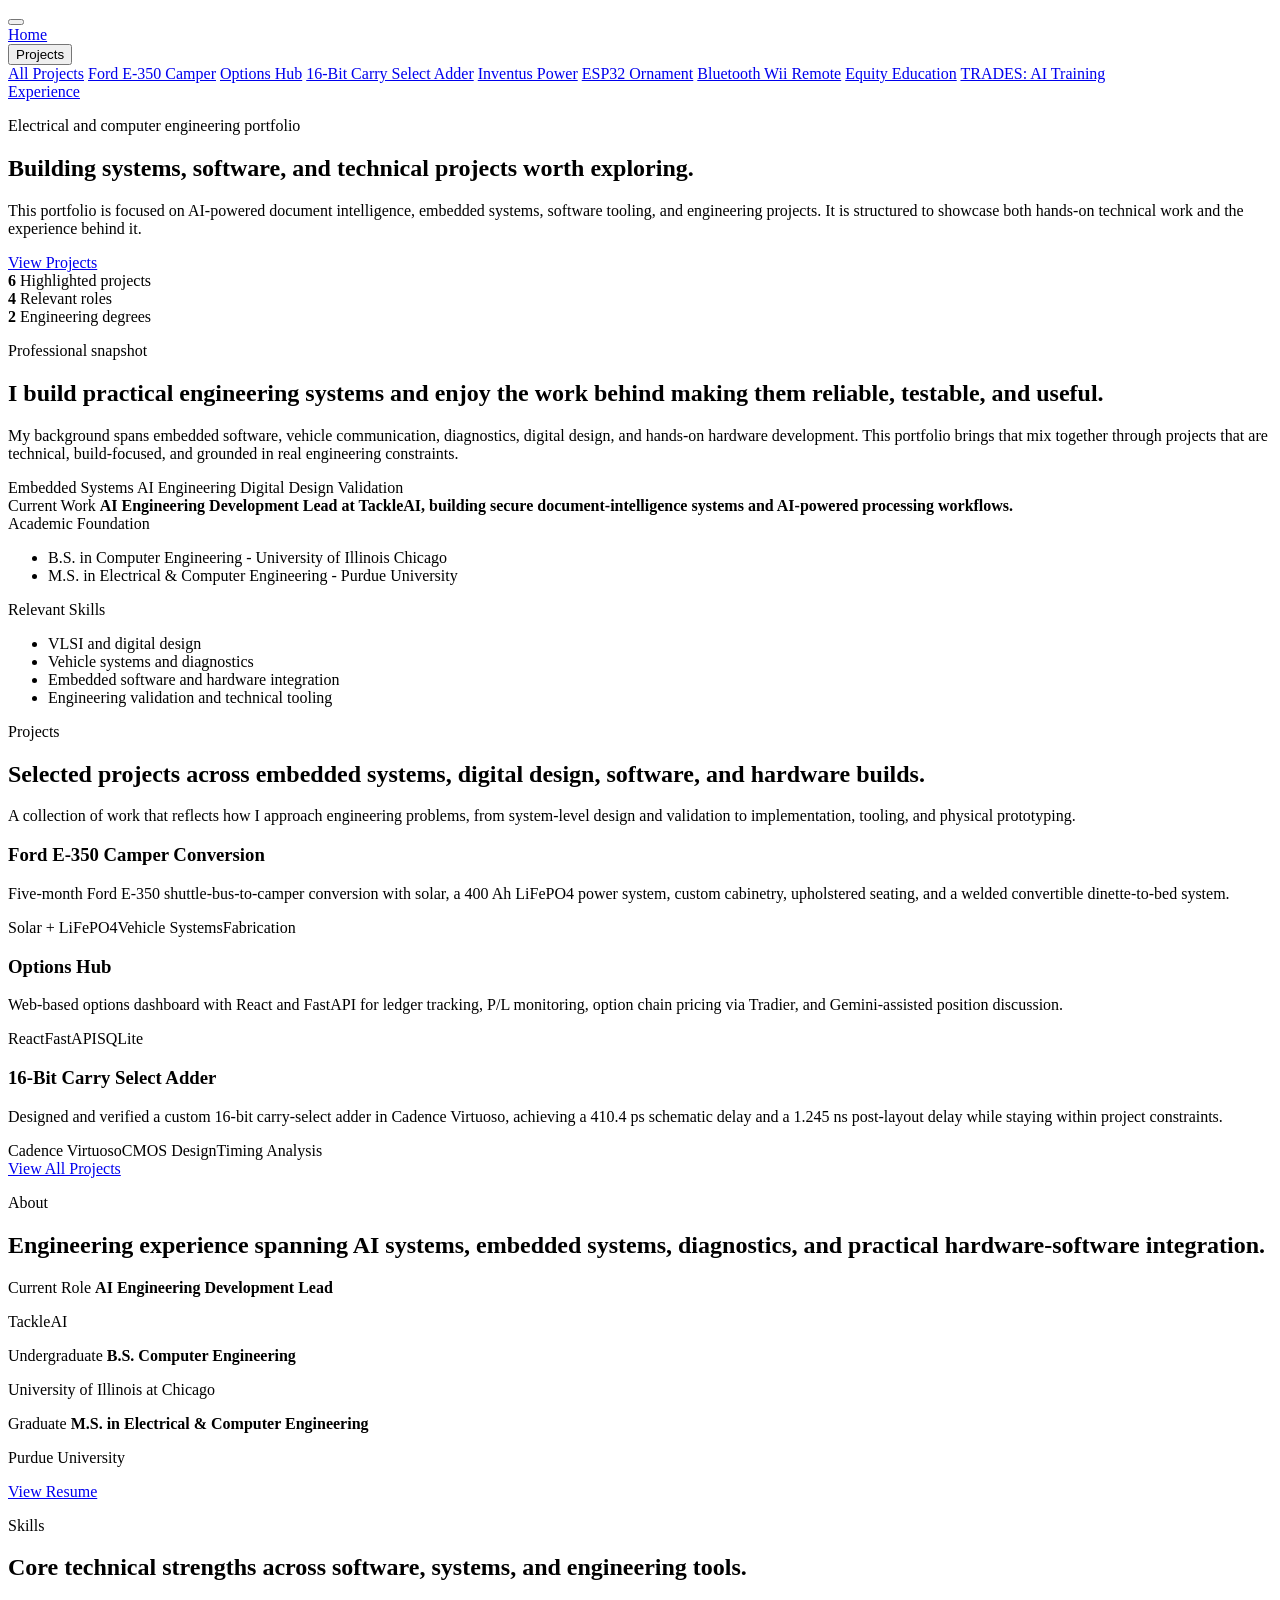
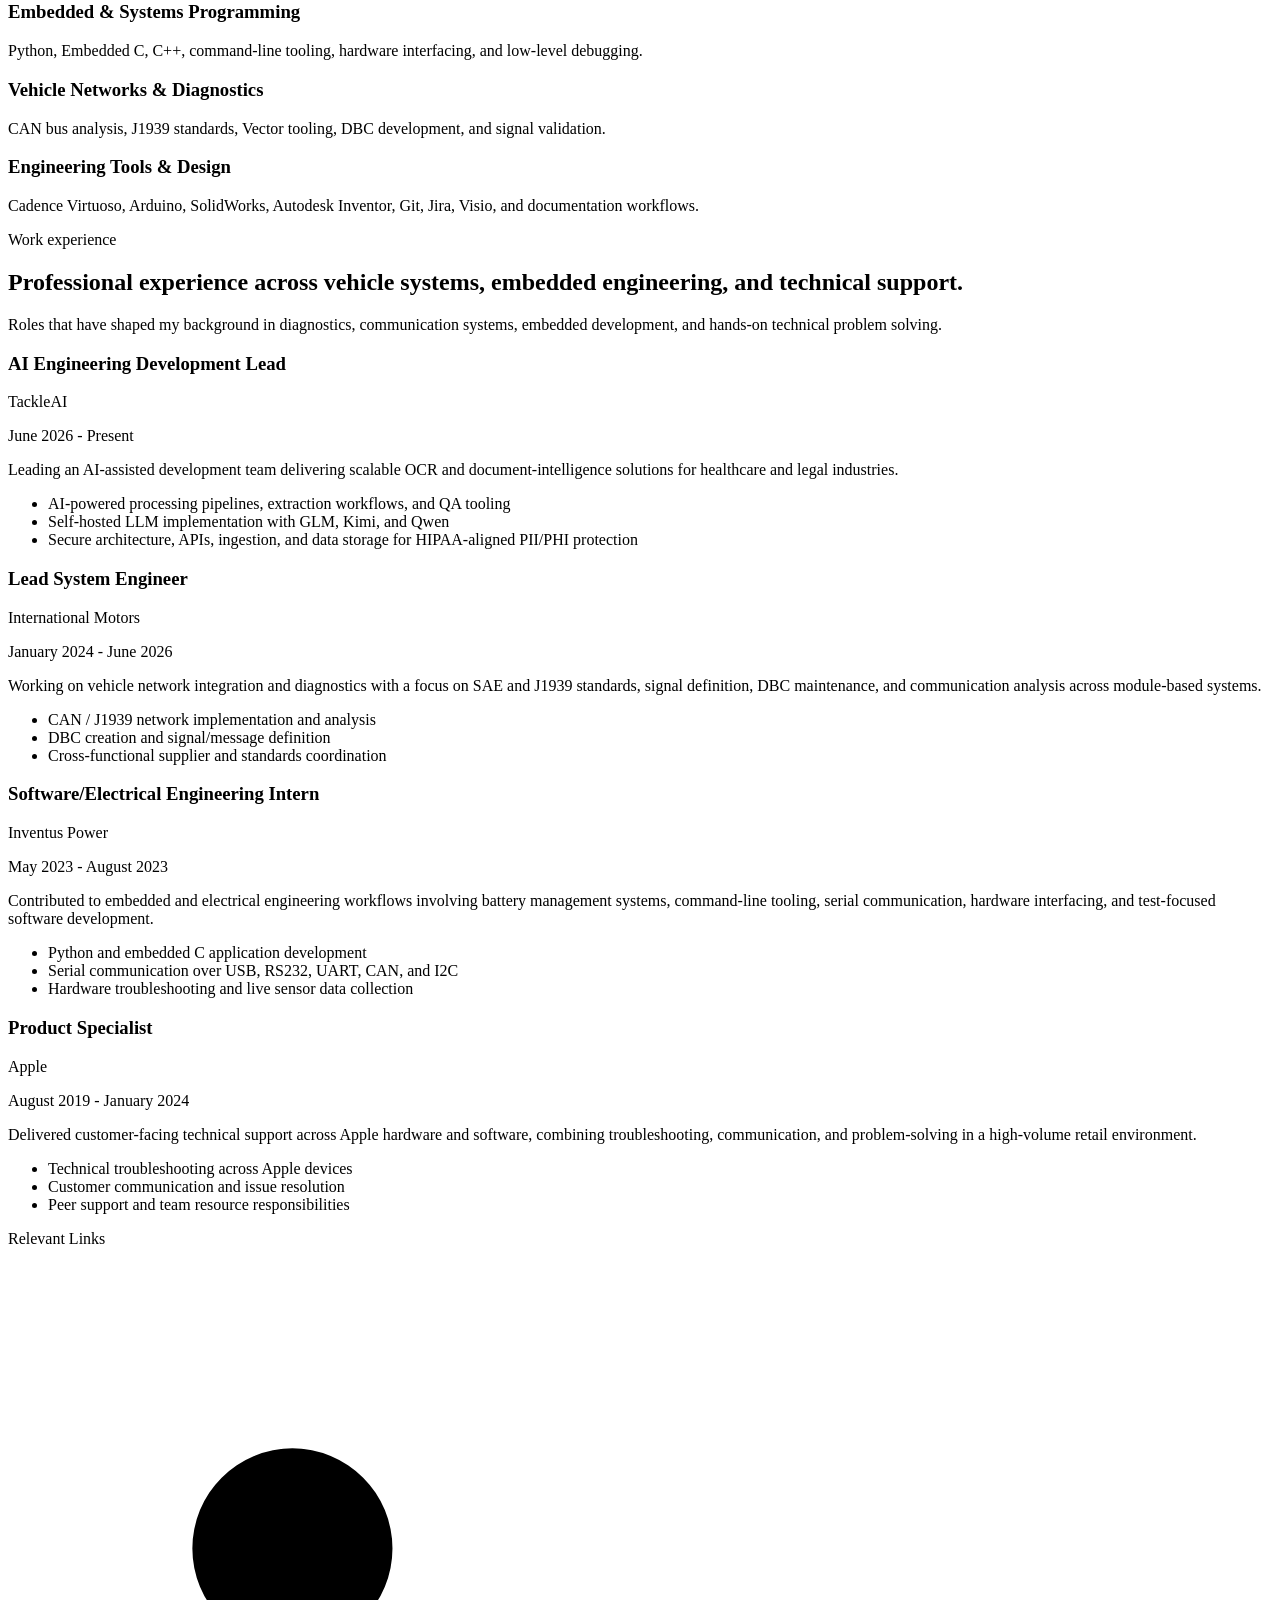
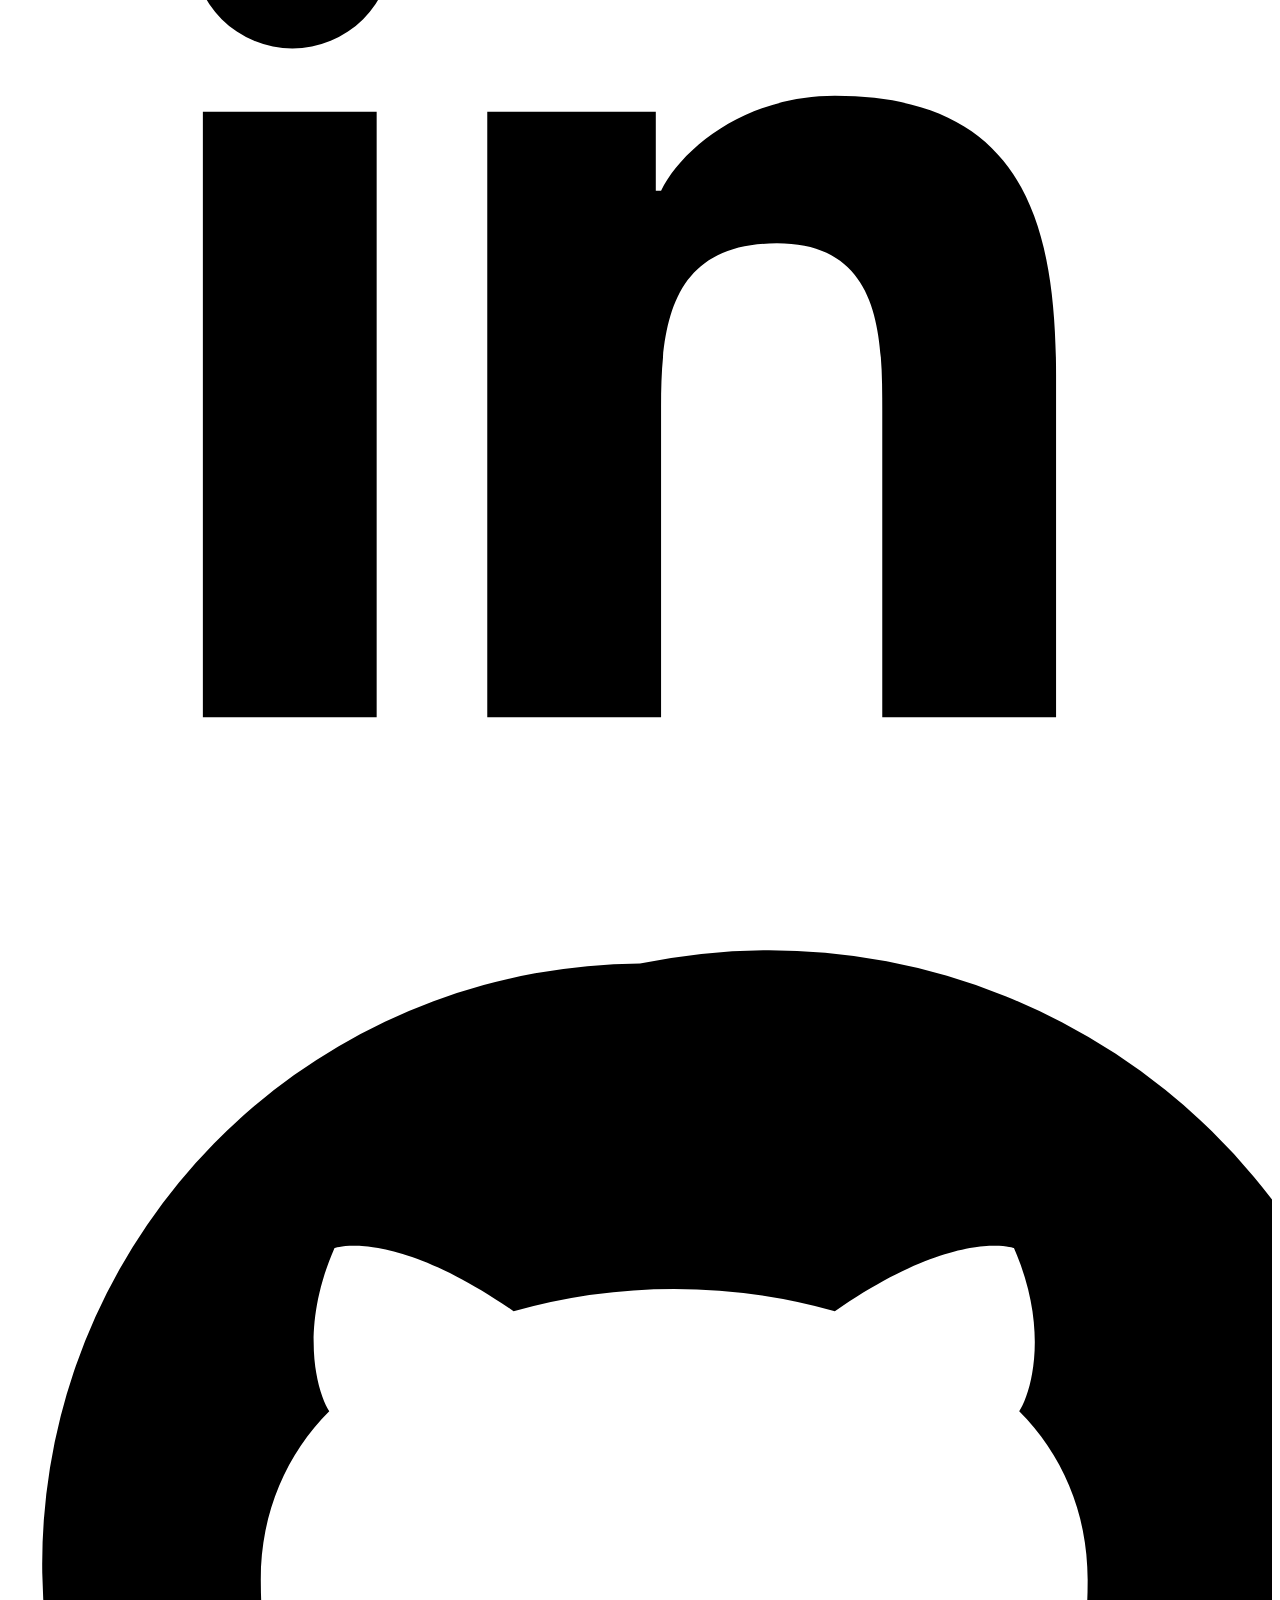
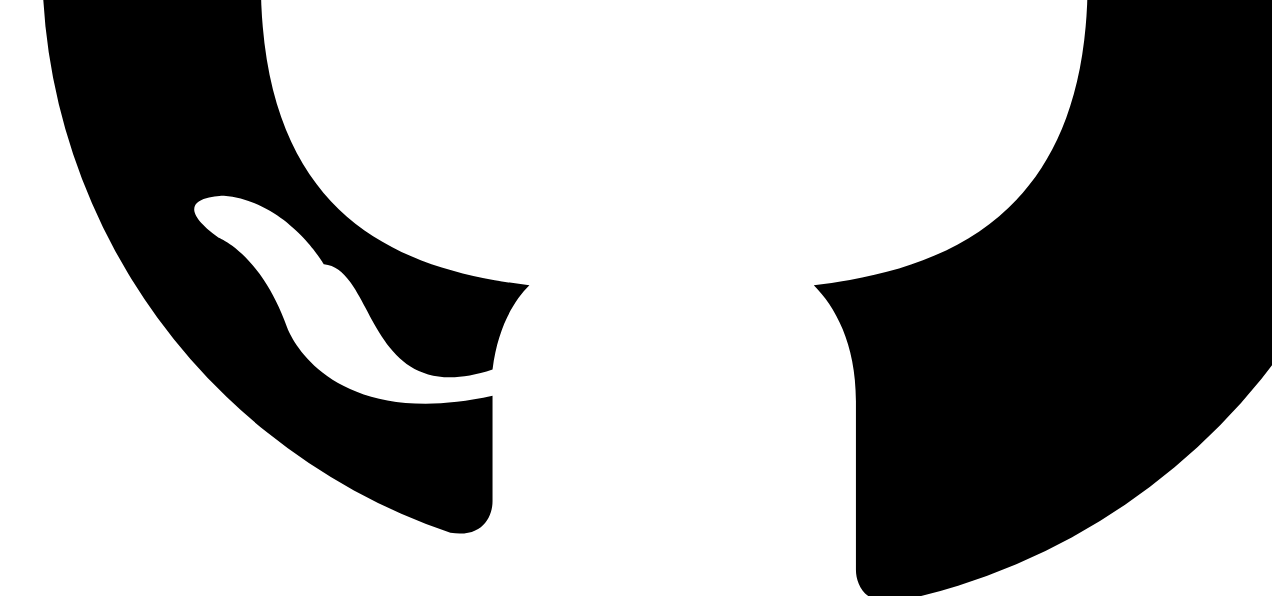
<file: index.html>
<!DOCTYPE html>
<html lang="en">
<head>
  <meta charset="UTF-8">
  <meta name="viewport" content="width=device-width, initial-scale=1.0">
  <title>Joey | Engineering Portfolio</title>
  <meta
    name="description"
    content="Engineering portfolio highlighting embedded systems, vehicle networks, software tooling, VLSI, and hands-on technical projects."
  >
  <link rel="preconnect" href="https://fonts.googleapis.com">
  <link rel="preconnect" href="https://fonts.gstatic.com" crossorigin>
  <link
    href="https://fonts.googleapis.com/css2?family=Inter:wght@400;500;600;700;800&display=swap"
    rel="stylesheet"
  >
  <link rel="stylesheet" href="https://www.heythereitsjoey.com/styles.css">
</head>
<body class="home-view">
  <div class="page-shell">
    <div class="hero-glow" aria-hidden="true"></div>
    <header class="site-header">
      <nav class="nav container">
        <button class="nav-toggle" type="button" aria-expanded="false" aria-label="Toggle navigation">
          <span></span>
          <span></span>
        </button>
        <div class="nav-links">
          <a href="#top">Home</a>
          <div class="nav-group">
            <button class="nav-group__toggle" type="button" aria-expanded="false">Projects</button>
            <div class="nav-group__menu">
              <a href="all-projects.html">All Projects</a>
              <a href="projects/ford-e350-camper/index.html">Ford E-350 Camper</a>
              <a href="projects/options-hub/index.html">Options Hub</a>
              <a href="projects/16-bit-carry-select-adder/index.html">16-Bit Carry Select Adder</a>
              <a href="projects/inventus-internship/index.html">Inventus Power</a>
              <a href="projects/ornament-project/index.html">ESP32 Ornament</a>
              <a href="projects/bluetooth-wii-remote/index.html">Bluetooth Wii Remote</a>
              <a href="projects/equity-education/index.html">Equity Education</a>
              <a data-feature="trades" href="projects/trades-ai-training/index.html">TRADES: AI Training</a>
            </div>
          </div>
          <a href="experience.html">Experience</a>
        </div>
      </nav>
    </header>

    <main id="top" class="home-page">
      <section class="hero section container">
        <div class="hero-copy reveal">
          <p class="eyebrow">Electrical and computer engineering portfolio</p>
          <h1>
            Building systems, software, and technical projects
            <span>worth exploring.</span>
          </h1>
          <p class="hero-text mobile-condense">
            This portfolio is focused on AI-powered document intelligence, embedded systems,
            software tooling, and engineering projects. It is structured to
            showcase both hands-on technical work and the experience behind it.
          </p>
          <div class="hero-actions">
            <a class="button button-primary magnetic" href="#projects">View Projects</a>
          </div>
          <div class="hero-stats reveal">
            <article class="stat-card">
              <strong class="counter" data-target="6">0</strong>
              <span>Highlighted projects</span>
            </article>
            <article class="stat-card">
              <strong class="counter" data-target="4">0</strong>
              <span>Relevant roles</span>
            </article>
            <article class="stat-card">
              <strong class="counter" data-target="2">0</strong>
              <span>Engineering degrees</span>
            </article>
          </div>
        </div>
      </section>

      <section class="section container quick-snapshot" id="snapshot">
        <article class="profile-card reveal">
          <div class="profile-card__body">
            <p class="profile-kicker">Professional snapshot</p>
            <div class="profile-card__layout">
              <div class="profile-card__lead">
                <h2 class="mobile-condense">I build practical engineering systems and enjoy the work behind making them reliable, testable, and useful.</h2>
                <p class="profile-card__intro mobile-condense">
                  My background spans embedded software, vehicle communication, diagnostics, digital design, and hands-on hardware development. This portfolio brings that mix together through projects that are technical, build-focused, and grounded in real engineering constraints.
                </p>
                <div class="skill-pills">
                  <span>Embedded Systems</span>
                  <span>AI Engineering</span>
                  <span>Digital Design</span>
                  <span>Validation</span>
                </div>
              </div>
              <div class="profile-focus-grid">
                <article class="profile-focus-item">
                  <span>Current Work</span>
                  <strong>AI Engineering Development Lead at TackleAI, building secure document-intelligence systems and AI-powered processing workflows.</strong>
                </article>
                <article class="profile-focus-item">
                  <span>Academic Foundation</span>
                  <ul class="profile-focus-list">
                    <li>B.S. in Computer Engineering - University of Illinois Chicago</li>
                    <li>M.S. in Electrical & Computer Engineering - Purdue University</li>
                  </ul>
                </article>
                <article class="profile-focus-item">
                  <span>Relevant Skills</span>
                  <ul class="profile-focus-list">
                    <li>VLSI and digital design</li>
                    <li>Vehicle systems and diagnostics</li>
                    <li>Embedded software and hardware integration</li>
                    <li>Engineering validation and technical tooling</li>
                  </ul>
                </article>
              </div>
            </div>
          </div>
        </article>
      </section>

      <section class="section container" id="projects">
        <div class="section-heading reveal">
          <p class="eyebrow">Projects</p>
          <h2>Selected projects across embedded systems, digital design, software, and hardware builds.</h2>
          <p class="mobile-condense">
            A collection of work that reflects how I approach engineering problems,
            from system-level design and validation to implementation, tooling, and
            physical prototyping.
          </p>
        </div>
        <div class="projects-grid" id="projects-grid"></div>
        <div class="project-links reveal">
          <a class="button button-secondary" href="all-projects.html">View All Projects</a>
        </div>
      </section>

      <section class="section container" id="about">
        <div class="section-heading reveal">
          <p class="eyebrow">About</p>
          <h2 class="mobile-condense">Engineering experience spanning AI systems, embedded systems, diagnostics, and practical hardware-software integration.</h2>
        </div>
        <div class="about-card about-card--large reveal">
          <div class="about-highlights">
            <article class="about-highlight">
              <span class="about-highlight__label">Current Role</span>
              <strong>AI Engineering Development Lead</strong>
              <p>TackleAI</p>
            </article>
            <article class="about-highlight">
              <span class="about-highlight__label">Undergraduate</span>
              <strong>B.S. Computer Engineering</strong>
              <p>University of Illinois at Chicago</p>
            </article>
            <article class="about-highlight">
              <span class="about-highlight__label">Graduate</span>
              <strong>M.S. in Electrical & Computer Engineering</strong>
              <p>Purdue University</p>
            </article>
          </div>
          <a class="about-card__resume button button-primary magnetic" href="assets/docs/Resume.pdf" target="_blank" rel="noreferrer">
            View Resume
          </a>
        </div>
        <div class="section-heading section-heading--sub reveal">
          <p class="eyebrow">Skills</p>
          <h2 class="mobile-condense">Core technical strengths across software, systems, and engineering tools.</h2>
        </div>
        <div class="skills-grid">
          <article class="skill-card reveal">
            <h3>Embedded & Systems Programming</h3>
            <p>Python, Embedded C, C++, command-line tooling, hardware interfacing, and low-level debugging.</p>
          </article>
          <article class="skill-card reveal">
            <h3>Vehicle Networks & Diagnostics</h3>
            <p>CAN bus analysis, J1939 standards, Vector tooling, DBC development, and signal validation.</p>
          </article>
          <article class="skill-card reveal">
            <h3>Engineering Tools & Design</h3>
            <p>Cadence Virtuoso, Arduino, SolidWorks, Autodesk Inventor, Git, Jira, Visio, and documentation workflows.</p>
          </article>
        </div>
      </section>

      <section class="section container" id="experience">
        <div class="section-heading reveal">
          <p class="eyebrow">Work experience</p>
          <h2 class="mobile-condense">Professional experience across vehicle systems, embedded engineering, and technical support.</h2>
          <p class="mobile-condense">
            Roles that have shaped my background in diagnostics, communication
            systems, embedded development, and hands-on technical problem solving.
          </p>
        </div>
        <div class="experience-grid" id="experience-grid"></div>
      </section>
    </main>
  </div>

  <script src="script.js?v=2026-11-12"></script>
</body>
</html>
</file>
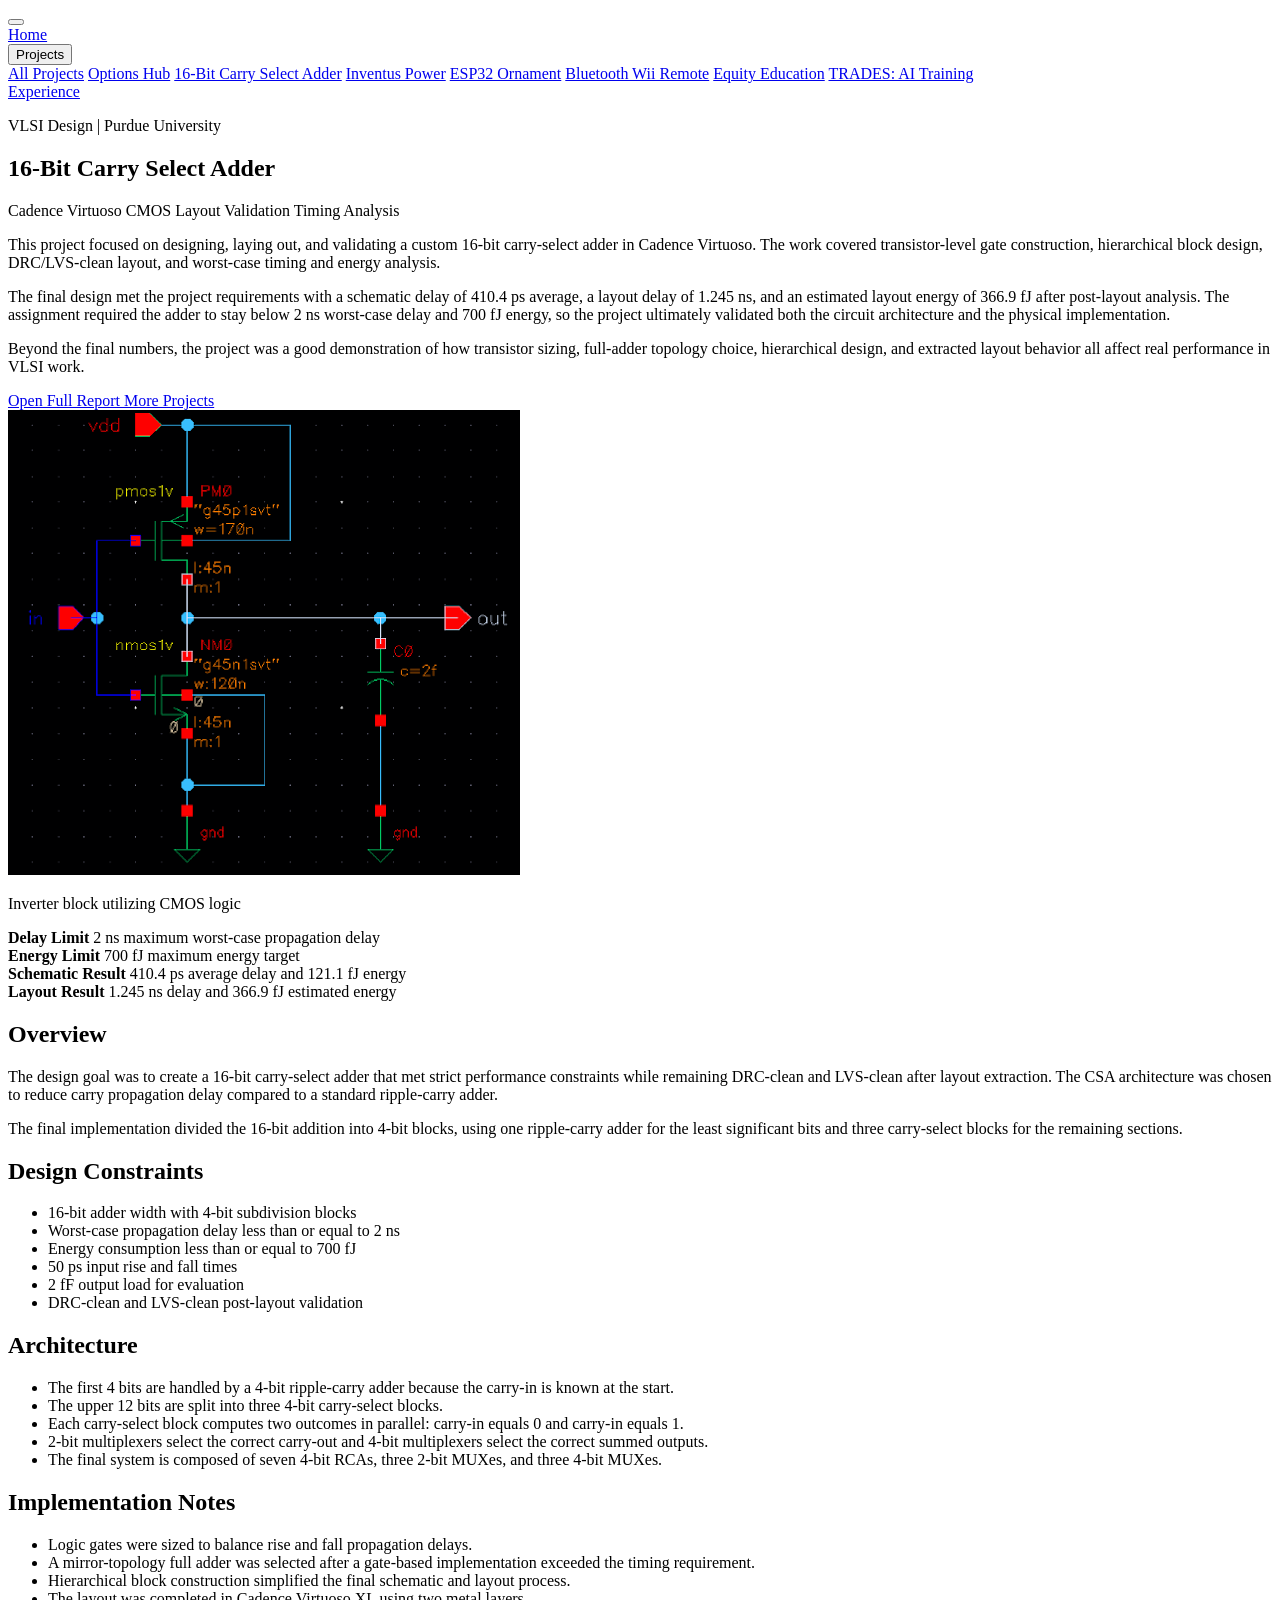
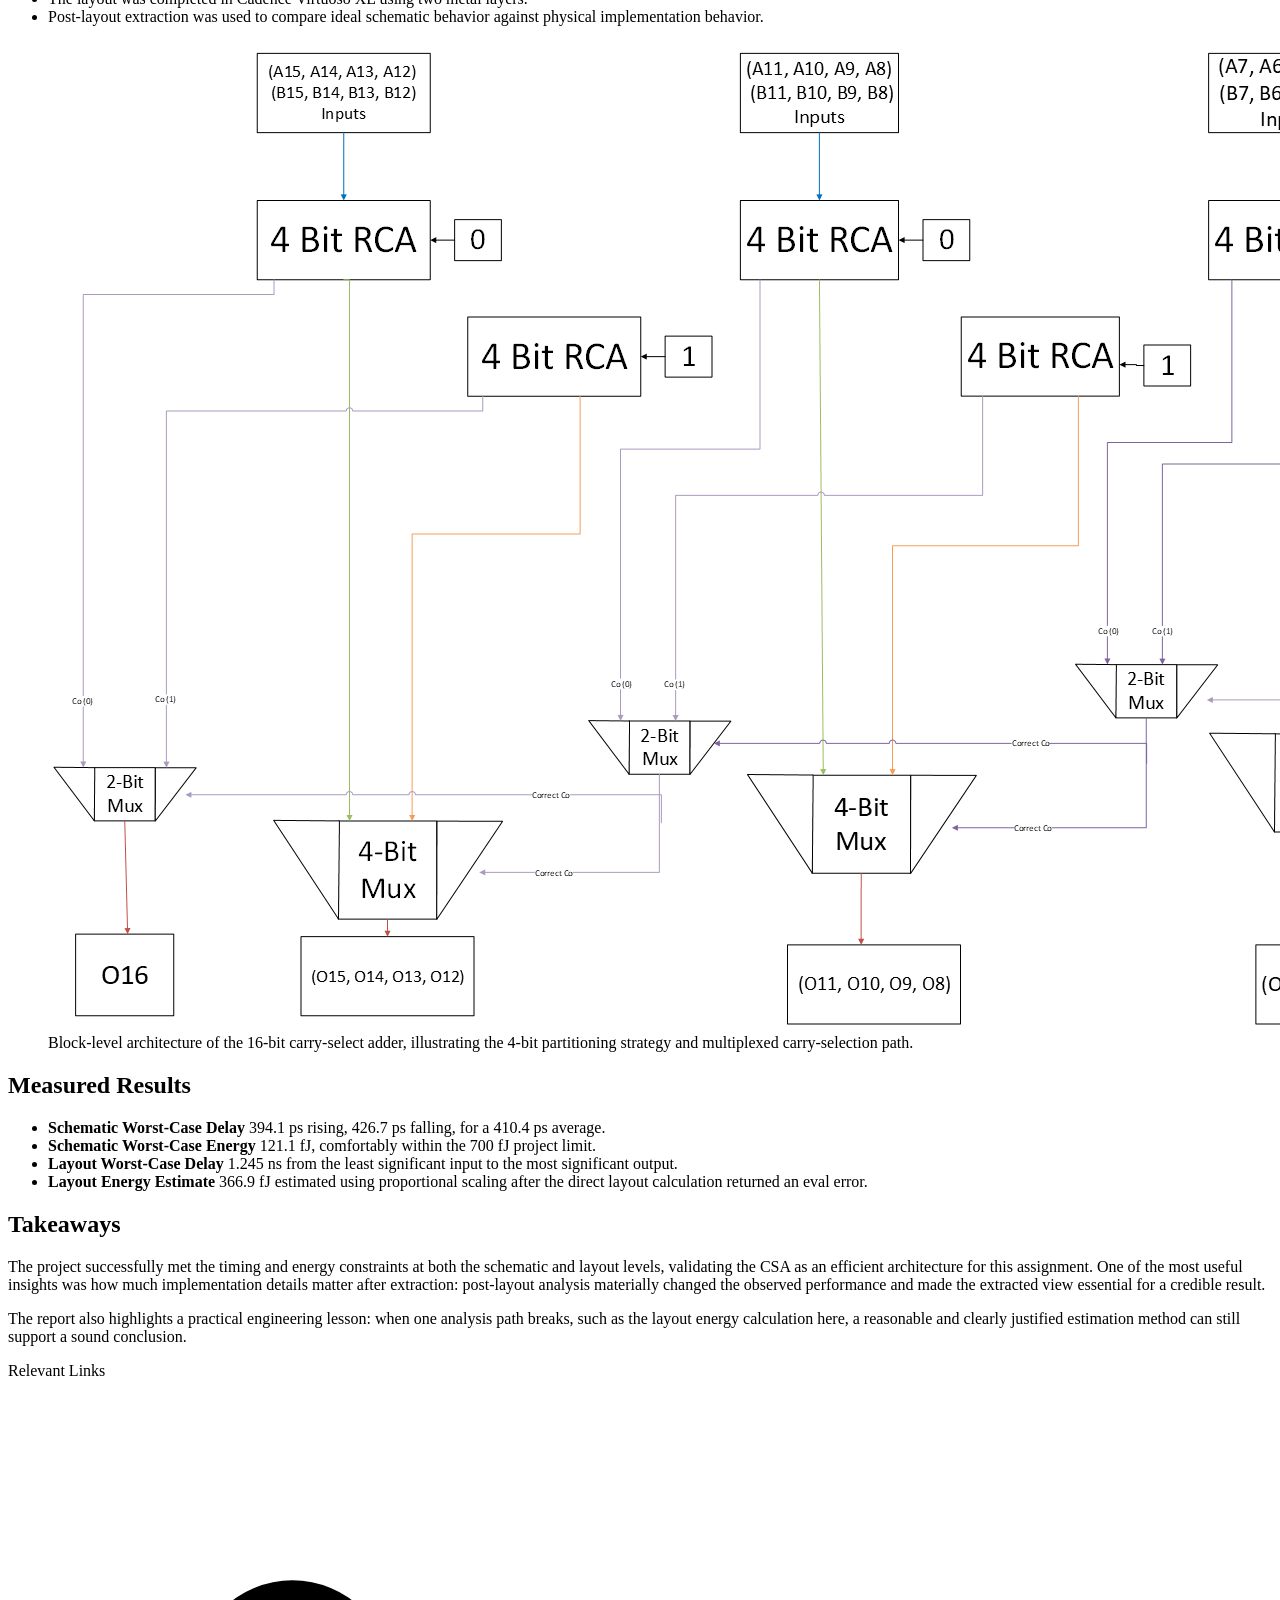
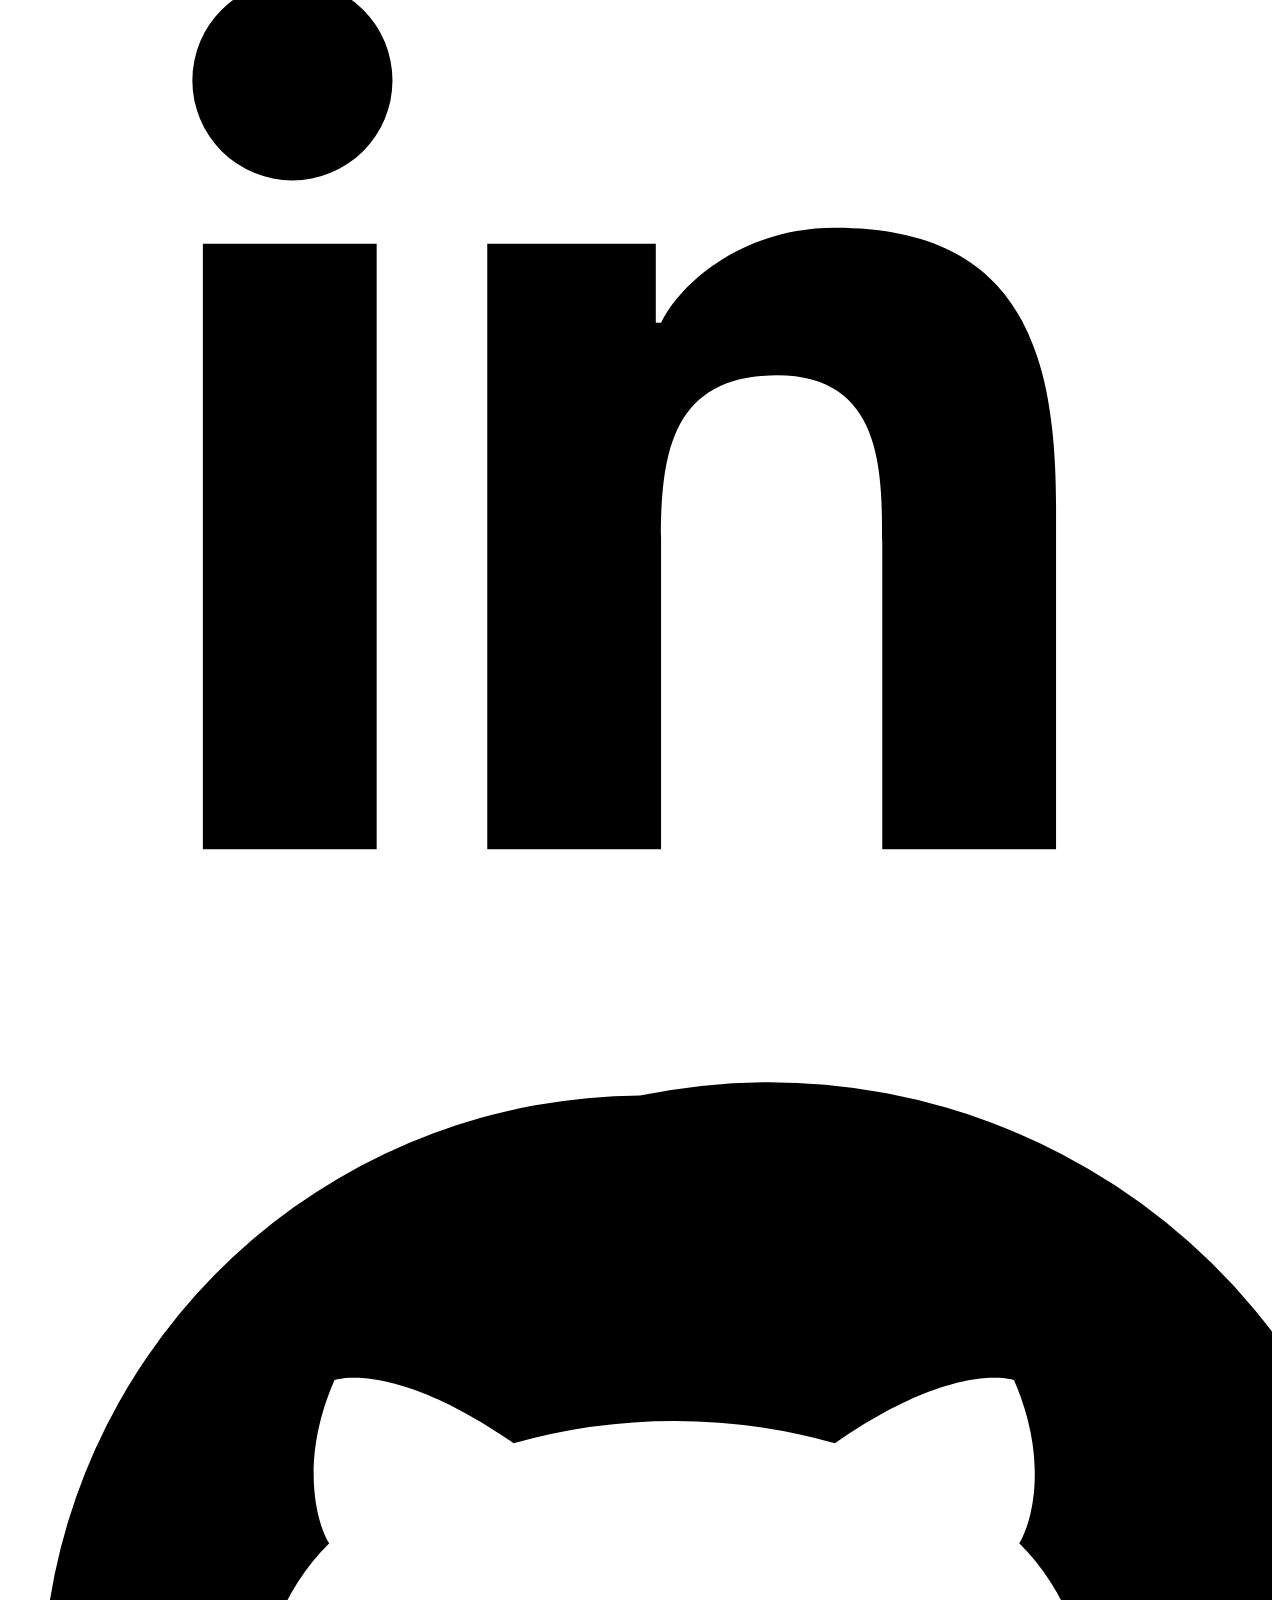
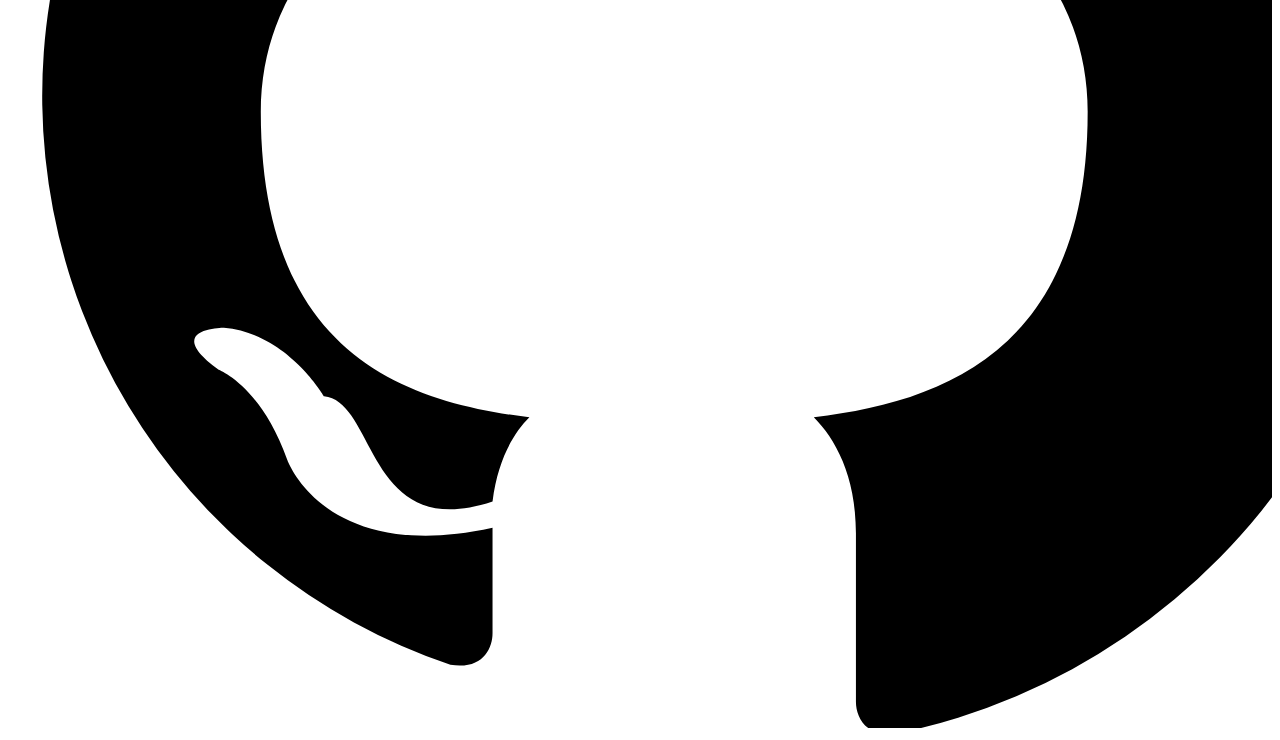
<file: projects/16-bit-carry-select-adder/index.html>
<!DOCTYPE html>
<html lang="en">
<head>
  <meta charset="UTF-8">
  <meta name="viewport" content="width=device-width, initial-scale=1.0">
  <title>16-Bit Carry Select Adder | Joey Squillaci</title>
  <meta
    name="description"
    content="Case-study page for a 16-bit carry-select adder designed and validated in Cadence Virtuoso."
  >
  <link rel="preconnect" href="https://fonts.googleapis.com">
  <link rel="preconnect" href="https://fonts.gstatic.com" crossorigin>
  <link
    href="https://fonts.googleapis.com/css2?family=Inter:wght@400;500;600;700;800&display=swap"
    rel="stylesheet"
  >
  <link rel="stylesheet" href="https://www.heythereitsjoey.com/styles.css">
</head>
<body>
  <div class="page-shell">
    <div class="hero-glow" aria-hidden="true"></div>
    <header class="site-header">
      <nav class="nav container">
        <button class="nav-toggle" type="button" aria-expanded="false" aria-label="Toggle navigation">
          <span></span>
          <span></span>
        </button>
        <div class="nav-links">
          <a href="../../index.html#top">Home</a>
          <div class="nav-group">
            <button class="nav-group__toggle" type="button" aria-expanded="false">Projects</button>
            <div class="nav-group__menu">
              <a href="../../all-projects.html">All Projects</a>
              <a href="../../projects/options-hub/index.html">Options Hub</a>
              <a href="../../projects/16-bit-carry-select-adder/index.html">16-Bit Carry Select Adder</a>
              <a href="../../projects/inventus-internship/index.html">Inventus Power</a>
              <a href="../../projects/ornament-project/index.html">ESP32 Ornament</a>
              <a href="../../projects/bluetooth-wii-remote/index.html">Bluetooth Wii Remote</a>
              <a href="../../projects/equity-education/index.html">Equity Education</a>
              <a data-feature="trades" href="../../projects/trades-ai-training/index.html">TRADES: AI Training</a>
            </div>
          </div>
          <a href="../../experience.html">Experience</a>
        </div>
      </nav>
    </header>

    <main class="project-page">
      <section class="section container">
        <div class="project-hero">
          <div class="project-hero__copy reveal">
            <p class="eyebrow">VLSI Design | Purdue University</p>
            <h1>16-Bit Carry Select Adder</h1>
            <div class="project-card__tags project-hero__tags">
              <span>Cadence Virtuoso</span>
              <span>CMOS</span>
              <span>Layout Validation</span>
              <span>Timing Analysis</span>
            </div>
            <p>
              This project focused on designing, laying out, and validating a
              custom 16-bit carry-select adder in Cadence Virtuoso. The work
              covered transistor-level gate construction, hierarchical block design,
              DRC/LVS-clean layout, and worst-case timing and energy analysis.
            </p>
            <p>
              The final design met the project requirements with a schematic delay
              of 410.4 ps average, a layout delay of 1.245 ns, and an estimated
              layout energy of 366.9 fJ after post-layout analysis. The assignment
              required the adder to stay below 2 ns worst-case delay and 700 fJ
              energy, so the project ultimately validated both the circuit
              architecture and the physical implementation.
            </p>
            <p>
              Beyond the final numbers, the project was a good demonstration of how
              transistor sizing, full-adder topology choice, hierarchical design,
              and extracted layout behavior all affect real performance in VLSI work.
            </p>

            <div class="project-links">
              <a class="button button-primary magnetic" href="assets/final-report.pdf" target="_blank" rel="noreferrer">
                Open Full Report
              </a>
              <a class="button button-secondary" href="../../index.html#projects">More Projects</a>
            </div>
          </div>

          <aside class="project-image-placeholder reveal" aria-label="CMOS inverter schematic">
            <img
              class="project-image-placeholder__image"
              src="assets/inverter.png"
              alt="CMOS inverter schematic used in the 16-bit carry select adder project"
            >
            <p class="project-image-caption">Inverter block utilizing CMOS logic</p>
          </aside>
        </div>
      </section>

      <section class="section container">
        <div class="metric-grid">
          <article class="metric-card reveal">
            <strong>Delay Limit</strong>
            <span>2 ns maximum worst-case propagation delay</span>
          </article>
          <article class="metric-card reveal">
            <strong>Energy Limit</strong>
            <span>700 fJ maximum energy target</span>
          </article>
          <article class="metric-card reveal">
            <strong>Schematic Result</strong>
            <span>410.4 ps average delay and 121.1 fJ energy</span>
          </article>
          <article class="metric-card reveal">
            <strong>Layout Result</strong>
            <span>1.245 ns delay and 366.9 fJ estimated energy</span>
          </article>
        </div>
      </section>

      <section class="section container">
        <div class="content-grid">
          <article class="content-panel reveal">
            <h2>Overview</h2>
            <p>
              The design goal was to create a 16-bit carry-select adder that met
              strict performance constraints while remaining DRC-clean and LVS-clean
              after layout extraction. The CSA architecture was chosen to reduce
              carry propagation delay compared to a standard ripple-carry adder.
            </p>
            <p>
              The final implementation divided the 16-bit addition into 4-bit
              blocks, using one ripple-carry adder for the least significant bits
              and three carry-select blocks for the remaining sections.
            </p>
          </article>

          <article class="content-panel reveal">
            <h2>Design Constraints</h2>
            <ul>
              <li>16-bit adder width with 4-bit subdivision blocks</li>
              <li>Worst-case propagation delay less than or equal to 2 ns</li>
              <li>Energy consumption less than or equal to 700 fJ</li>
              <li>50 ps input rise and fall times</li>
              <li>2 fF output load for evaluation</li>
              <li>DRC-clean and LVS-clean post-layout validation</li>
            </ul>
          </article>
        </div>
      </section>

      <section class="section container">
        <div class="content-grid">
          <article class="content-panel reveal">
            <h2>Architecture</h2>
            <ul>
              <li>The first 4 bits are handled by a 4-bit ripple-carry adder because the carry-in is known at the start.</li>
              <li>The upper 12 bits are split into three 4-bit carry-select blocks.</li>
              <li>Each carry-select block computes two outcomes in parallel: carry-in equals 0 and carry-in equals 1.</li>
              <li>2-bit multiplexers select the correct carry-out and 4-bit multiplexers select the correct summed outputs.</li>
              <li>The final system is composed of seven 4-bit RCAs, three 2-bit MUXes, and three 4-bit MUXes.</li>
            </ul>
          </article>

          <article class="content-panel reveal">
            <h2>Implementation Notes</h2>
            <ul>
              <li>Logic gates were sized to balance rise and fall propagation delays.</li>
              <li>A mirror-topology full adder was selected after a gate-based implementation exceeded the timing requirement.</li>
              <li>Hierarchical block construction simplified the final schematic and layout process.</li>
              <li>The layout was completed in Cadence Virtuoso XL using two metal layers.</li>
              <li>Post-layout extraction was used to compare ideal schematic behavior against physical implementation behavior.</li>
            </ul>
          </article>
        </div>
      </section>

      <section class="section container">
        <figure class="project-figure reveal">
          <img
            class="project-figure__image"
            src="assets/16BitBlockDiagram.png"
            alt="Block diagram showing the 16-bit carry select adder architecture and carry-select partitioning"
          >
          <figcaption class="project-figure__caption">
            Block-level architecture of the 16-bit carry-select adder, illustrating
            the 4-bit partitioning strategy and multiplexed carry-selection path.
          </figcaption>
        </figure>
      </section>

      <section class="section container">
        <div class="content-grid">
          <article class="content-panel reveal">
            <h2>Measured Results</h2>
            <ul class="results-list">
              <li>
                <strong>Schematic Worst-Case Delay</strong>
                <span>394.1 ps rising, 426.7 ps falling, for a 410.4 ps average.</span>
              </li>
              <li>
                <strong>Schematic Worst-Case Energy</strong>
                <span>121.1 fJ, comfortably within the 700 fJ project limit.</span>
              </li>
              <li>
                <strong>Layout Worst-Case Delay</strong>
                <span>1.245 ns from the least significant input to the most significant output.</span>
              </li>
              <li>
                <strong>Layout Energy Estimate</strong>
                <span>366.9 fJ estimated using proportional scaling after the direct layout calculation returned an eval error.</span>
              </li>
            </ul>
          </article>

          <article class="content-panel reveal">
            <h2>Takeaways</h2>
            <p>
              The project successfully met the timing and energy constraints at both
              the schematic and layout levels, validating the CSA as an efficient
              architecture for this assignment. One of the most useful insights was
              how much implementation details matter after extraction: post-layout
              analysis materially changed the observed performance and made the
              extracted view essential for a credible result.
            </p>
            <p>
              The report also highlights a practical engineering lesson: when one
              analysis path breaks, such as the layout energy calculation here, a
              reasonable and clearly justified estimation method can still support a
              sound conclusion.
            </p>
          </article>
        </div>
      </section>
    </main>
  </div>

  <script src="../../script.js?v=2026-11-12"></script>
</body>
</html>
</file>
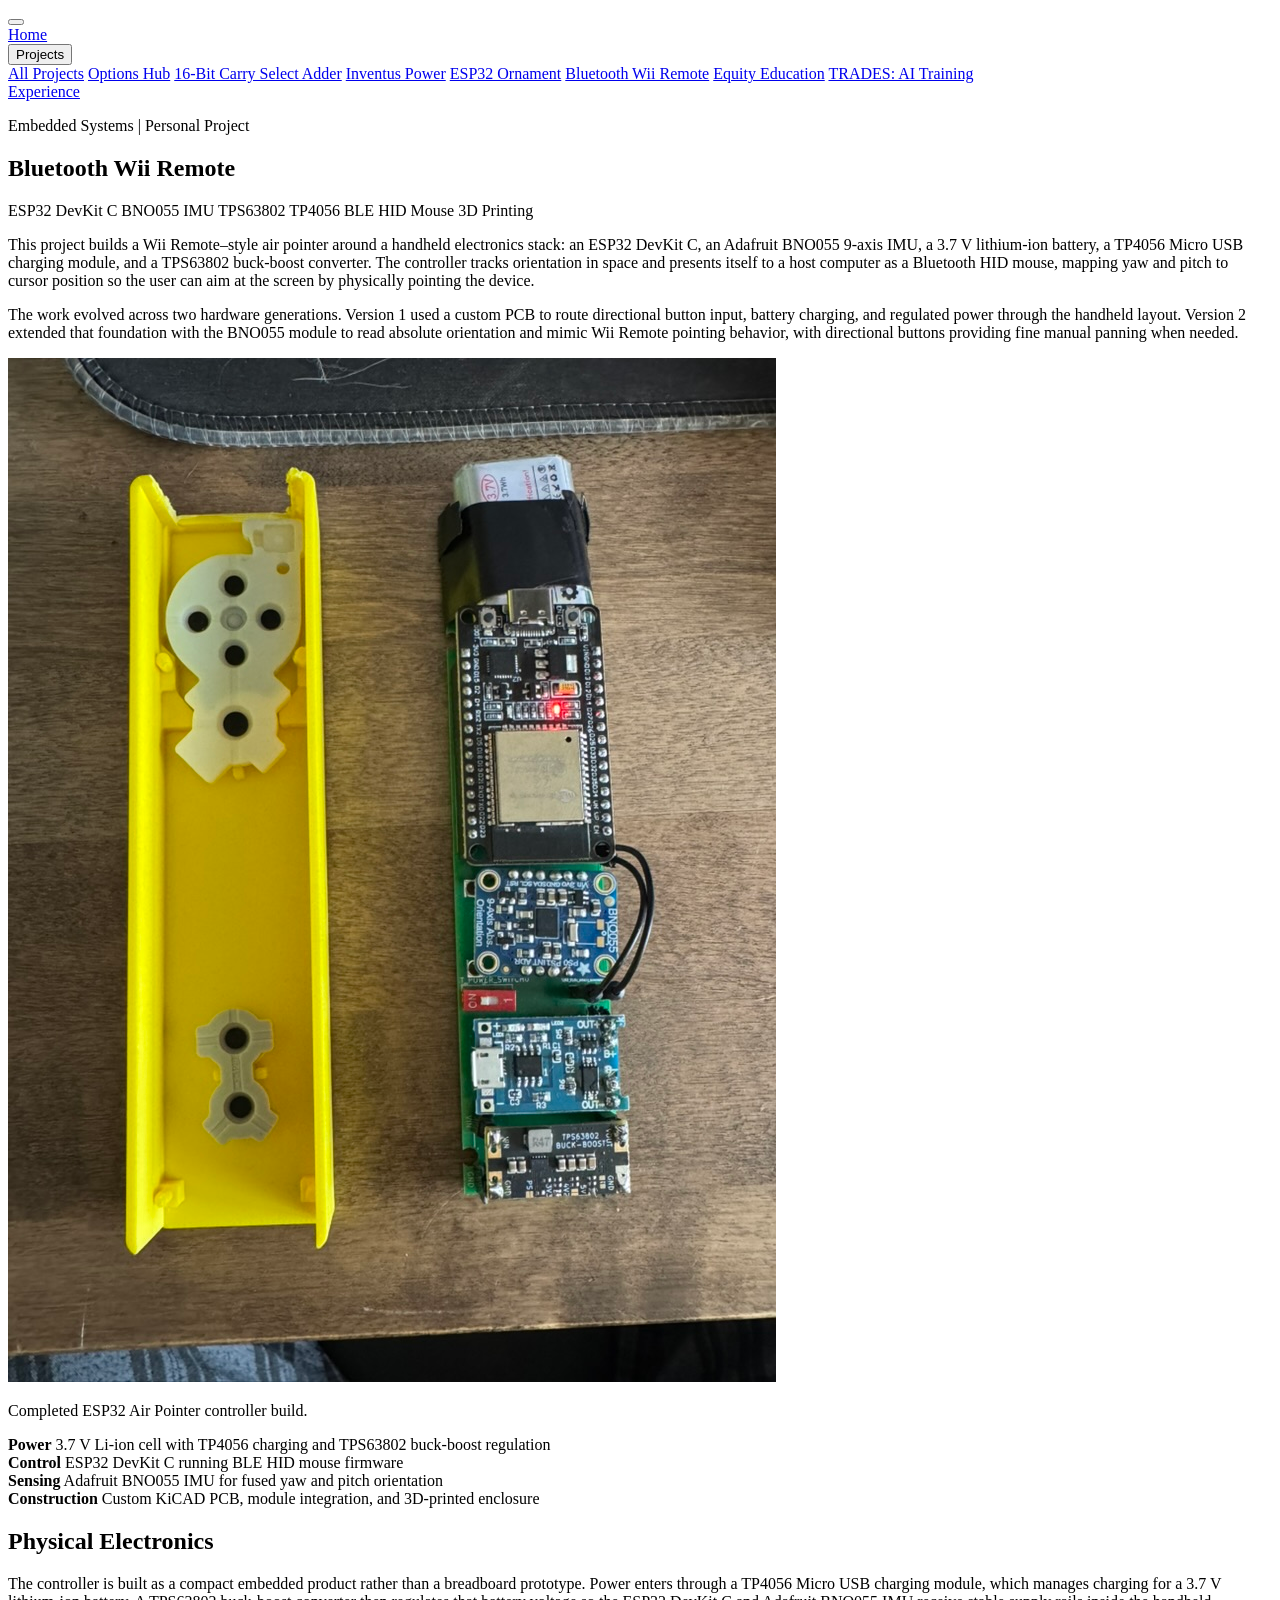
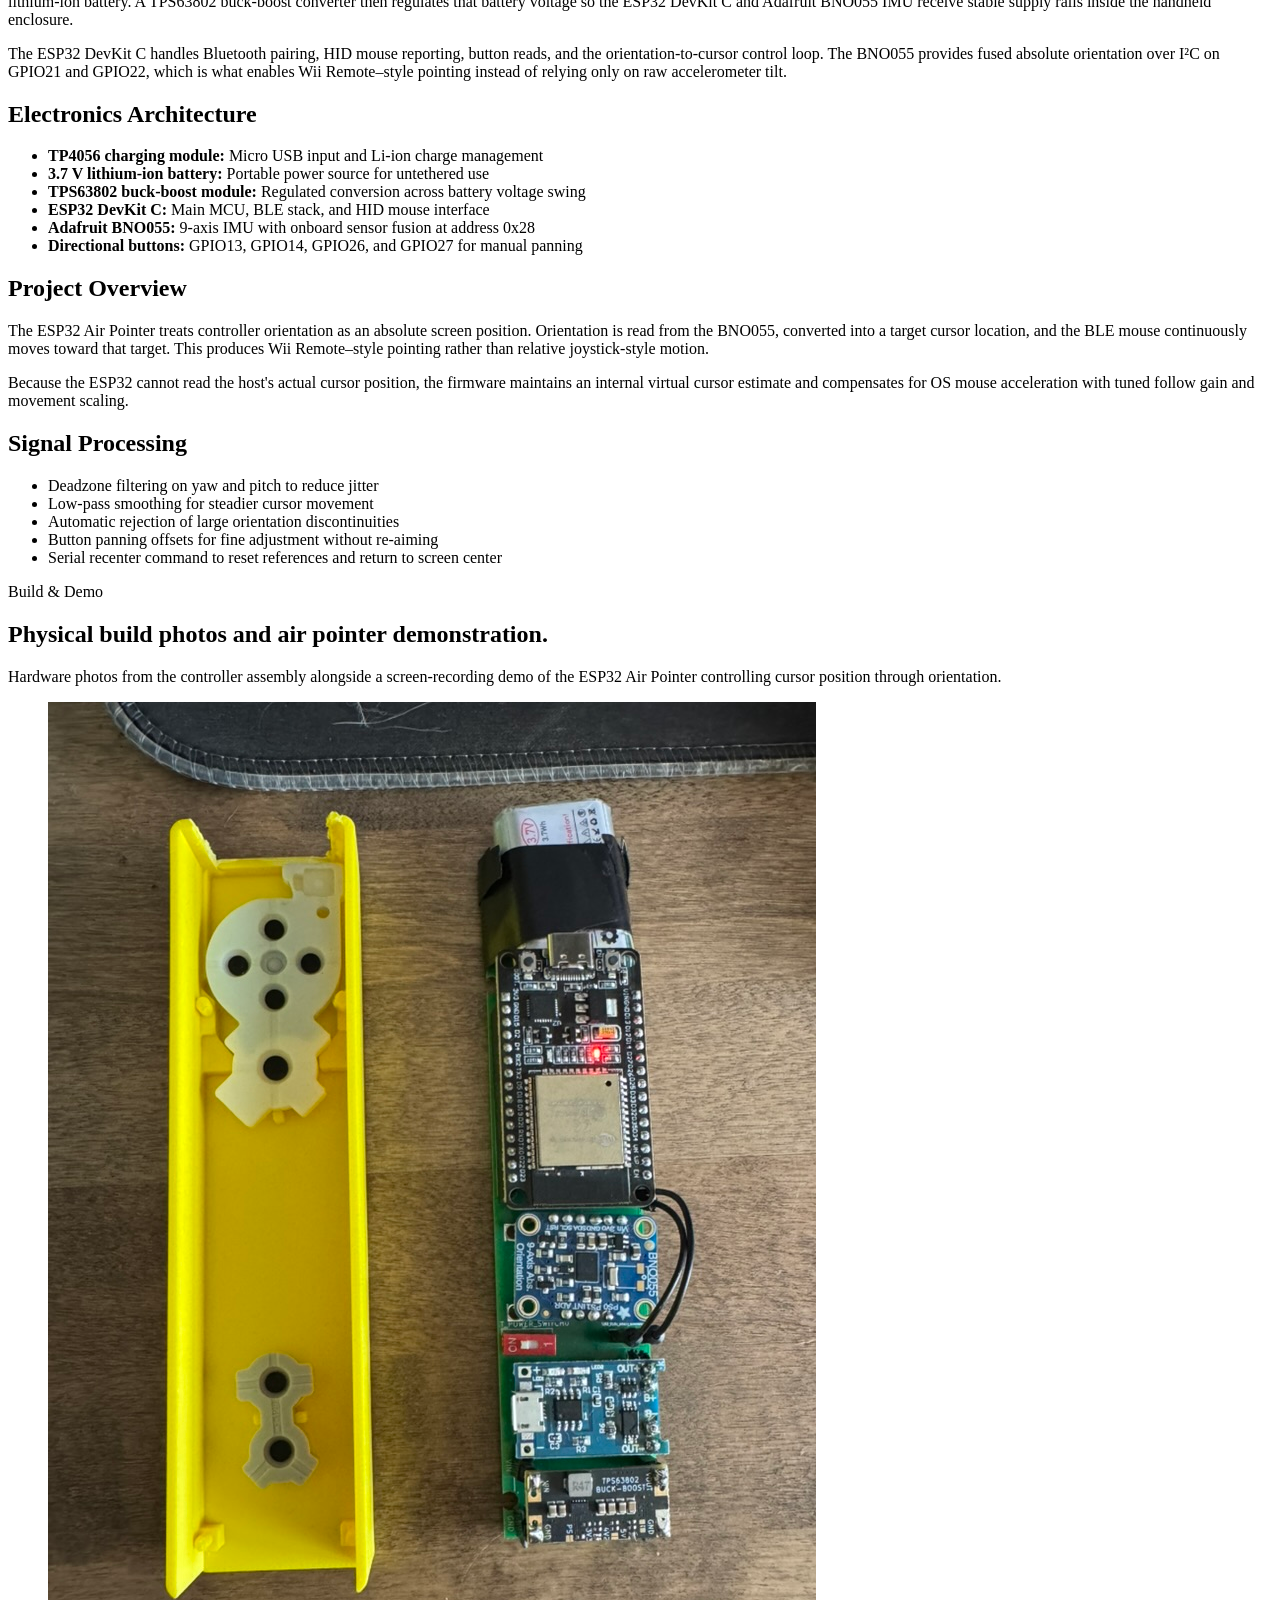
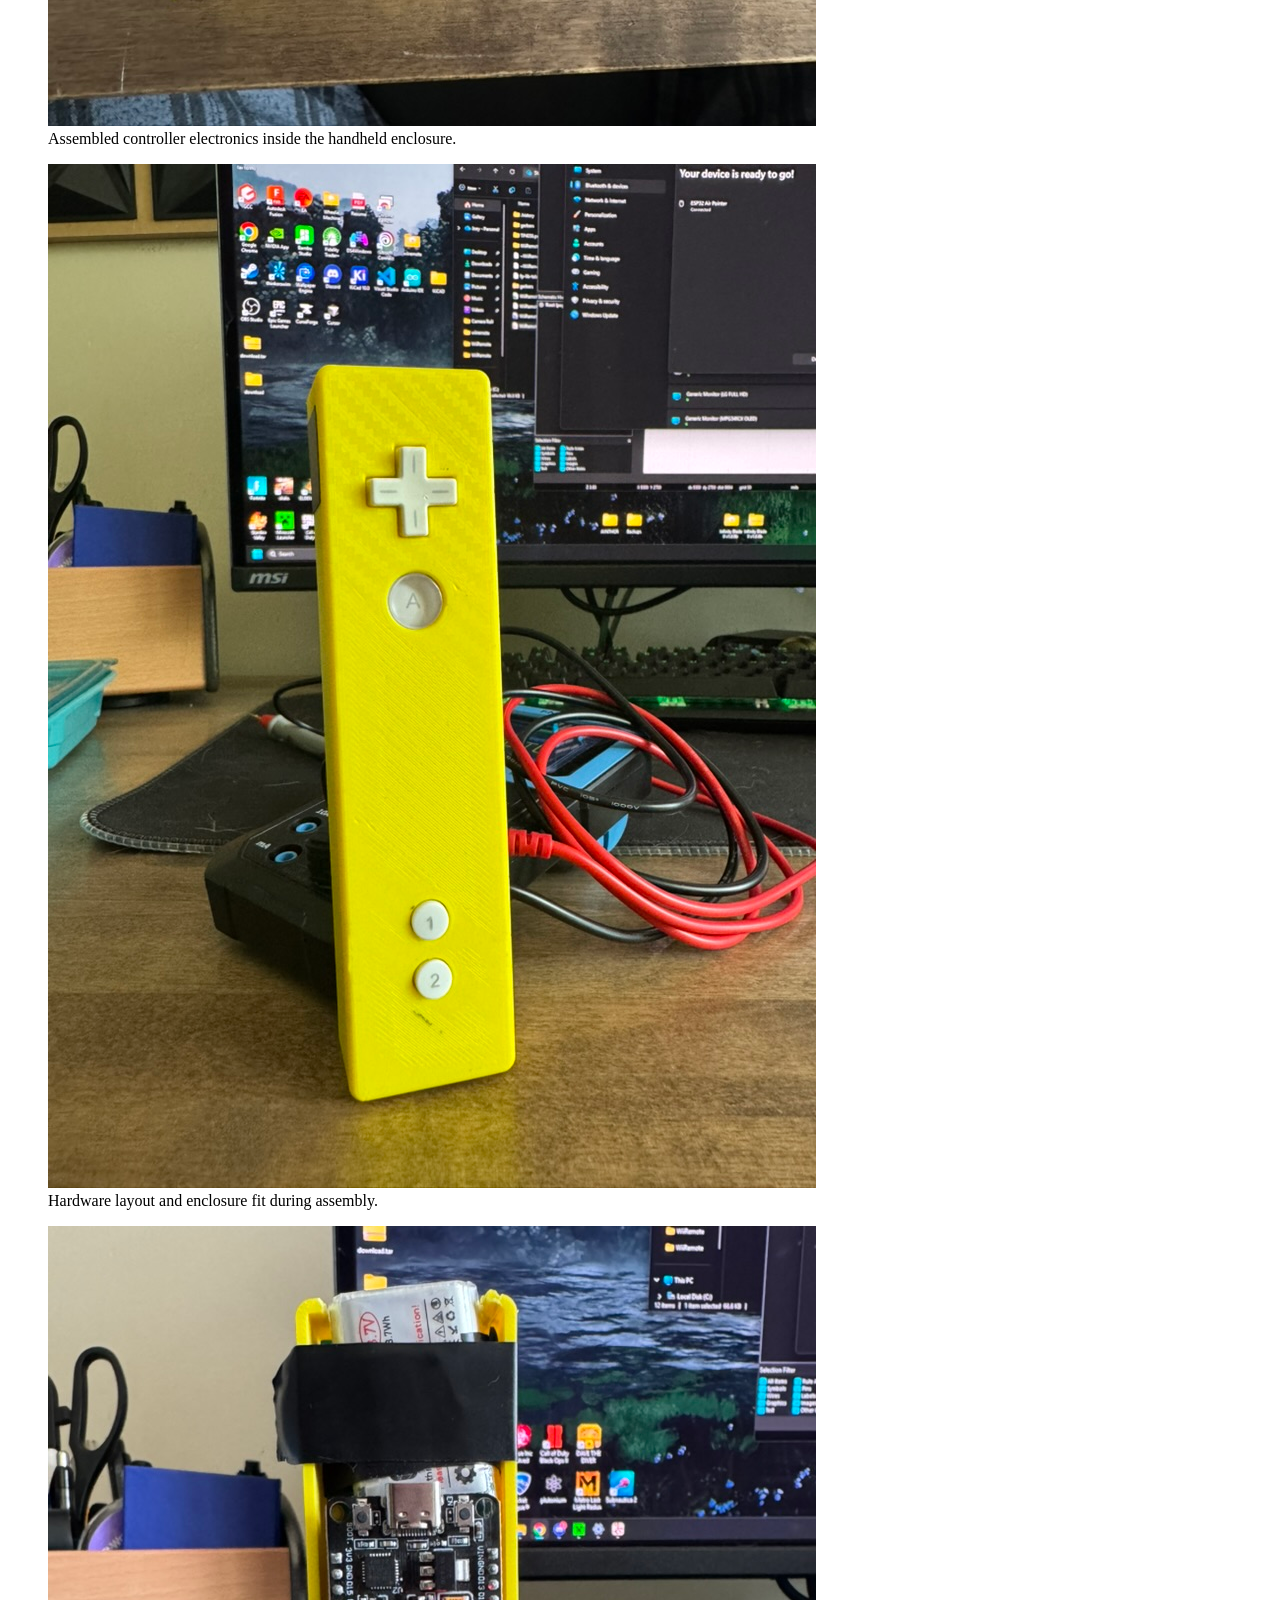
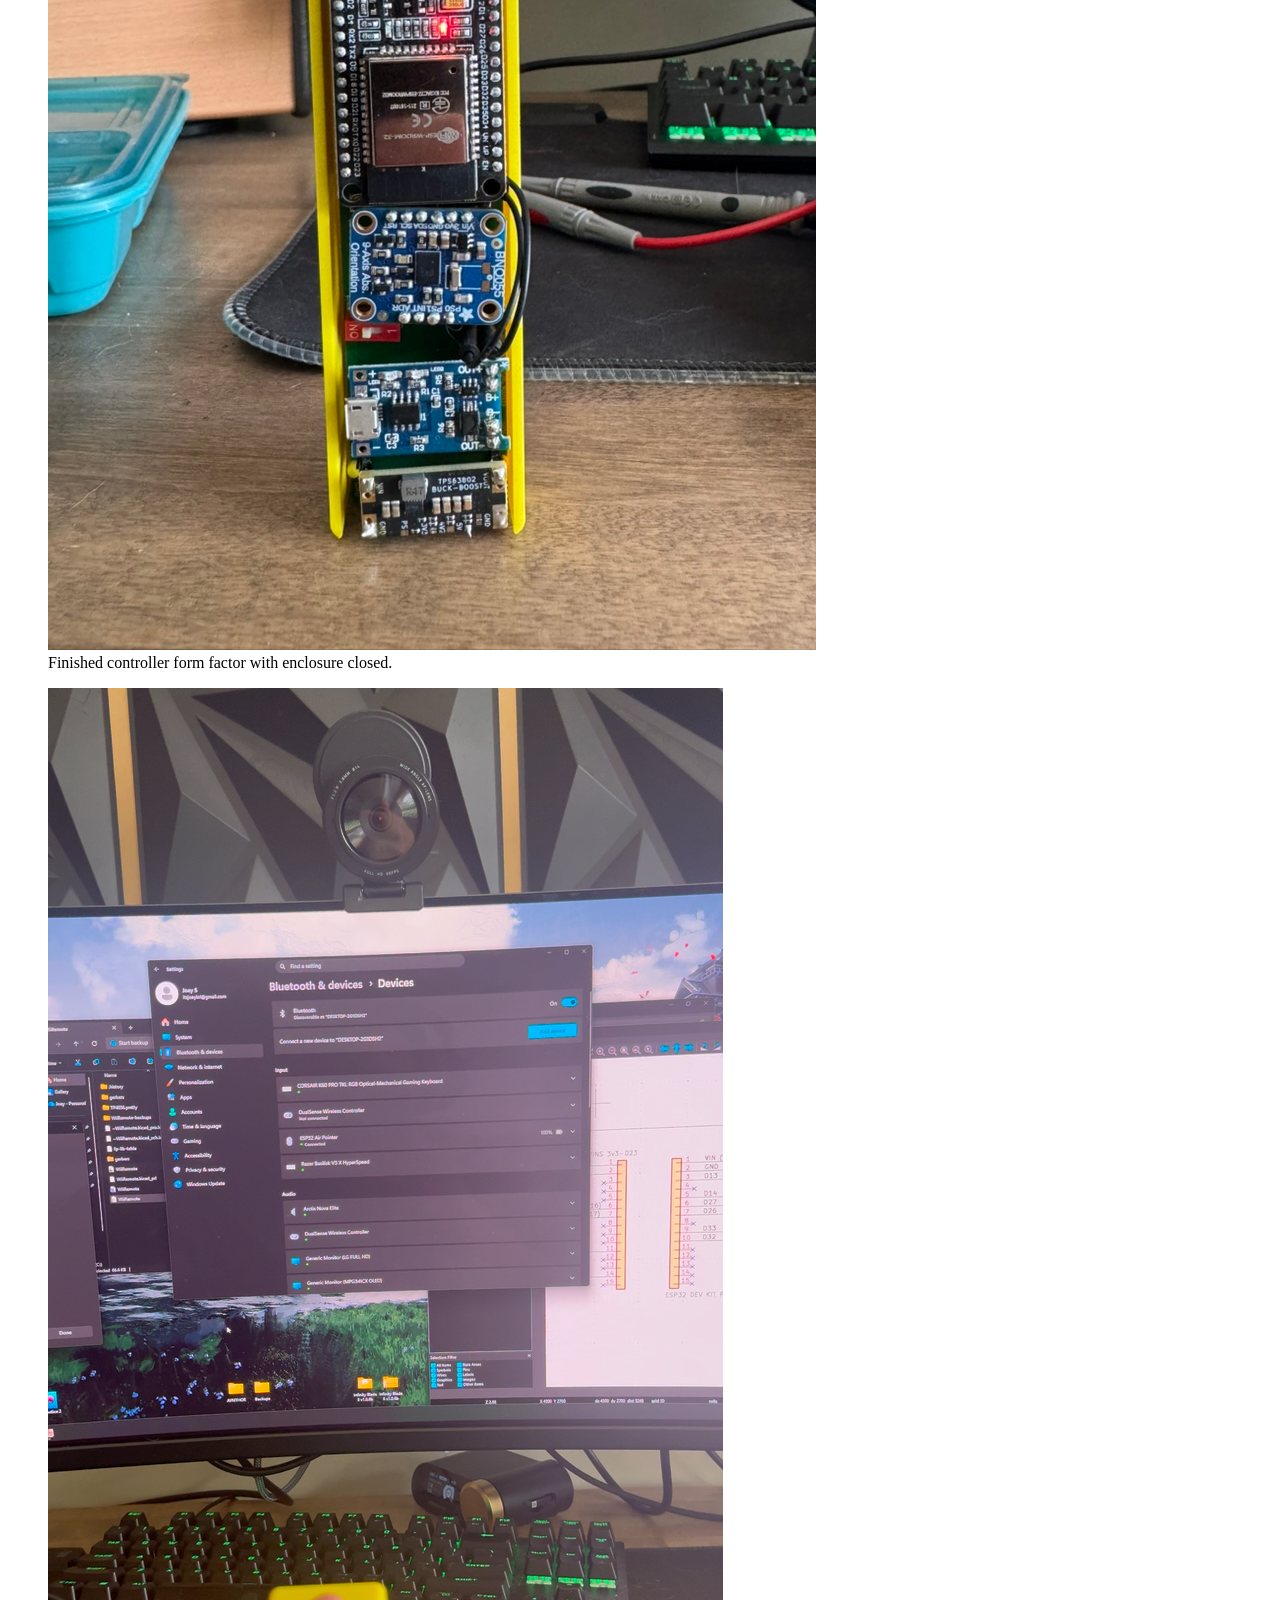
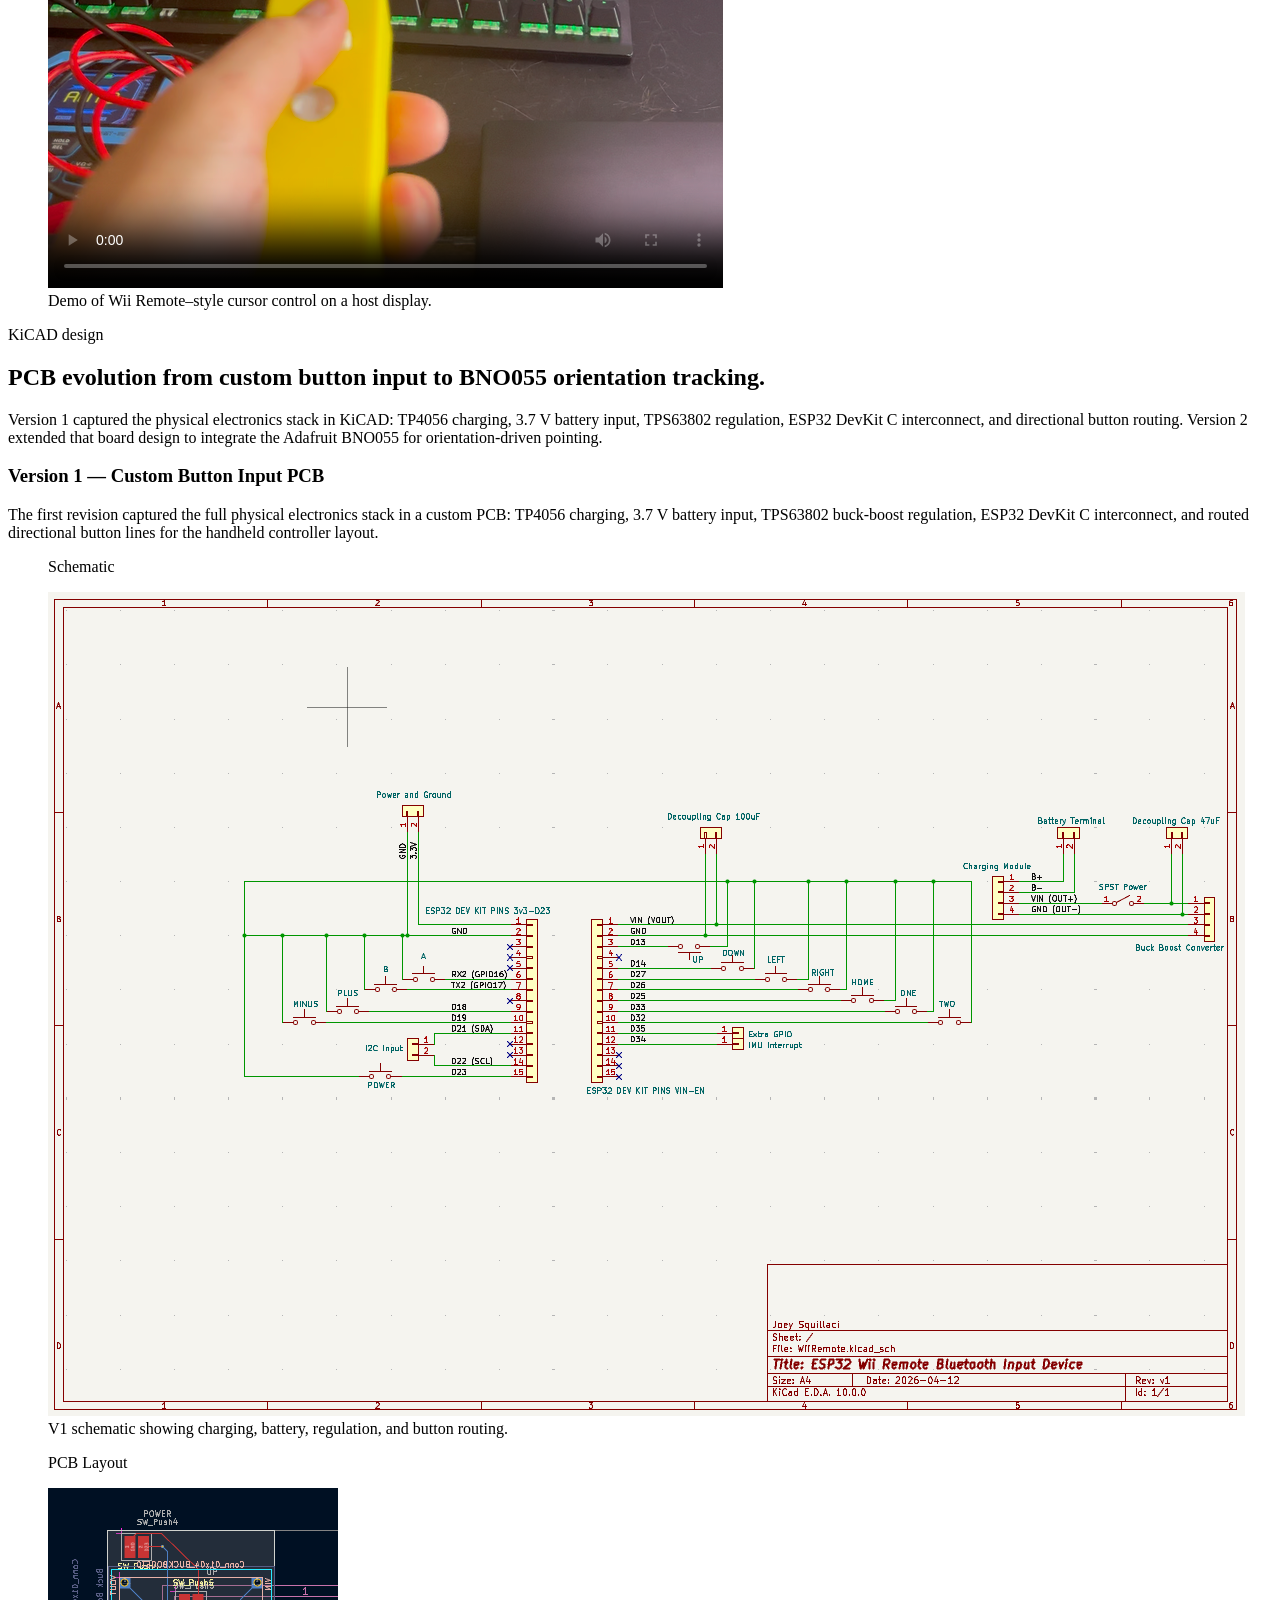
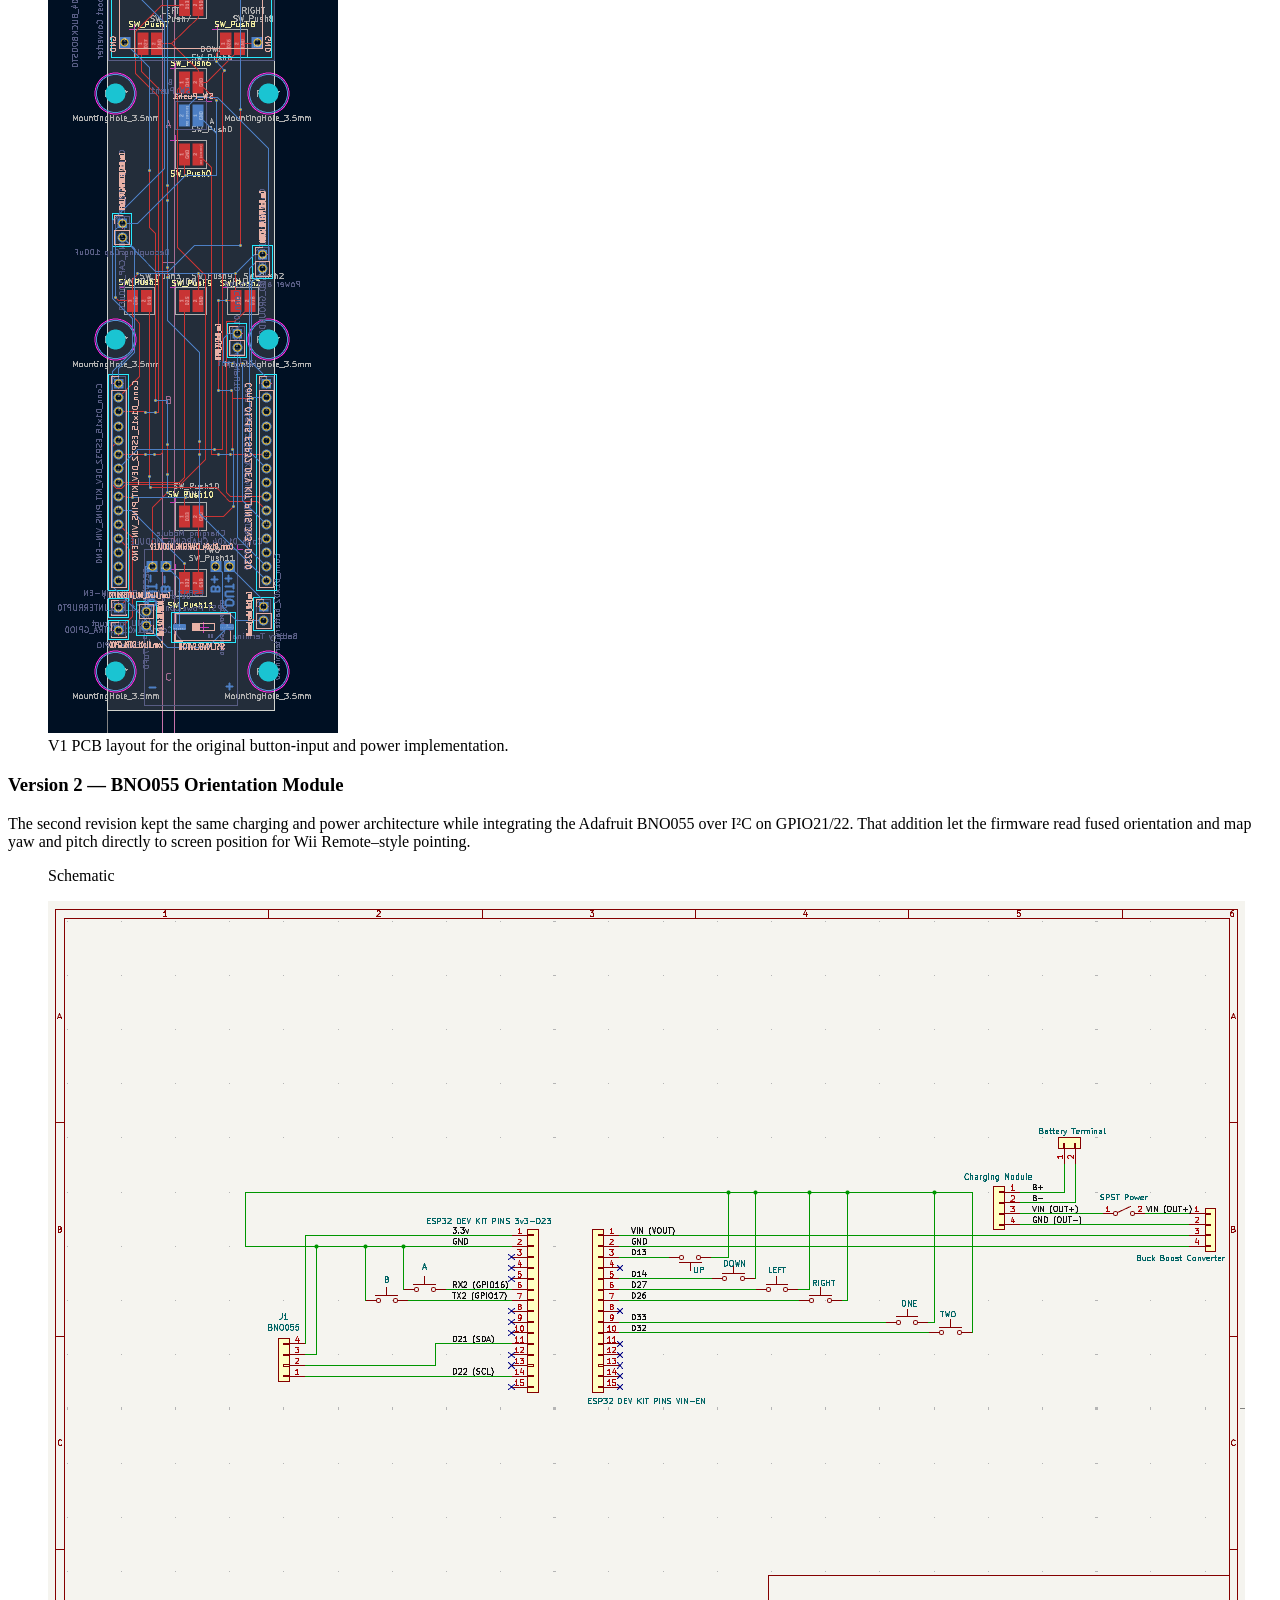
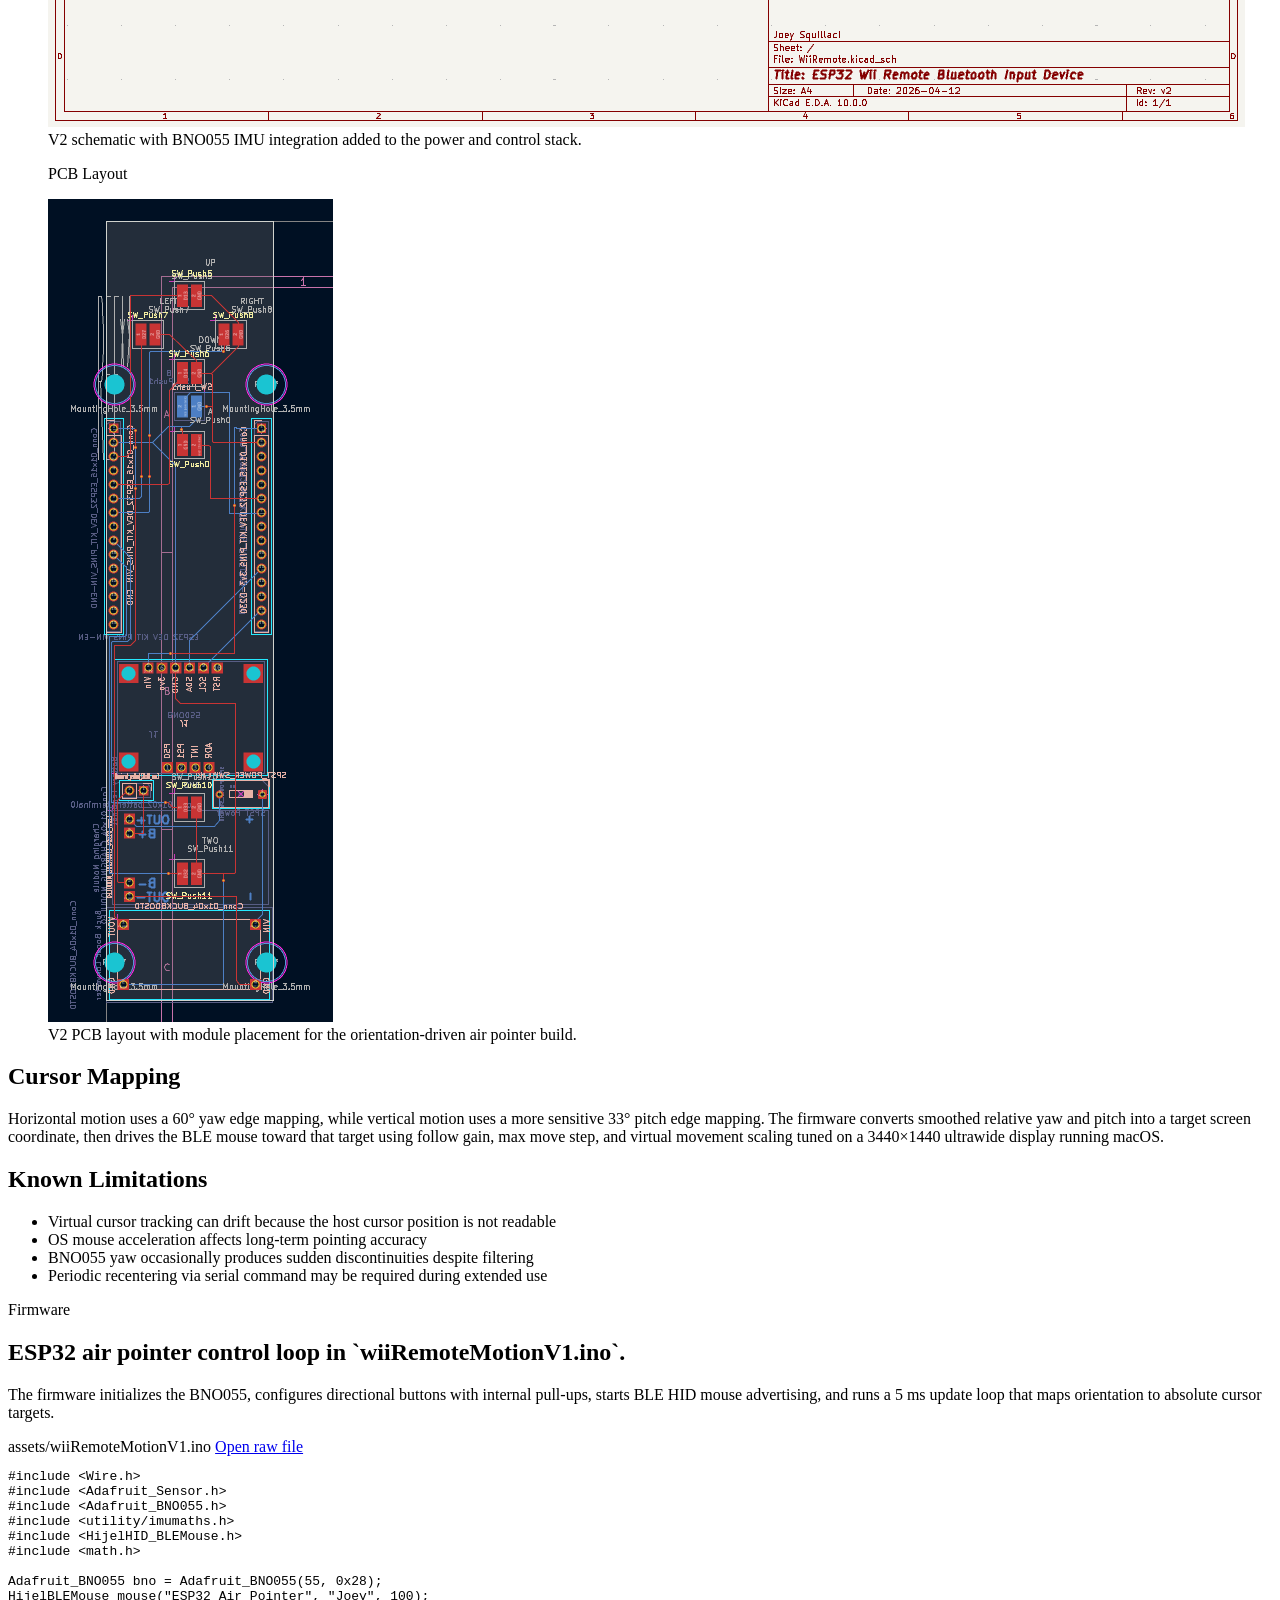
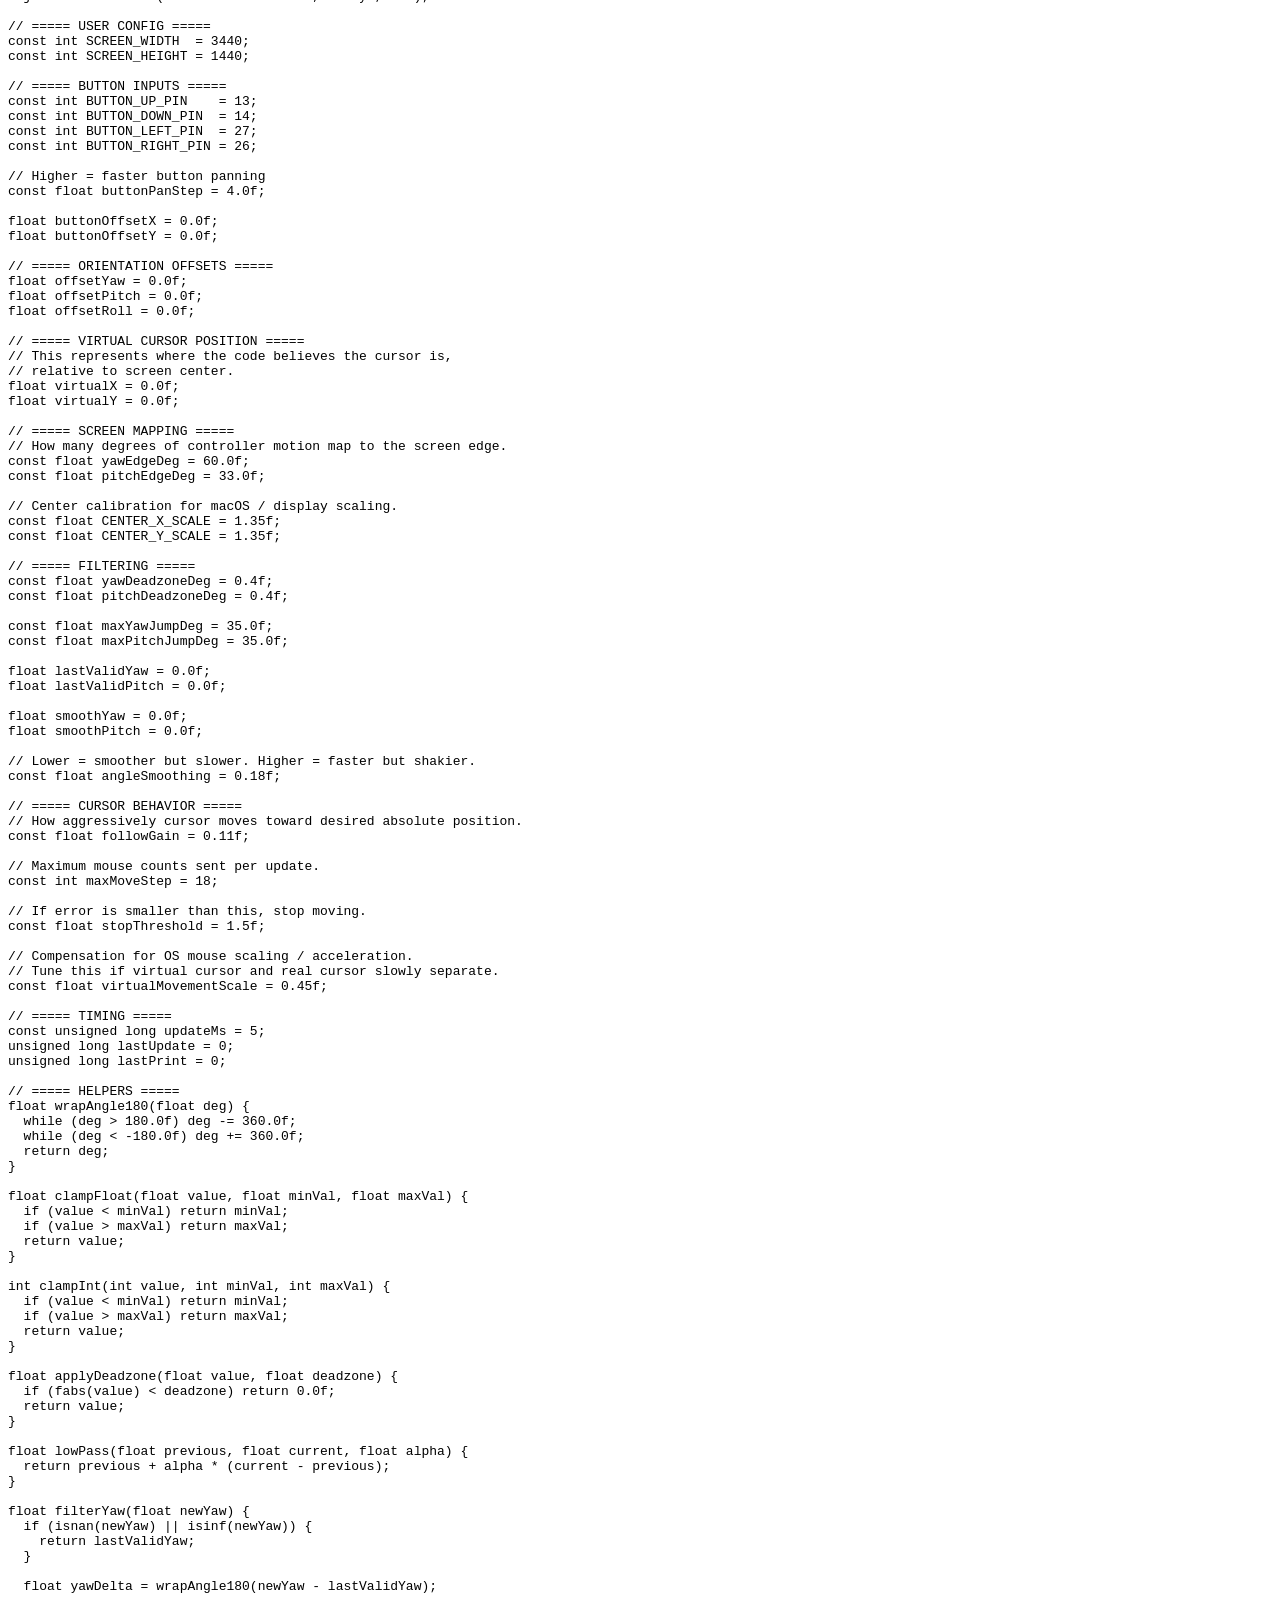
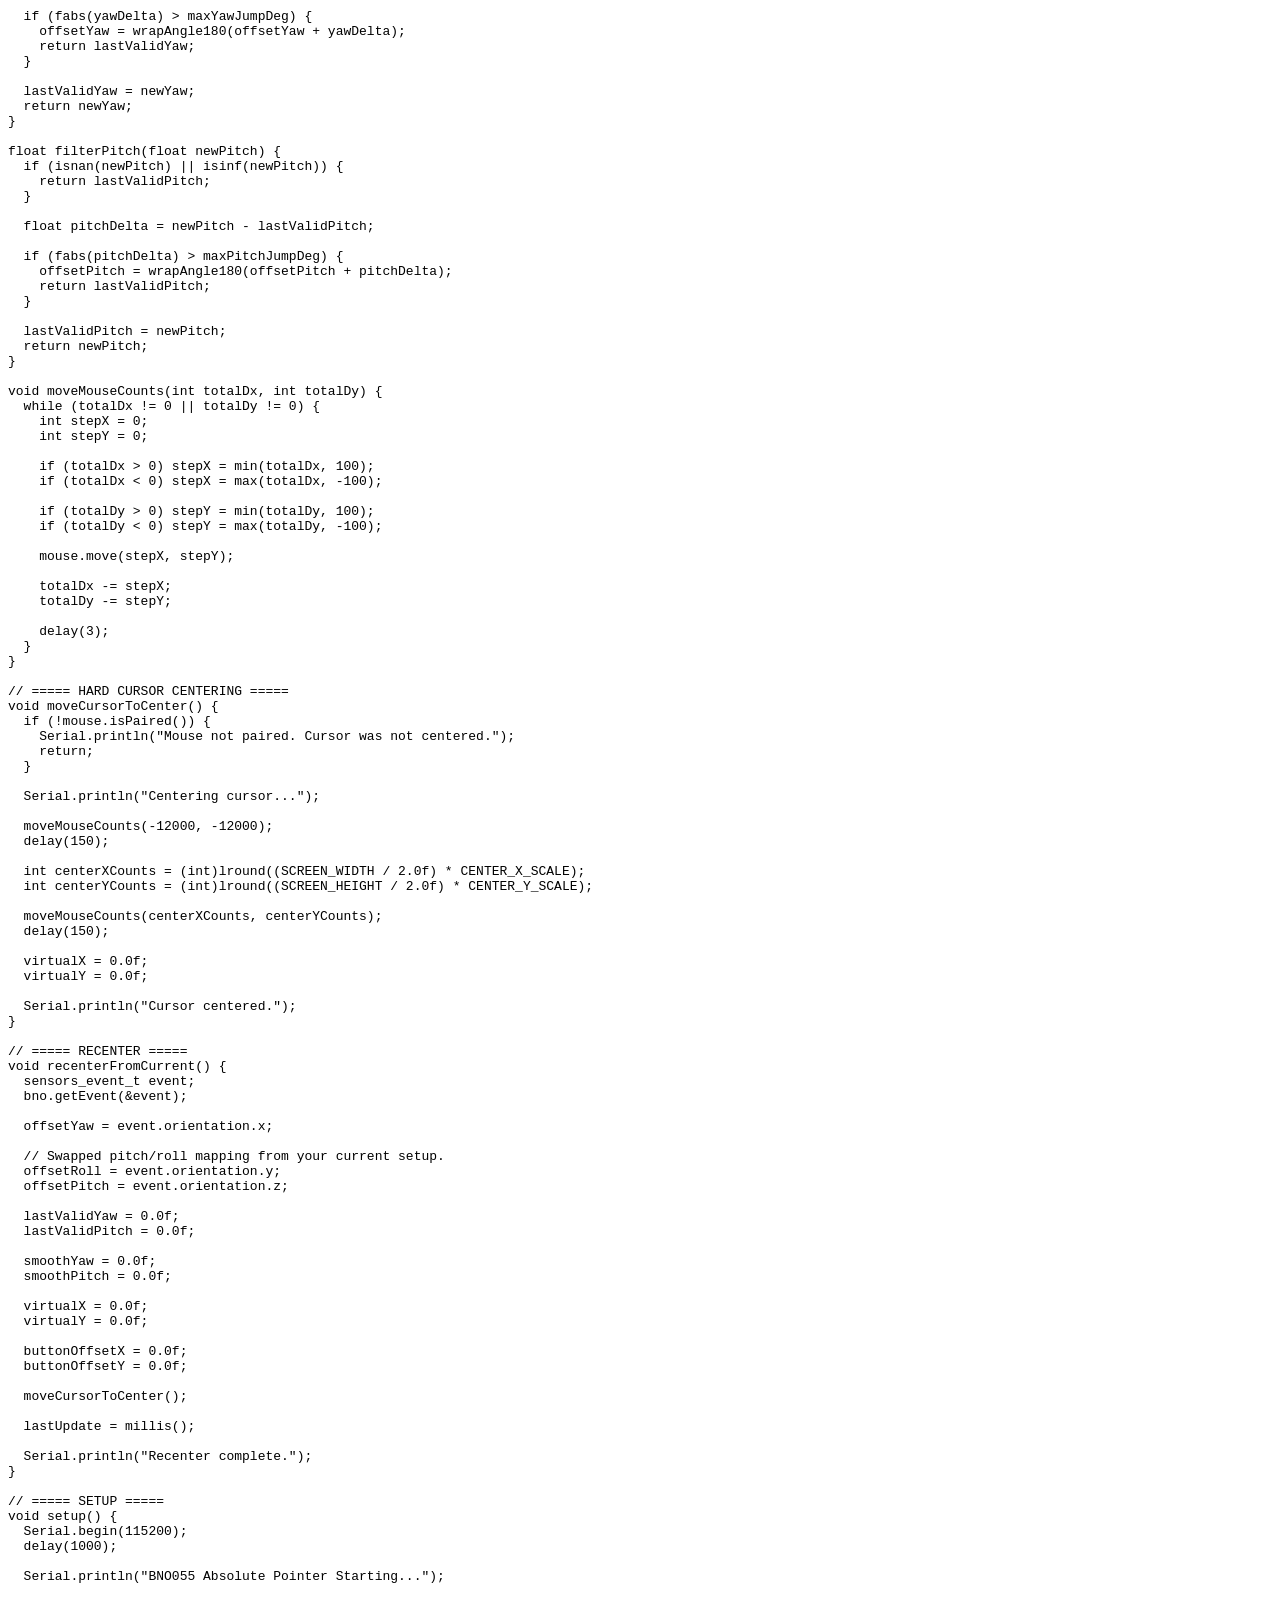
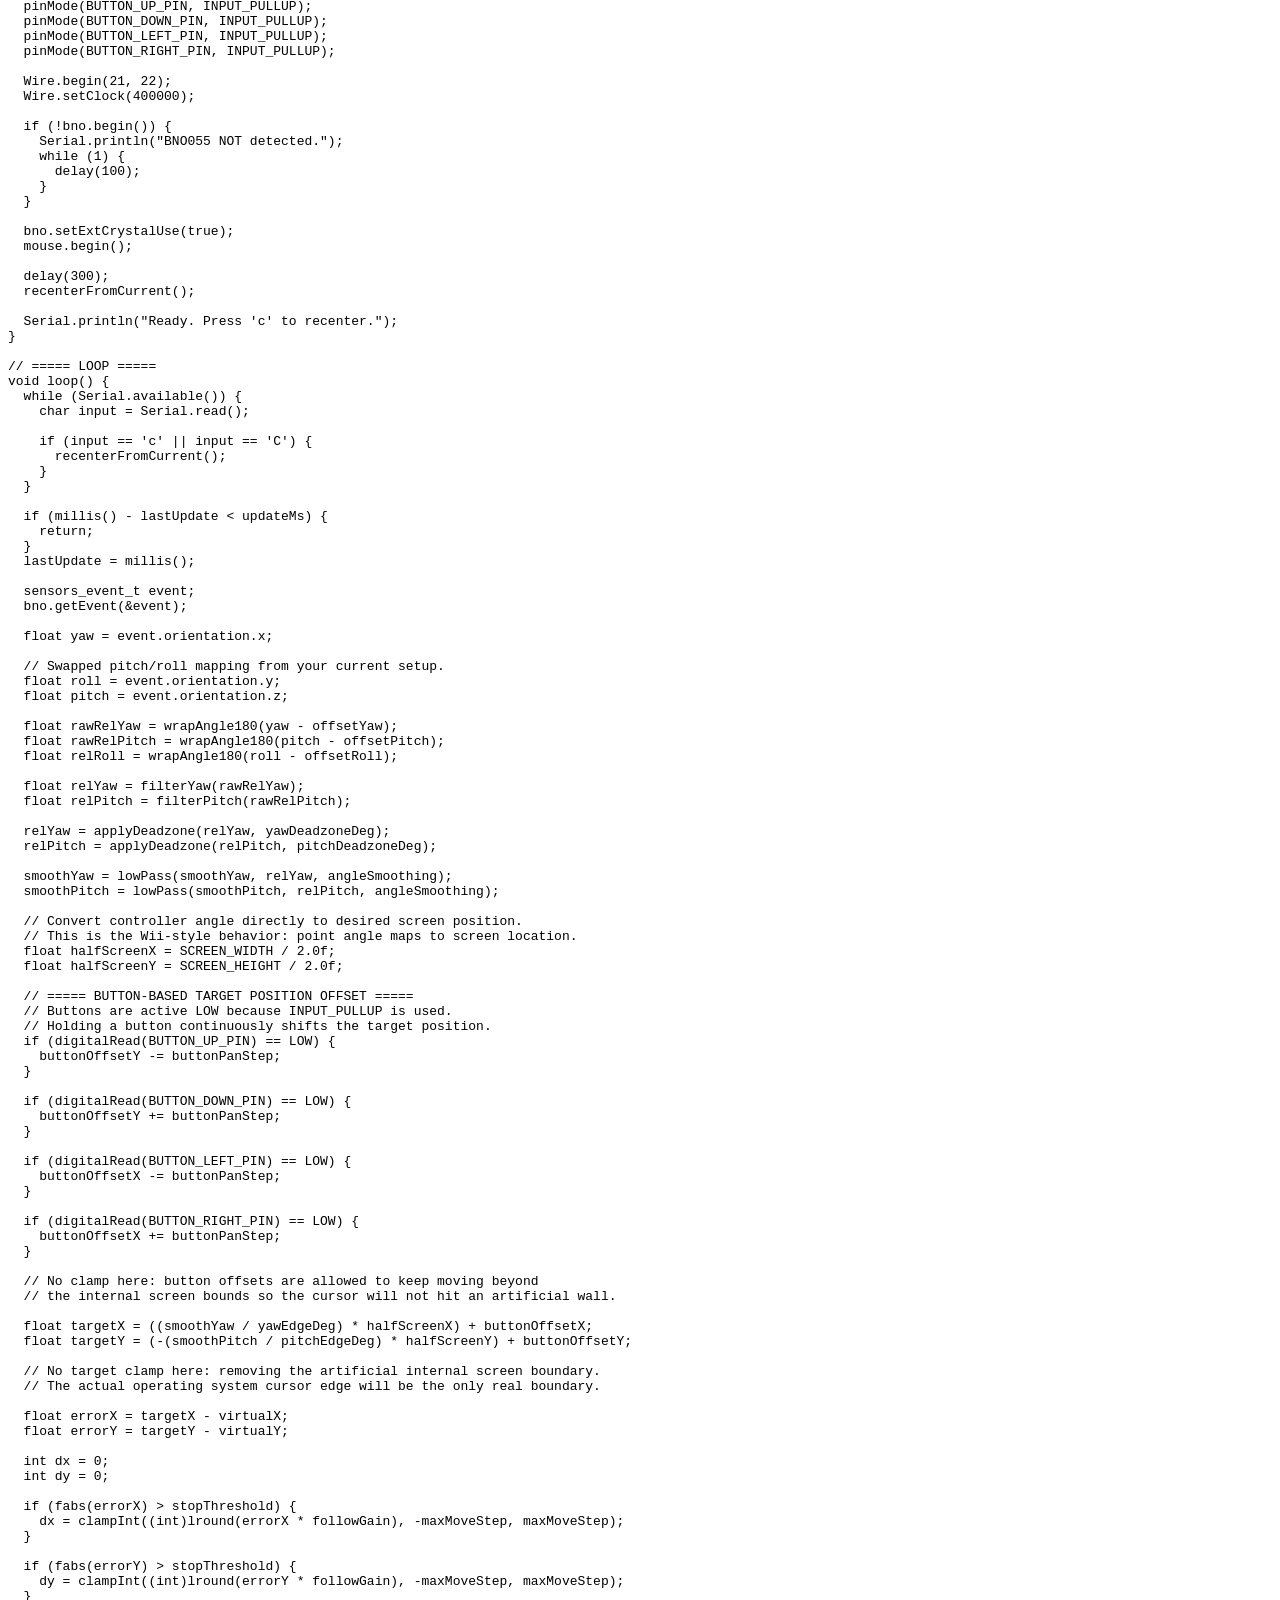
<file: projects/bluetooth-wii-remote/index.html>
<!DOCTYPE html>
<html lang="en">
<head>
  <meta charset="UTF-8">
  <meta name="viewport" content="width=device-width, initial-scale=1.0">
  <title>Bluetooth Wii Remote | Joey Squillaci</title>
  <meta
    name="description"
    content="ESP32 Air Pointer — a Wii Remote-style Bluetooth HID mouse using an Adafruit BNO055 IMU, custom PCB hardware, and a 3D-printed enclosure."
  >
  <link rel="preload" href="assets/STL/WiiRemoteEnclosureV1.stl" as="fetch">
  <link rel="preload" href="assets/STL/WiiRemoteEnclosurev8.stl" as="fetch">
  <link rel="preconnect" href="https://fonts.googleapis.com">
  <link rel="preconnect" href="https://fonts.gstatic.com" crossorigin>
  <link
    href="https://fonts.googleapis.com/css2?family=Inter:wght@400;500;600;700;800&display=swap"
    rel="stylesheet"
  >
  <link rel="stylesheet" href="https://www.heythereitsjoey.com/styles.css">
</head>
<body>
  <div class="page-shell">
    <div class="hero-glow" aria-hidden="true"></div>
    <header class="site-header">
      <nav class="nav container">
        <button class="nav-toggle" type="button" aria-expanded="false" aria-label="Toggle navigation">
          <span></span>
          <span></span>
        </button>
        <div class="nav-links">
          <a href="../../index.html#top">Home</a>
          <div class="nav-group">
            <button class="nav-group__toggle" type="button" aria-expanded="false">Projects</button>
            <div class="nav-group__menu">
              <a href="../../all-projects.html">All Projects</a>
              <a href="../../projects/options-hub/index.html">Options Hub</a>
              <a href="../../projects/16-bit-carry-select-adder/index.html">16-Bit Carry Select Adder</a>
              <a href="../../projects/inventus-internship/index.html">Inventus Power</a>
              <a href="../../projects/ornament-project/index.html">ESP32 Ornament</a>
              <a href="../../projects/bluetooth-wii-remote/index.html">Bluetooth Wii Remote</a>
              <a href="../../projects/equity-education/index.html">Equity Education</a>
              <a data-feature="trades" href="../../projects/trades-ai-training/index.html">TRADES: AI Training</a>
            </div>
          </div>
          <a href="../../experience.html">Experience</a>
        </div>
      </nav>
    </header>

    <main class="project-page">
      <section class="section container">
        <div class="project-hero">
          <div class="project-hero__copy reveal">
            <p class="eyebrow">Embedded Systems | Personal Project</p>
            <h1>Bluetooth Wii Remote</h1>
            <div class="project-card__tags project-hero__tags">
              <span>ESP32 DevKit C</span>
              <span>BNO055 IMU</span>
              <span>TPS63802</span>
              <span>TP4056</span>
              <span>BLE HID Mouse</span>
              <span>3D Printing</span>
            </div>
            <p>
              This project builds a Wii Remote–style air pointer around a handheld
              electronics stack: an ESP32 DevKit C, an Adafruit BNO055 9-axis IMU, a
              3.7 V lithium-ion battery, a TP4056 Micro USB charging module, and a
              TPS63802 buck-boost converter. The controller tracks orientation in space
              and presents itself to a host computer as a Bluetooth HID mouse, mapping
              yaw and pitch to cursor position so the user can aim at the screen by
              physically pointing the device.
            </p>
            <p>
              The work evolved across two hardware generations. Version 1 used a custom
              PCB to route directional button input, battery charging, and regulated
              power through the handheld layout. Version 2 extended that foundation with
              the BNO055 module to read absolute orientation and mimic Wii Remote
              pointing behavior, with directional buttons providing fine manual panning
              when needed.
            </p>
          </div>

          <aside class="project-image-placeholder project-image-placeholder--top reveal" aria-label="Bluetooth Wii Remote project photo">
            <img
              class="project-image-placeholder__image"
              src="assets/1.jpeg"
              alt="Bluetooth Wii Remote ESP32 air pointer hardware build"
            >
            <p class="project-image-caption">Completed ESP32 Air Pointer controller build.</p>
          </aside>
        </div>
      </section>

      <section class="section container">
        <div class="metric-grid">
          <article class="metric-card reveal">
            <strong>Power</strong>
            <span>3.7 V Li-ion cell with TP4056 charging and TPS63802 buck-boost regulation</span>
          </article>
          <article class="metric-card reveal">
            <strong>Control</strong>
            <span>ESP32 DevKit C running BLE HID mouse firmware</span>
          </article>
          <article class="metric-card reveal">
            <strong>Sensing</strong>
            <span>Adafruit BNO055 IMU for fused yaw and pitch orientation</span>
          </article>
          <article class="metric-card reveal">
            <strong>Construction</strong>
            <span>Custom KiCAD PCB, module integration, and 3D-printed enclosure</span>
          </article>
        </div>
      </section>

      <section class="section container">
        <div class="content-grid">
          <article class="content-panel reveal">
            <h2>Physical Electronics</h2>
            <p>
              The controller is built as a compact embedded product rather than a
              breadboard prototype. Power enters through a TP4056 Micro USB charging
              module, which manages charging for a 3.7 V lithium-ion battery. A
              TPS63802 buck-boost converter then regulates that battery voltage so the
              ESP32 DevKit C and Adafruit BNO055 IMU receive stable supply rails inside
              the handheld enclosure.
            </p>
            <p>
              The ESP32 DevKit C handles Bluetooth pairing, HID mouse reporting, button
              reads, and the orientation-to-cursor control loop. The BNO055 provides
              fused absolute orientation over I²C on GPIO21 and GPIO22, which is what
              enables Wii Remote–style pointing instead of relying only on raw
              accelerometer tilt.
            </p>
          </article>

          <article class="content-panel reveal">
            <h2>Electronics Architecture</h2>
            <ul>
              <li><strong>TP4056 charging module:</strong> Micro USB input and Li-ion charge management</li>
              <li><strong>3.7 V lithium-ion battery:</strong> Portable power source for untethered use</li>
              <li><strong>TPS63802 buck-boost module:</strong> Regulated conversion across battery voltage swing</li>
              <li><strong>ESP32 DevKit C:</strong> Main MCU, BLE stack, and HID mouse interface</li>
              <li><strong>Adafruit BNO055:</strong> 9-axis IMU with onboard sensor fusion at address 0x28</li>
              <li><strong>Directional buttons:</strong> GPIO13, GPIO14, GPIO26, and GPIO27 for manual panning</li>
            </ul>
          </article>
        </div>
      </section>

      <section class="section container">
        <div class="content-grid">
          <article class="content-panel reveal">
            <h2>Project Overview</h2>
            <p>
              The ESP32 Air Pointer treats controller orientation as an absolute
              screen position. Orientation is read from the BNO055, converted into a
              target cursor location, and the BLE mouse continuously moves toward that
              target. This produces Wii Remote–style pointing rather than relative
              joystick-style motion.
            </p>
            <p>
              Because the ESP32 cannot read the host&apos;s actual cursor position, the
              firmware maintains an internal virtual cursor estimate and compensates
              for OS mouse acceleration with tuned follow gain and movement scaling.
            </p>
          </article>

          <article class="content-panel reveal">
            <h2>Signal Processing</h2>
            <ul>
              <li>Deadzone filtering on yaw and pitch to reduce jitter</li>
              <li>Low-pass smoothing for steadier cursor movement</li>
              <li>Automatic rejection of large orientation discontinuities</li>
              <li>Button panning offsets for fine adjustment without re-aiming</li>
              <li>Serial recenter command to reset references and return to screen center</li>
            </ul>
          </article>
        </div>
      </section>

      <section class="section container">
        <div class="section-heading reveal">
          <p class="eyebrow">Build &amp; Demo</p>
          <h2>Physical build photos and air pointer demonstration.</h2>
          <p>
            Hardware photos from the controller assembly alongside a screen-recording demo
            of the ESP32 Air Pointer controlling cursor position through orientation.
          </p>
        </div>
        <div class="build-showcase">
          <div class="build-showcase__photos">
            <figure class="build-showcase__card build-showcase__photo reveal">
              <div class="build-showcase__media">
                <img src="assets/1.jpeg" alt="Bluetooth Wii Remote project photo showing assembled controller electronics">
              </div>
              <figcaption>Assembled controller electronics inside the handheld enclosure.</figcaption>
            </figure>
            <figure class="build-showcase__card build-showcase__photo reveal">
              <div class="build-showcase__media">
                <img src="assets/2.jpeg" alt="Bluetooth Wii Remote project photo showing hardware layout and enclosure fit">
              </div>
              <figcaption>Hardware layout and enclosure fit during assembly.</figcaption>
            </figure>
            <figure class="build-showcase__card build-showcase__photo reveal">
              <div class="build-showcase__media">
                <img src="assets/3.jpeg" alt="Bluetooth Wii Remote project photo showing finished controller form factor">
              </div>
              <figcaption>Finished controller form factor with enclosure closed.</figcaption>
            </figure>
          </div>
          <figure class="build-showcase__card build-showcase__video reveal">
            <div class="build-showcase__media">
              <video
                class="build-showcase__video-player"
                controls
                playsinline
                preload="none"
                poster="assets/demo-poster.png"
                aria-label="ESP32 Air Pointer demo video"
              >
                <source src="assets/demo.mov" type="video/quicktime">
                Your browser does not support embedded video playback.
              </video>
            </div>
            <figcaption>Demo of Wii Remote–style cursor control on a host display.</figcaption>
          </figure>
        </div>
      </section>

      <section class="section container">
        <div class="section-heading reveal">
          <p class="eyebrow">KiCAD design</p>
          <h2>PCB evolution from custom button input to BNO055 orientation tracking.</h2>
          <p>
            Version 1 captured the physical electronics stack in KiCAD: TP4056
            charging, 3.7 V battery input, TPS63802 regulation, ESP32 DevKit C
            interconnect, and directional button routing. Version 2 extended that
            board design to integrate the Adafruit BNO055 for orientation-driven
            pointing.
          </p>
        </div>

        <article class="kicad-version-block content-panel reveal">
          <h3>Version 1 — Custom Button Input PCB</h3>
          <p>
            The first revision captured the full physical electronics stack in a custom
            PCB: TP4056 charging, 3.7 V battery input, TPS63802 buck-boost regulation,
            ESP32 DevKit C interconnect, and routed directional button lines for the
            handheld controller layout.
          </p>
          <div class="kicad-media-pair">
            <figure class="kicad-media-card kicad-media-card--schematic reveal">
              <p class="kicad-media-card__label">Schematic</p>
              <div class="kicad-media-card__frame">
                <img src="assets/v1/v1schematic.png" alt="Version 1 KiCAD schematic for the custom Wii Remote PCB">
              </div>
              <figcaption>V1 schematic showing charging, battery, regulation, and button routing.</figcaption>
            </figure>
            <figure class="kicad-media-card kicad-media-card--pcb reveal">
              <p class="kicad-media-card__label">PCB Layout</p>
              <div class="kicad-media-card__frame">
                <img src="assets/v1/v1pcb.png" alt="Version 1 KiCAD PCB layout for the custom Wii Remote board">
              </div>
              <figcaption>V1 PCB layout for the original button-input and power implementation.</figcaption>
            </figure>
          </div>
        </article>

        <article class="kicad-version-block content-panel reveal">
          <h3>Version 2 — BNO055 Orientation Module</h3>
          <p>
            The second revision kept the same charging and power architecture while
            integrating the Adafruit BNO055 over I²C on GPIO21/22. That addition let the
            firmware read fused orientation and map yaw and pitch directly to screen
            position for Wii Remote–style pointing.
          </p>
          <div class="kicad-media-pair">
            <figure class="kicad-media-card kicad-media-card--schematic reveal">
              <p class="kicad-media-card__label">Schematic</p>
              <div class="kicad-media-card__frame">
                <img src="assets/v2/v2schematic.png" alt="Version 2 KiCAD schematic with BNO055 IMU integration">
              </div>
              <figcaption>V2 schematic with BNO055 IMU integration added to the power and control stack.</figcaption>
            </figure>
            <figure class="kicad-media-card kicad-media-card--pcb reveal">
              <p class="kicad-media-card__label">PCB Layout</p>
              <div class="kicad-media-card__frame">
                <img src="assets/v2/v2pcb.png" alt="Version 2 KiCAD PCB layout with BNO055 module placement">
              </div>
              <figcaption>V2 PCB layout with module placement for the orientation-driven air pointer build.</figcaption>
            </figure>
          </div>
        </article>
      </section>

      <section class="section container">
        <div class="content-grid">
          <article class="content-panel reveal">
            <h2>Cursor Mapping</h2>
            <p>
              Horizontal motion uses a 60° yaw edge mapping, while vertical motion uses
              a more sensitive 33° pitch edge mapping. The firmware converts smoothed
              relative yaw and pitch into a target screen coordinate, then drives the
              BLE mouse toward that target using follow gain, max move step, and virtual
              movement scaling tuned on a 3440×1440 ultrawide display running macOS.
            </p>
          </article>

          <article class="content-panel reveal">
            <h2>Known Limitations</h2>
            <ul>
              <li>Virtual cursor tracking can drift because the host cursor position is not readable</li>
              <li>OS mouse acceleration affects long-term pointing accuracy</li>
              <li>BNO055 yaw occasionally produces sudden discontinuities despite filtering</li>
              <li>Periodic recentering via serial command may be required during extended use</li>
            </ul>
          </article>
        </div>
      </section>

      <section class="section container">
        <div class="section-heading reveal">
          <p class="eyebrow">Firmware</p>
          <h2>ESP32 air pointer control loop in `wiiRemoteMotionV1.ino`.</h2>
          <p>
            The firmware initializes the BNO055, configures directional buttons with
            internal pull-ups, starts BLE HID mouse advertising, and runs a 5 ms update
            loop that maps orientation to absolute cursor targets.
          </p>
        </div>
        <div class="code-viewer">
          <div class="code-viewer__header">
            <span>assets/wiiRemoteMotionV1.ino</span>
            <a href="assets/wiiRemoteMotionV1.ino" target="_blank" rel="noreferrer">Open raw file</a>
          </div>
          <pre><code id="firmware-code">#include &lt;Wire.h&gt;
#include &lt;Adafruit_Sensor.h&gt;
#include &lt;Adafruit_BNO055.h&gt;
#include &lt;utility/imumaths.h&gt;
#include &lt;HijelHID_BLEMouse.h&gt;
#include &lt;math.h&gt;

Adafruit_BNO055 bno = Adafruit_BNO055(55, 0x28);
HijelBLEMouse mouse(&quot;ESP32 Air Pointer&quot;, &quot;Joey&quot;, 100);

// ===== USER CONFIG =====
const int SCREEN_WIDTH  = 3440;
const int SCREEN_HEIGHT = 1440;

// ===== BUTTON INPUTS =====
const int BUTTON_UP_PIN    = 13;
const int BUTTON_DOWN_PIN  = 14;
const int BUTTON_LEFT_PIN  = 27;
const int BUTTON_RIGHT_PIN = 26;

// Higher = faster button panning
const float buttonPanStep = 4.0f;

float buttonOffsetX = 0.0f;
float buttonOffsetY = 0.0f;

// ===== ORIENTATION OFFSETS =====
float offsetYaw = 0.0f;
float offsetPitch = 0.0f;
float offsetRoll = 0.0f;

// ===== VIRTUAL CURSOR POSITION =====
// This represents where the code believes the cursor is,
// relative to screen center.
float virtualX = 0.0f;
float virtualY = 0.0f;

// ===== SCREEN MAPPING =====
// How many degrees of controller motion map to the screen edge.
const float yawEdgeDeg = 60.0f;
const float pitchEdgeDeg = 33.0f;

// Center calibration for macOS / display scaling.
const float CENTER_X_SCALE = 1.35f;
const float CENTER_Y_SCALE = 1.35f;

// ===== FILTERING =====
const float yawDeadzoneDeg = 0.4f;
const float pitchDeadzoneDeg = 0.4f;

const float maxYawJumpDeg = 35.0f;
const float maxPitchJumpDeg = 35.0f;

float lastValidYaw = 0.0f;
float lastValidPitch = 0.0f;

float smoothYaw = 0.0f;
float smoothPitch = 0.0f;

// Lower = smoother but slower. Higher = faster but shakier.
const float angleSmoothing = 0.18f;

// ===== CURSOR BEHAVIOR =====
// How aggressively cursor moves toward desired absolute position.
const float followGain = 0.11f;

// Maximum mouse counts sent per update.
const int maxMoveStep = 18;

// If error is smaller than this, stop moving.
const float stopThreshold = 1.5f;

// Compensation for OS mouse scaling / acceleration.
// Tune this if virtual cursor and real cursor slowly separate.
const float virtualMovementScale = 0.45f;

// ===== TIMING =====
const unsigned long updateMs = 5;
unsigned long lastUpdate = 0;
unsigned long lastPrint = 0;

// ===== HELPERS =====
float wrapAngle180(float deg) {
  while (deg &gt; 180.0f) deg -= 360.0f;
  while (deg &lt; -180.0f) deg += 360.0f;
  return deg;
}

float clampFloat(float value, float minVal, float maxVal) {
  if (value &lt; minVal) return minVal;
  if (value &gt; maxVal) return maxVal;
  return value;
}

int clampInt(int value, int minVal, int maxVal) {
  if (value &lt; minVal) return minVal;
  if (value &gt; maxVal) return maxVal;
  return value;
}

float applyDeadzone(float value, float deadzone) {
  if (fabs(value) &lt; deadzone) return 0.0f;
  return value;
}

float lowPass(float previous, float current, float alpha) {
  return previous + alpha * (current - previous);
}

float filterYaw(float newYaw) {
  if (isnan(newYaw) || isinf(newYaw)) {
    return lastValidYaw;
  }

  float yawDelta = wrapAngle180(newYaw - lastValidYaw);

  if (fabs(yawDelta) &gt; maxYawJumpDeg) {
    offsetYaw = wrapAngle180(offsetYaw + yawDelta);
    return lastValidYaw;
  }

  lastValidYaw = newYaw;
  return newYaw;
}

float filterPitch(float newPitch) {
  if (isnan(newPitch) || isinf(newPitch)) {
    return lastValidPitch;
  }

  float pitchDelta = newPitch - lastValidPitch;

  if (fabs(pitchDelta) &gt; maxPitchJumpDeg) {
    offsetPitch = wrapAngle180(offsetPitch + pitchDelta);
    return lastValidPitch;
  }

  lastValidPitch = newPitch;
  return newPitch;
}

void moveMouseCounts(int totalDx, int totalDy) {
  while (totalDx != 0 || totalDy != 0) {
    int stepX = 0;
    int stepY = 0;

    if (totalDx &gt; 0) stepX = min(totalDx, 100);
    if (totalDx &lt; 0) stepX = max(totalDx, -100);

    if (totalDy &gt; 0) stepY = min(totalDy, 100);
    if (totalDy &lt; 0) stepY = max(totalDy, -100);

    mouse.move(stepX, stepY);

    totalDx -= stepX;
    totalDy -= stepY;

    delay(3);
  }
}

// ===== HARD CURSOR CENTERING =====
void moveCursorToCenter() {
  if (!mouse.isPaired()) {
    Serial.println(&quot;Mouse not paired. Cursor was not centered.&quot;);
    return;
  }

  Serial.println(&quot;Centering cursor...&quot;);

  moveMouseCounts(-12000, -12000);
  delay(150);

  int centerXCounts = (int)lround((SCREEN_WIDTH / 2.0f) * CENTER_X_SCALE);
  int centerYCounts = (int)lround((SCREEN_HEIGHT / 2.0f) * CENTER_Y_SCALE);

  moveMouseCounts(centerXCounts, centerYCounts);
  delay(150);

  virtualX = 0.0f;
  virtualY = 0.0f;

  Serial.println(&quot;Cursor centered.&quot;);
}

// ===== RECENTER =====
void recenterFromCurrent() {
  sensors_event_t event;
  bno.getEvent(&amp;event);

  offsetYaw = event.orientation.x;

  // Swapped pitch/roll mapping from your current setup.
  offsetRoll = event.orientation.y;
  offsetPitch = event.orientation.z;

  lastValidYaw = 0.0f;
  lastValidPitch = 0.0f;

  smoothYaw = 0.0f;
  smoothPitch = 0.0f;

  virtualX = 0.0f;
  virtualY = 0.0f;

  buttonOffsetX = 0.0f;
  buttonOffsetY = 0.0f;

  moveCursorToCenter();

  lastUpdate = millis();

  Serial.println(&quot;Recenter complete.&quot;);
}

// ===== SETUP =====
void setup() {
  Serial.begin(115200);
  delay(1000);

  Serial.println(&quot;BNO055 Absolute Pointer Starting...&quot;);

  pinMode(BUTTON_UP_PIN, INPUT_PULLUP);
  pinMode(BUTTON_DOWN_PIN, INPUT_PULLUP);
  pinMode(BUTTON_LEFT_PIN, INPUT_PULLUP);
  pinMode(BUTTON_RIGHT_PIN, INPUT_PULLUP);

  Wire.begin(21, 22);
  Wire.setClock(400000);

  if (!bno.begin()) {
    Serial.println(&quot;BNO055 NOT detected.&quot;);
    while (1) {
      delay(100);
    }
  }

  bno.setExtCrystalUse(true);
  mouse.begin();

  delay(300);
  recenterFromCurrent();

  Serial.println(&quot;Ready. Press &#x27;c&#x27; to recenter.&quot;);
}

// ===== LOOP =====
void loop() {
  while (Serial.available()) {
    char input = Serial.read();

    if (input == &#x27;c&#x27; || input == &#x27;C&#x27;) {
      recenterFromCurrent();
    }
  }

  if (millis() - lastUpdate &lt; updateMs) {
    return;
  }
  lastUpdate = millis();

  sensors_event_t event;
  bno.getEvent(&amp;event);

  float yaw = event.orientation.x;

  // Swapped pitch/roll mapping from your current setup.
  float roll = event.orientation.y;
  float pitch = event.orientation.z;

  float rawRelYaw = wrapAngle180(yaw - offsetYaw);
  float rawRelPitch = wrapAngle180(pitch - offsetPitch);
  float relRoll = wrapAngle180(roll - offsetRoll);

  float relYaw = filterYaw(rawRelYaw);
  float relPitch = filterPitch(rawRelPitch);

  relYaw = applyDeadzone(relYaw, yawDeadzoneDeg);
  relPitch = applyDeadzone(relPitch, pitchDeadzoneDeg);

  smoothYaw = lowPass(smoothYaw, relYaw, angleSmoothing);
  smoothPitch = lowPass(smoothPitch, relPitch, angleSmoothing);

  // Convert controller angle directly to desired screen position.
  // This is the Wii-style behavior: point angle maps to screen location.
  float halfScreenX = SCREEN_WIDTH / 2.0f;
  float halfScreenY = SCREEN_HEIGHT / 2.0f;

  // ===== BUTTON-BASED TARGET POSITION OFFSET =====
  // Buttons are active LOW because INPUT_PULLUP is used.
  // Holding a button continuously shifts the target position.
  if (digitalRead(BUTTON_UP_PIN) == LOW) {
    buttonOffsetY -= buttonPanStep;
  }

  if (digitalRead(BUTTON_DOWN_PIN) == LOW) {
    buttonOffsetY += buttonPanStep;
  }

  if (digitalRead(BUTTON_LEFT_PIN) == LOW) {
    buttonOffsetX -= buttonPanStep;
  }

  if (digitalRead(BUTTON_RIGHT_PIN) == LOW) {
    buttonOffsetX += buttonPanStep;
  }

  // No clamp here: button offsets are allowed to keep moving beyond
  // the internal screen bounds so the cursor will not hit an artificial wall.

  float targetX = ((smoothYaw / yawEdgeDeg) * halfScreenX) + buttonOffsetX;
  float targetY = (-(smoothPitch / pitchEdgeDeg) * halfScreenY) + buttonOffsetY;

  // No target clamp here: removing the artificial internal screen boundary.
  // The actual operating system cursor edge will be the only real boundary.

  float errorX = targetX - virtualX;
  float errorY = targetY - virtualY;

  int dx = 0;
  int dy = 0;

  if (fabs(errorX) &gt; stopThreshold) {
    dx = clampInt((int)lround(errorX * followGain), -maxMoveStep, maxMoveStep);
  }

  if (fabs(errorY) &gt; stopThreshold) {
    dy = clampInt((int)lround(errorY * followGain), -maxMoveStep, maxMoveStep);
  }

  if (mouse.isPaired() &amp;&amp; (dx != 0 || dy != 0)) {
    mouse.move(dx, dy);

    virtualX += dx * virtualMovementScale;
    virtualY += dy * virtualMovementScale;

    // No virtualX/virtualY clamp here: removing the artificial internal screen boundary.
  }

  if (millis() - lastPrint &gt; 150) {
    lastPrint = millis();

    Serial.print(&quot;RawYaw:&quot;);
    Serial.print(rawRelYaw, 1);
    Serial.print(&quot; Yaw:&quot;);
    Serial.print(relYaw, 1);
    Serial.print(&quot; SmoothYaw:&quot;);
    Serial.print(smoothYaw, 1);

    Serial.print(&quot; RawPitch:&quot;);
    Serial.print(rawRelPitch, 1);
    Serial.print(&quot; Pitch:&quot;);
    Serial.print(relPitch, 1);
    Serial.print(&quot; SmoothPitch:&quot;);
    Serial.print(smoothPitch, 1);

    Serial.print(&quot; Roll:&quot;);
    Serial.print(relRoll, 1);

    Serial.print(&quot; | ButtonOffsetX:&quot;);
    Serial.print(buttonOffsetX, 0);
    Serial.print(&quot; ButtonOffsetY:&quot;);
    Serial.print(buttonOffsetY, 0);

    Serial.print(&quot; | TargetX:&quot;);
    Serial.print(targetX, 0);
    Serial.print(&quot; VirtualX:&quot;);
    Serial.print(virtualX, 0);

    Serial.print(&quot; | TargetY:&quot;);
    Serial.print(targetY, 0);
    Serial.print(&quot; VirtualY:&quot;);
    Serial.print(virtualY, 0);

    Serial.print(&quot; | dx:&quot;);
    Serial.print(dx);
    Serial.print(&quot; dy:&quot;);
    Serial.println(dy);
  }
}</code></pre>
        </div>
      </section>

      <section class="section container">
        <div class="section-heading reveal">
          <p class="eyebrow">3D model views</p>
          <h2>Interactive STL previews of the V1 and V2 enclosure designs.</h2>
          <p>
            Version 1 used the first enclosure iteration. Version 2 matured through
            later revisions, with V8 representing the enclosure paired with the
            BNO055-based build.
          </p>
        </div>
        <div class="stl-viewer-grid">
          <article class="stl-viewer-card reveal">
            <h3>Version 1 Enclosure</h3>
            <div
              class="stl-viewer"
              data-stl-src="assets/STL/WiiRemoteEnclosureV1.stl"
              data-model-name="Wii Remote Enclosure V1"
            >
              <div class="stl-viewer__status">Loading `WiiRemoteEnclosureV1.stl`...</div>
            </div>
          </article>

          <article class="stl-viewer-card reveal">
            <h3>Version 2 Enclosure (V8)</h3>
            <div
              class="stl-viewer"
              data-stl-src="assets/STL/WiiRemoteEnclosurev8.stl"
              data-model-name="Wii Remote Enclosure V8"
            >
              <div class="stl-viewer__status">Loading `WiiRemoteEnclosurev8.stl`...</div>
            </div>
          </article>
        </div>
      </section>
    </main>
  </div>

  <script src="../../script.js?v=2026-11-12"></script>
  <script type="module" src="https://www.heythereitsjoey.com/stl-viewer.js"></script>

</body>
</html>
</file>
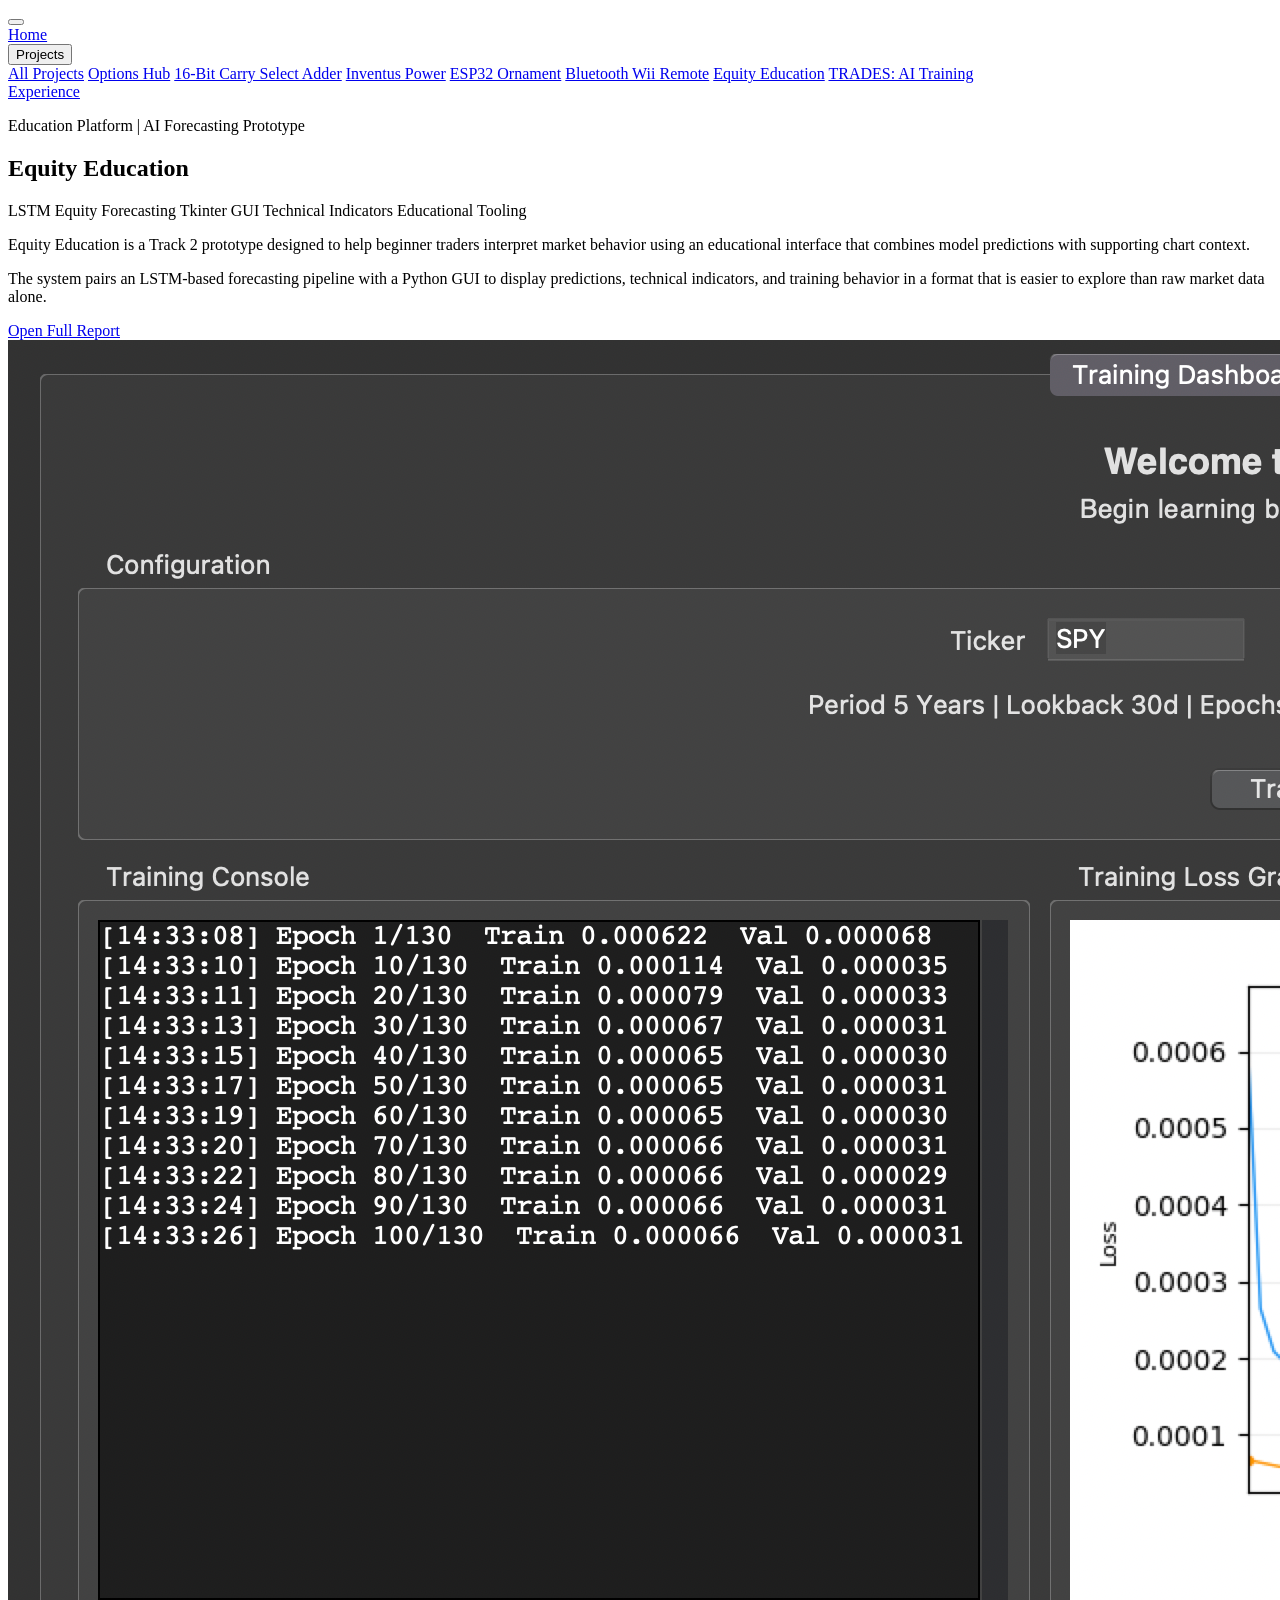
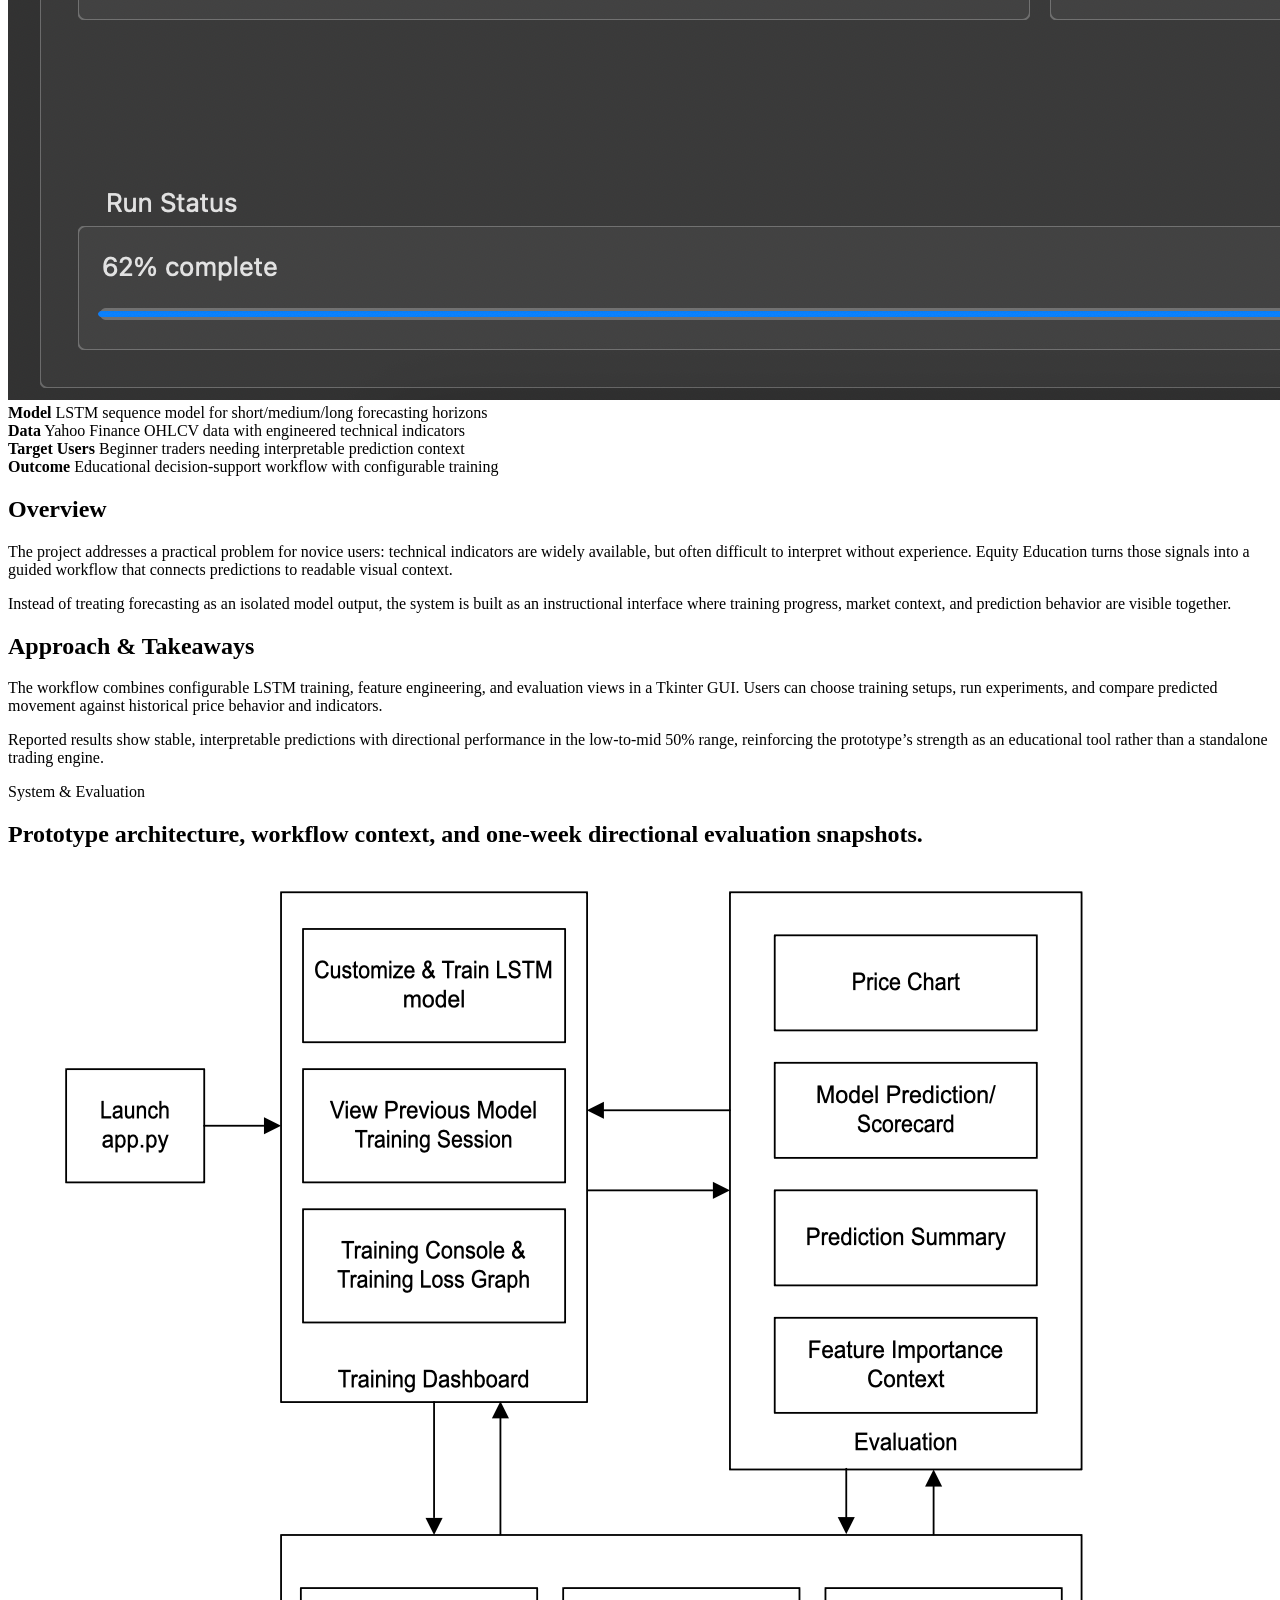
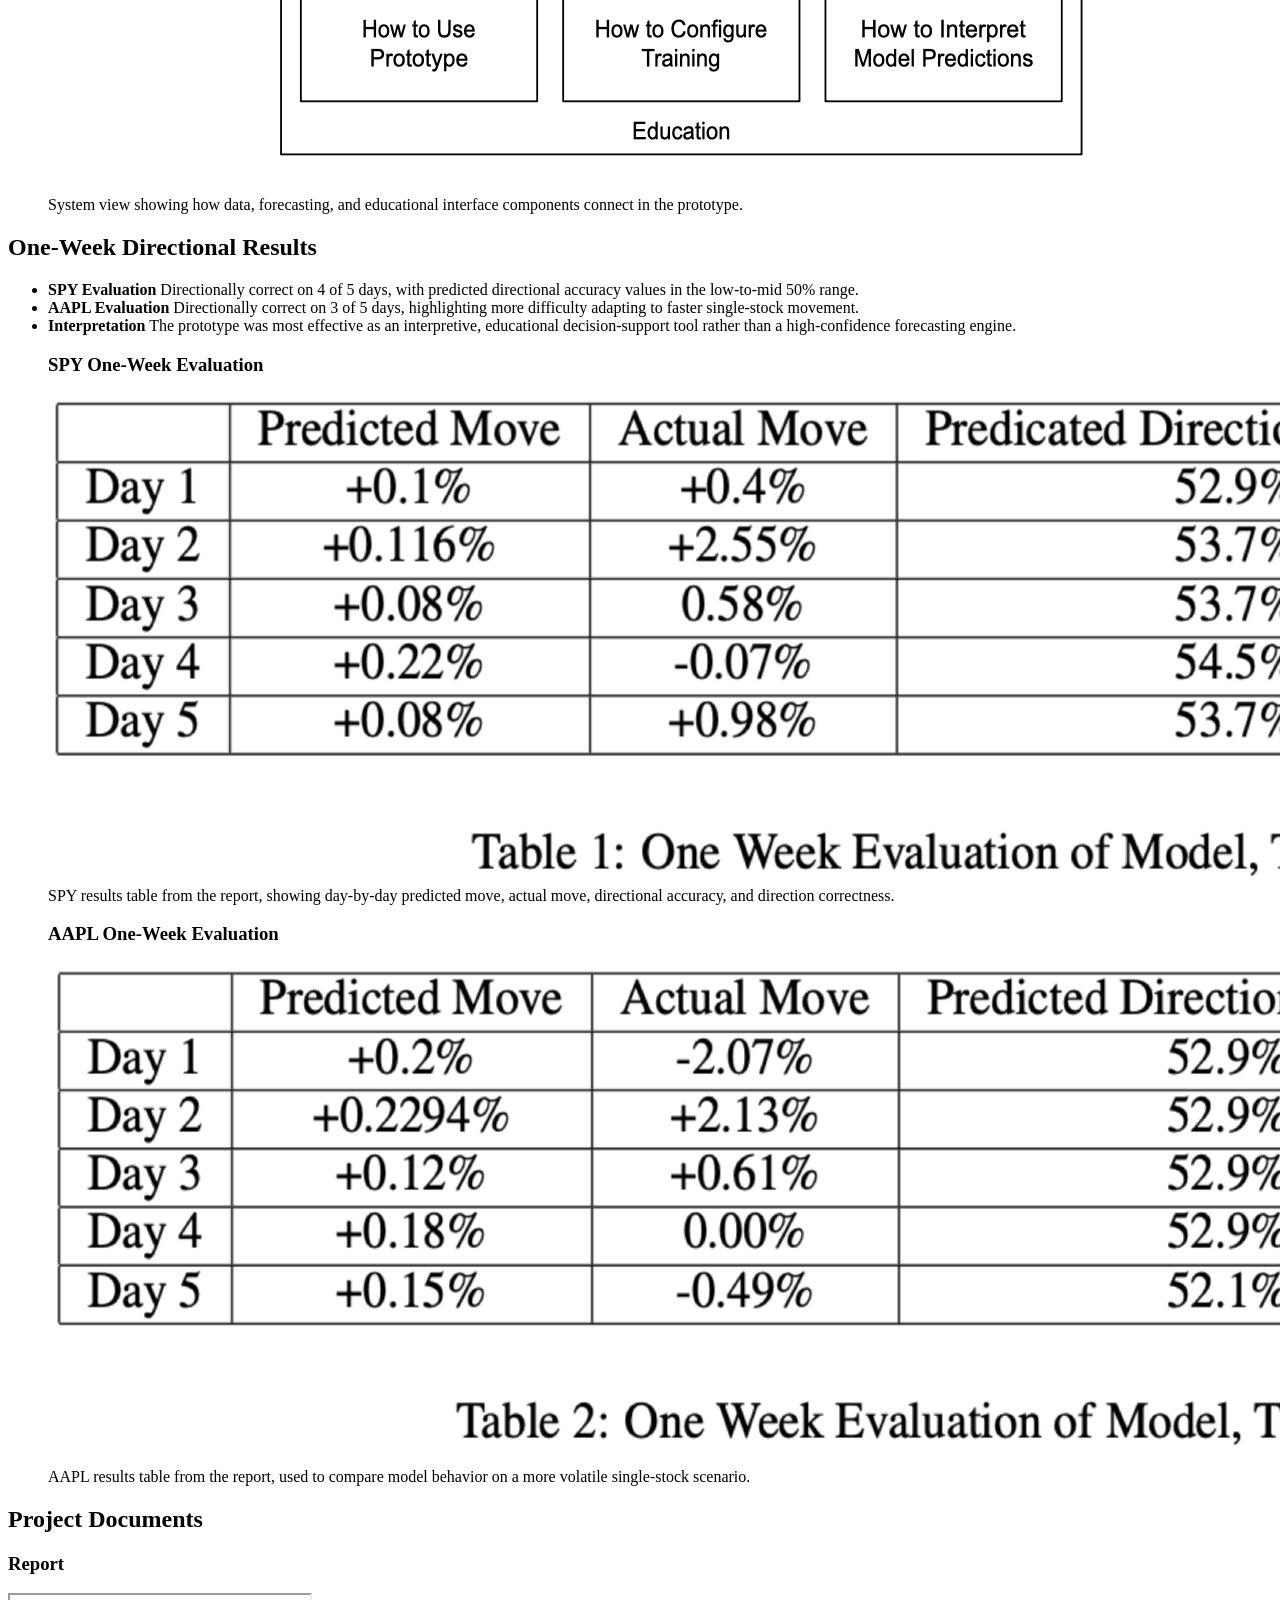
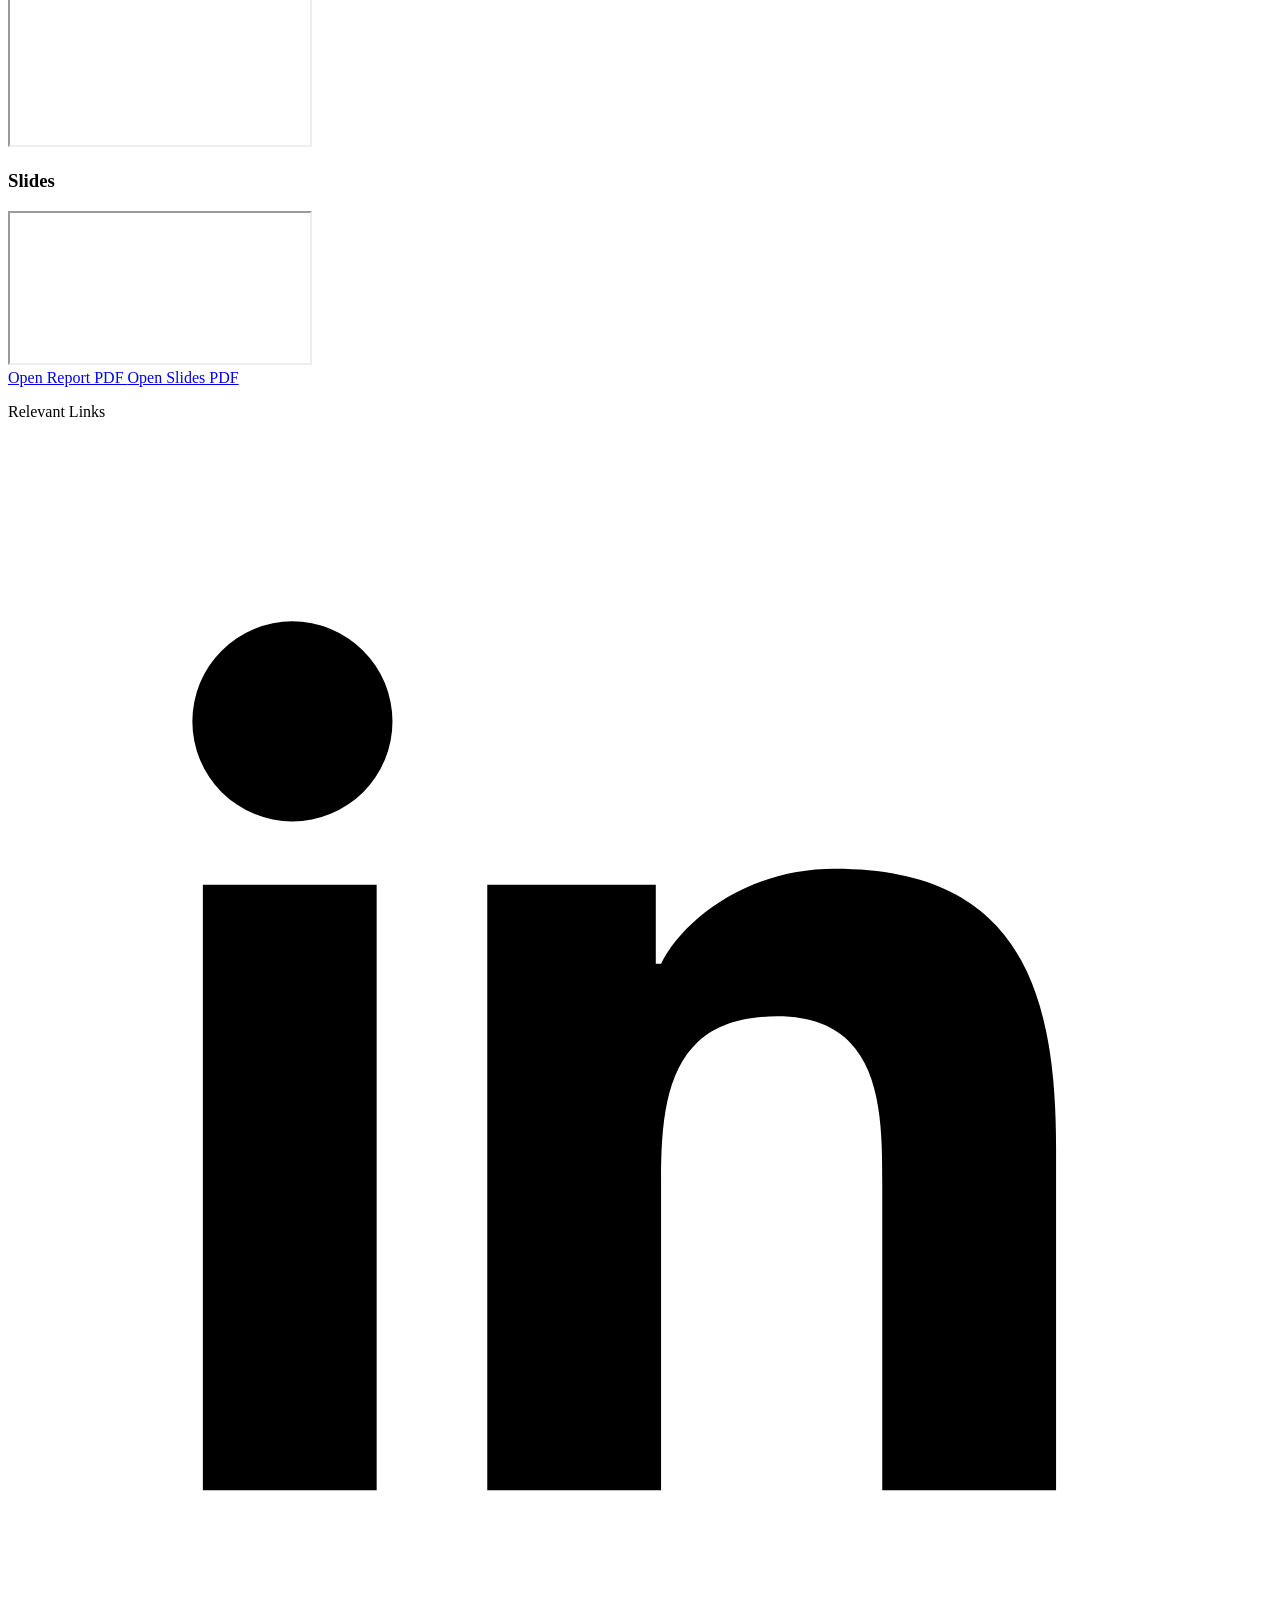
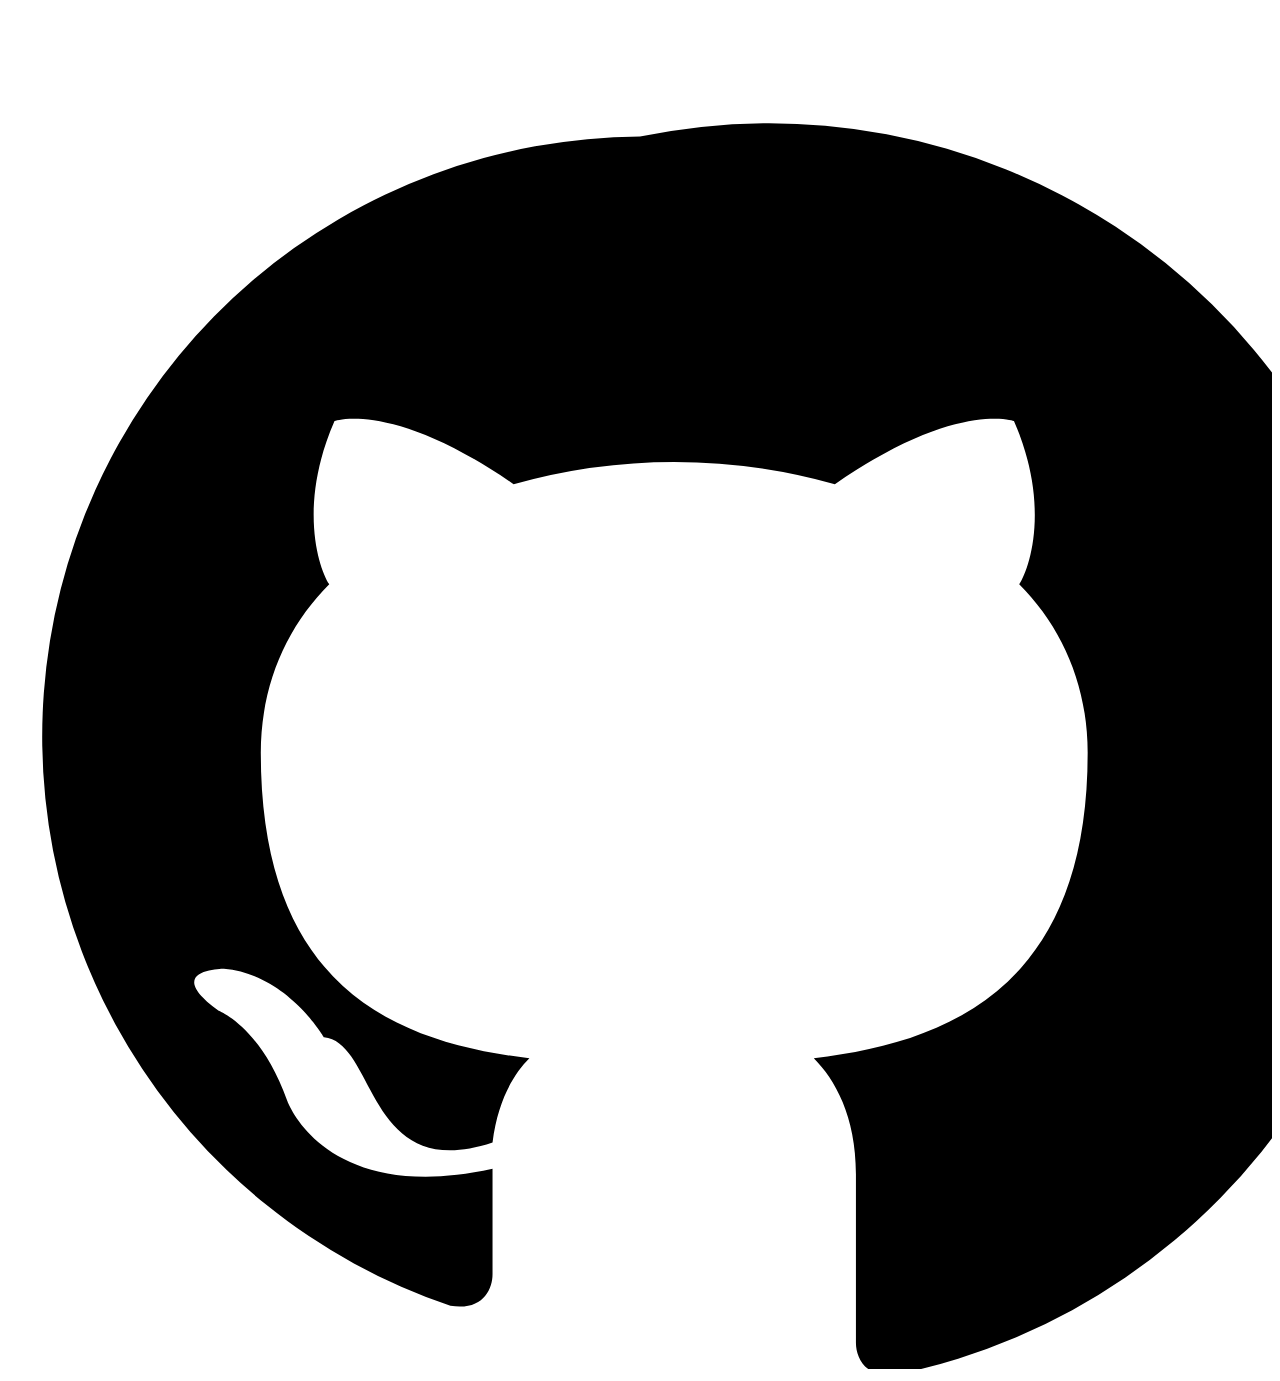
<file: projects/equity-education/index.html>
<!DOCTYPE html>
<html lang="en">
<head>
  <meta charset="UTF-8">
  <meta name="viewport" content="width=device-width, initial-scale=1.0">
  <title>Equity Education | Joey Squillaci</title>
  <meta
    name="description"
    content="Educational equity analysis prototype combining LSTM forecasting, technical indicators, and an interactive GUI to help novice traders interpret market behavior."
  >
  <link rel="preconnect" href="https://fonts.googleapis.com">
  <link rel="preconnect" href="https://fonts.gstatic.com" crossorigin>
  <link
    href="https://fonts.googleapis.com/css2?family=Inter:wght@400;500;600;700;800&display=swap"
    rel="stylesheet"
  >
  <link rel="stylesheet" href="https://www.heythereitsjoey.com/styles.css">
</head>
<body>
  <div class="page-shell">
    <div class="hero-glow" aria-hidden="true"></div>
    <header class="site-header">
      <nav class="nav container">
        <button class="nav-toggle" type="button" aria-expanded="false" aria-label="Toggle navigation">
          <span></span>
          <span></span>
        </button>
        <div class="nav-links">
          <a href="../../index.html#top">Home</a>
          <div class="nav-group">
            <button class="nav-group__toggle" type="button" aria-expanded="false">Projects</button>
            <div class="nav-group__menu">
              <a href="../../all-projects.html">All Projects</a>
              <a href="../../projects/options-hub/index.html">Options Hub</a>
              <a href="../../projects/16-bit-carry-select-adder/index.html">16-Bit Carry Select Adder</a>
              <a href="../../projects/inventus-internship/index.html">Inventus Power</a>
              <a href="../../projects/ornament-project/index.html">ESP32 Ornament</a>
              <a href="../../projects/bluetooth-wii-remote/index.html">Bluetooth Wii Remote</a>
              <a href="../../projects/equity-education/index.html">Equity Education</a>
              <a data-feature="trades" href="../../projects/trades-ai-training/index.html">TRADES: AI Training</a>
            </div>
          </div>
          <a href="../../experience.html">Experience</a>
        </div>
      </nav>
    </header>

    <main class="project-page">
      <section class="section container equity-tight-section equity-tight-section--top">
        <div class="project-hero">
          <div class="project-hero__copy reveal">
            <p class="eyebrow">Education Platform | AI Forecasting Prototype</p>
            <h1>Equity Education</h1>
            <div class="project-card__tags project-hero__tags">
              <span>LSTM</span>
              <span>Equity Forecasting</span>
              <span>Tkinter GUI</span>
              <span>Technical Indicators</span>
              <span>Educational Tooling</span>
            </div>
            <p>
              Equity Education is a Track 2 prototype designed to help beginner
              traders interpret market behavior using an educational interface that
              combines model predictions with supporting chart context.
            </p>
            <p>
              The system pairs an LSTM-based forecasting pipeline with a Python GUI
              to display predictions, technical indicators, and training behavior in
              a format that is easier to explore than raw market data alone.
            </p>
            <div class="project-links">
              <a class="button button-primary magnetic" href="assets/docs/equityeducation_report.pdf" target="_blank" rel="noreferrer">
                Open Full Report
              </a>
            </div>
          </div>

          <aside class="project-image-placeholder project-image-placeholder--top project-image-placeholder--offset reveal" aria-label="Equity Education training dashboard view">
            <img
              class="project-image-placeholder__image"
              src="assets/images/Training.png"
              alt="Equity Education training interface showing model training controls and progress feedback"
            >
          </aside>
        </div>
      </section>

      <section class="section container equity-tight-section equity-tight-section--bottom">
        <div class="metric-grid">
          <article class="metric-card reveal">
            <strong>Model</strong>
            <span>LSTM sequence model for short/medium/long forecasting horizons</span>
          </article>
          <article class="metric-card reveal">
            <strong>Data</strong>
            <span>Yahoo Finance OHLCV data with engineered technical indicators</span>
          </article>
          <article class="metric-card reveal">
            <strong>Target Users</strong>
            <span>Beginner traders needing interpretable prediction context</span>
          </article>
          <article class="metric-card reveal">
            <strong>Outcome</strong>
            <span>Educational decision-support workflow with configurable training</span>
          </article>
        </div>
      </section>

      <section class="section container">
        <div class="content-grid">
          <article class="content-panel reveal">
            <h2>Overview</h2>
            <p>
              The project addresses a practical problem for novice users: technical
              indicators are widely available, but often difficult to interpret without
              experience. Equity Education turns those signals into a guided workflow
              that connects predictions to readable visual context.
            </p>
            <p>
              Instead of treating forecasting as an isolated model output, the system
              is built as an instructional interface where training progress, market
              context, and prediction behavior are visible together.
            </p>
          </article>

          <article class="content-panel reveal">
            <h2>Approach & Takeaways</h2>
            <p>
              The workflow combines configurable LSTM training, feature engineering,
              and evaluation views in a Tkinter GUI. Users can choose training setups,
              run experiments, and compare predicted movement against historical price
              behavior and indicators.
            </p>
            <p>
              Reported results show stable, interpretable predictions with directional
              performance in the low-to-mid 50% range, reinforcing the prototype’s
              strength as an educational tool rather than a standalone trading engine.
            </p>
          </article>
        </div>
      </section>

      <section class="section container">
        <div class="section-heading reveal">
          <p class="eyebrow">System & Evaluation</p>
          <h2>Prototype architecture, workflow context, and one-week directional evaluation snapshots.</h2>
        </div>
        <div class="project-gallery project-gallery--two equity-system-grid">
          <figure class="project-gallery-card project-gallery-card--table reveal">
            <img src="assets/images/System.png" alt="System layout and workflow diagram for Equity Education UI and model pipeline">
            <figcaption>System view showing how data, forecasting, and educational interface components connect in the prototype.</figcaption>
          </figure>
          <article class="content-panel reveal">
            <h2>One-Week Directional Results</h2>
            <ul class="results-list">
              <li>
                <strong>SPY Evaluation</strong>
                <span>Directionally correct on 4 of 5 days, with predicted directional accuracy values in the low-to-mid 50% range.</span>
              </li>
              <li>
                <strong>AAPL Evaluation</strong>
                <span>Directionally correct on 3 of 5 days, highlighting more difficulty adapting to faster single-stock movement.</span>
              </li>
              <li>
                <strong>Interpretation</strong>
                <span>The prototype was most effective as an interpretive, educational decision-support tool rather than a high-confidence forecasting engine.</span>
              </li>
            </ul>
          </article>
        </div>
        <div class="project-gallery project-gallery--two equity-results-grid">
          <figure class="project-gallery-card project-gallery-card--table reveal">
            <h3 class="project-table-card__title">SPY One-Week Evaluation</h3>
            <img src="assets/images/spy_results.png" alt="One-week SPY evaluation table showing predicted and actual movement with directional correctness">
            <figcaption>SPY results table from the report, showing day-by-day predicted move, actual move, directional accuracy, and direction correctness.</figcaption>
          </figure>
          <figure class="project-gallery-card project-gallery-card--table reveal">
            <h3 class="project-table-card__title">AAPL One-Week Evaluation</h3>
            <img src="assets/images/aapl_results.png" alt="One-week AAPL evaluation table showing predicted and actual movement with directional correctness">
            <figcaption>AAPL results table from the report, used to compare model behavior on a more volatile single-stock scenario.</figcaption>
          </figure>
        </div>
      </section>

      <section class="section container">
        <article class="content-panel reveal">
          <h2>Project Documents</h2>
          <h3>Report</h3>
          <div class="document-embed">
            <iframe
              title="Equity Education report"
              src="assets/docs/equityeducation_report.pdf"
              loading="lazy"
            ></iframe>
          </div>
          <h3>Slides</h3>
          <div class="document-embed">
            <iframe
              title="Equity Education slides"
              src="assets/docs/equityeducation_slides.pdf"
              loading="lazy"
            ></iframe>
          </div>
          <div class="project-links">
            <a class="button button-secondary" href="assets/docs/equityeducation_report.pdf" target="_blank" rel="noreferrer">
              Open Report PDF
            </a>
            <a class="button button-secondary" href="assets/docs/equityeducation_slides.pdf" target="_blank" rel="noreferrer">
              Open Slides PDF
            </a>
          </div>
        </article>
      </section>
    </main>
  </div>

  <script src="../../script.js?v=2026-11-12"></script>
</body>
</html>
</file>
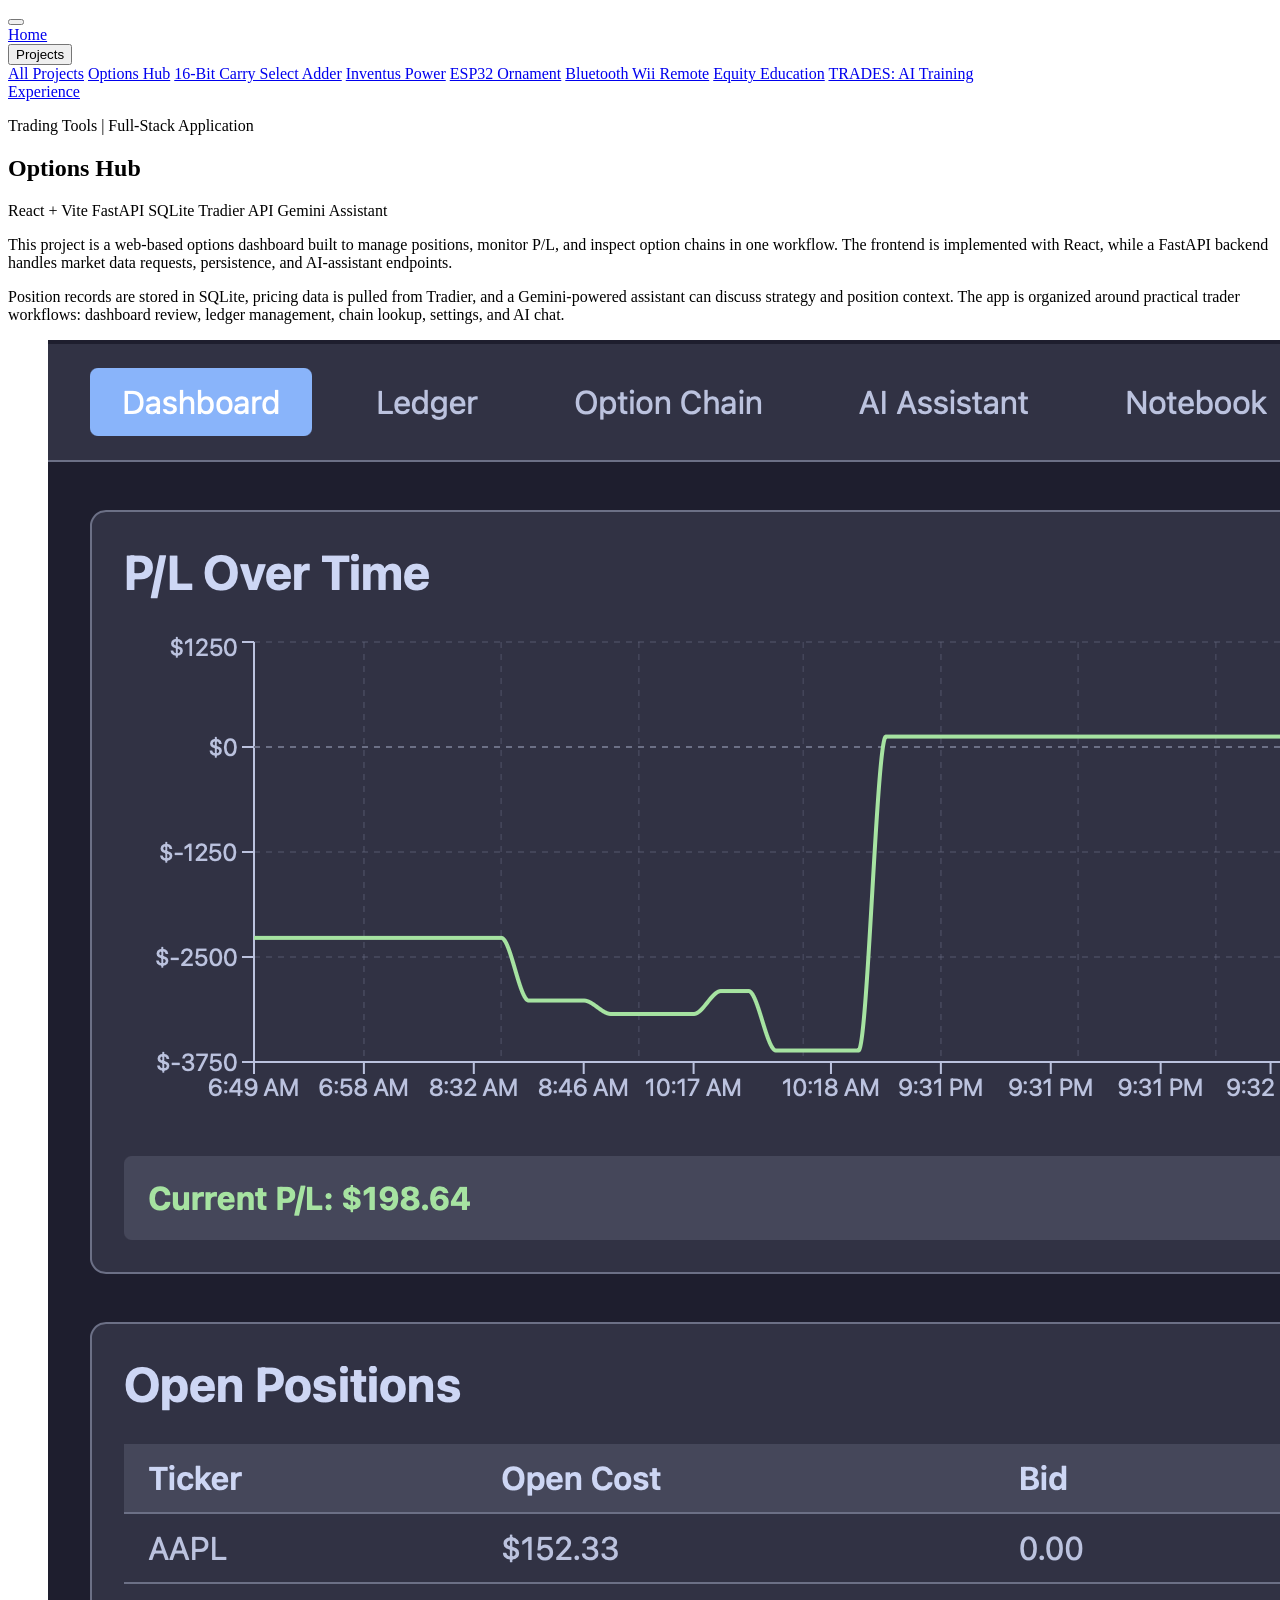
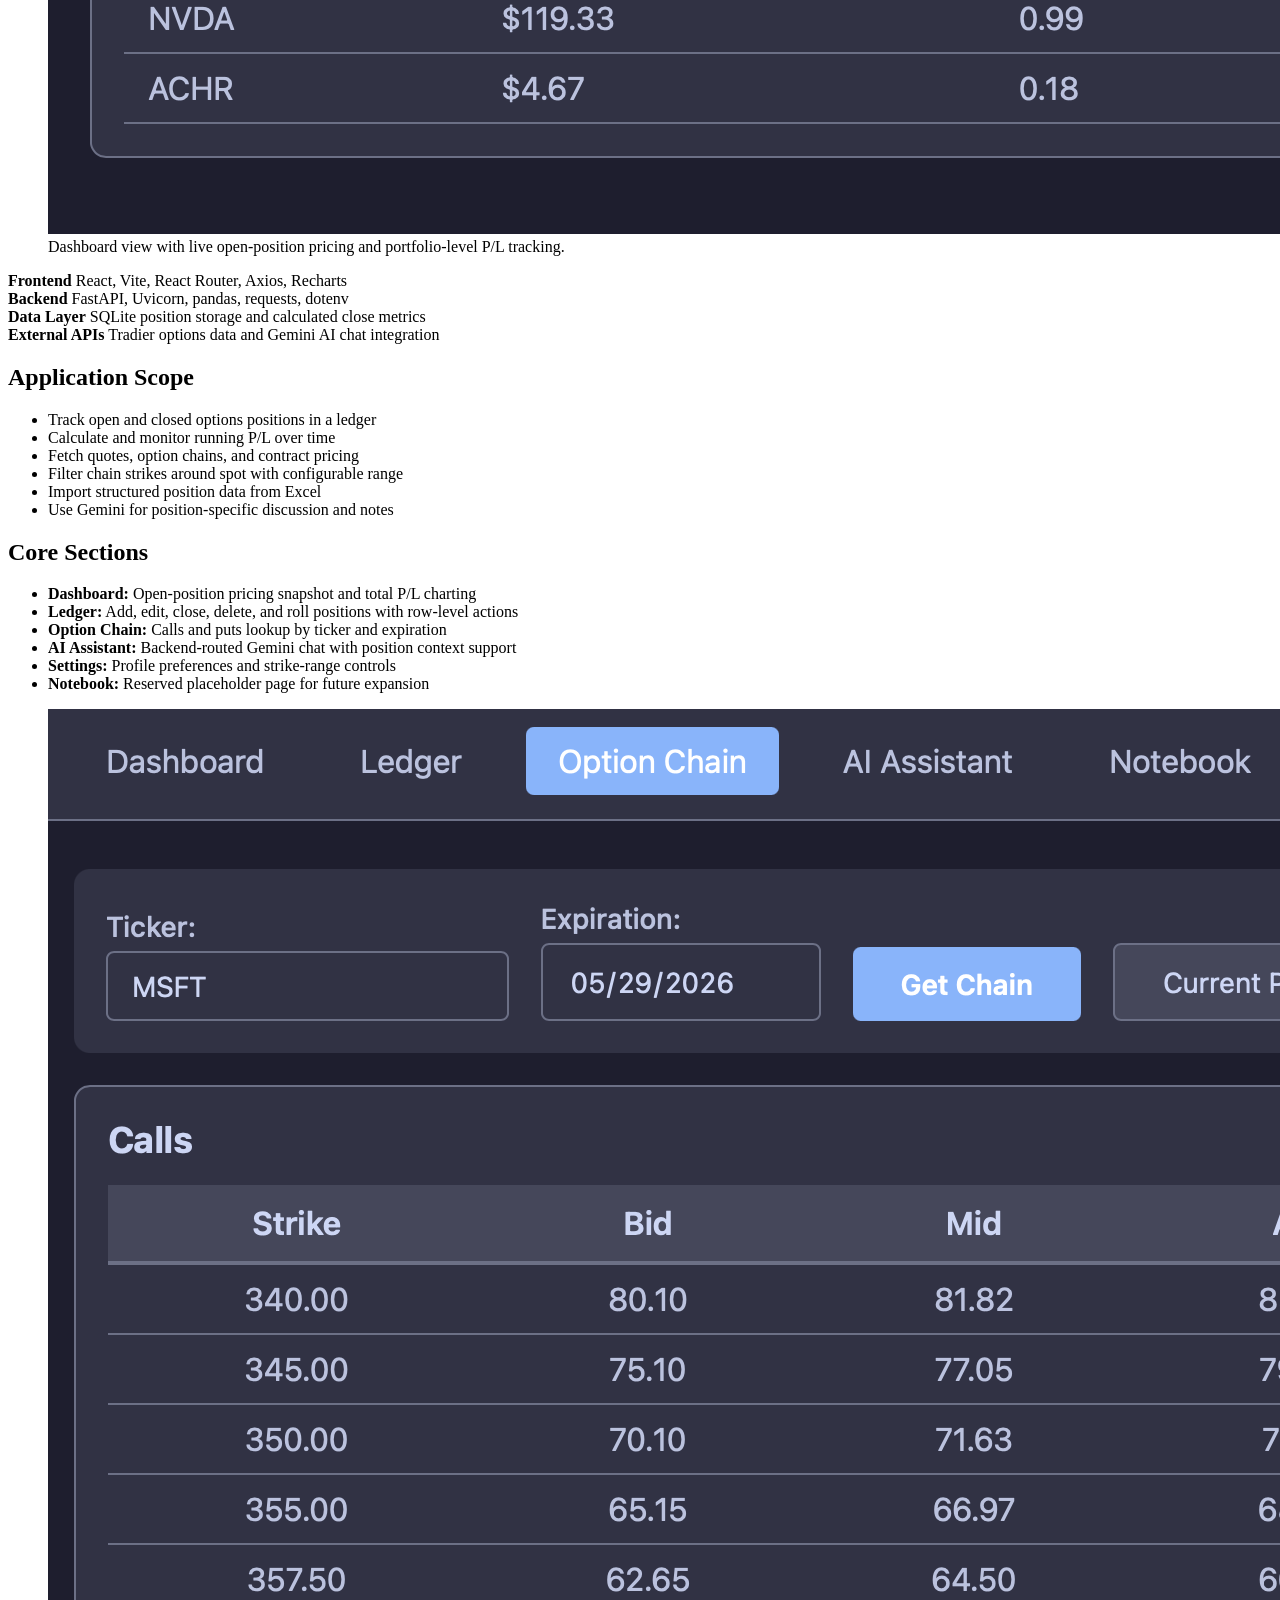
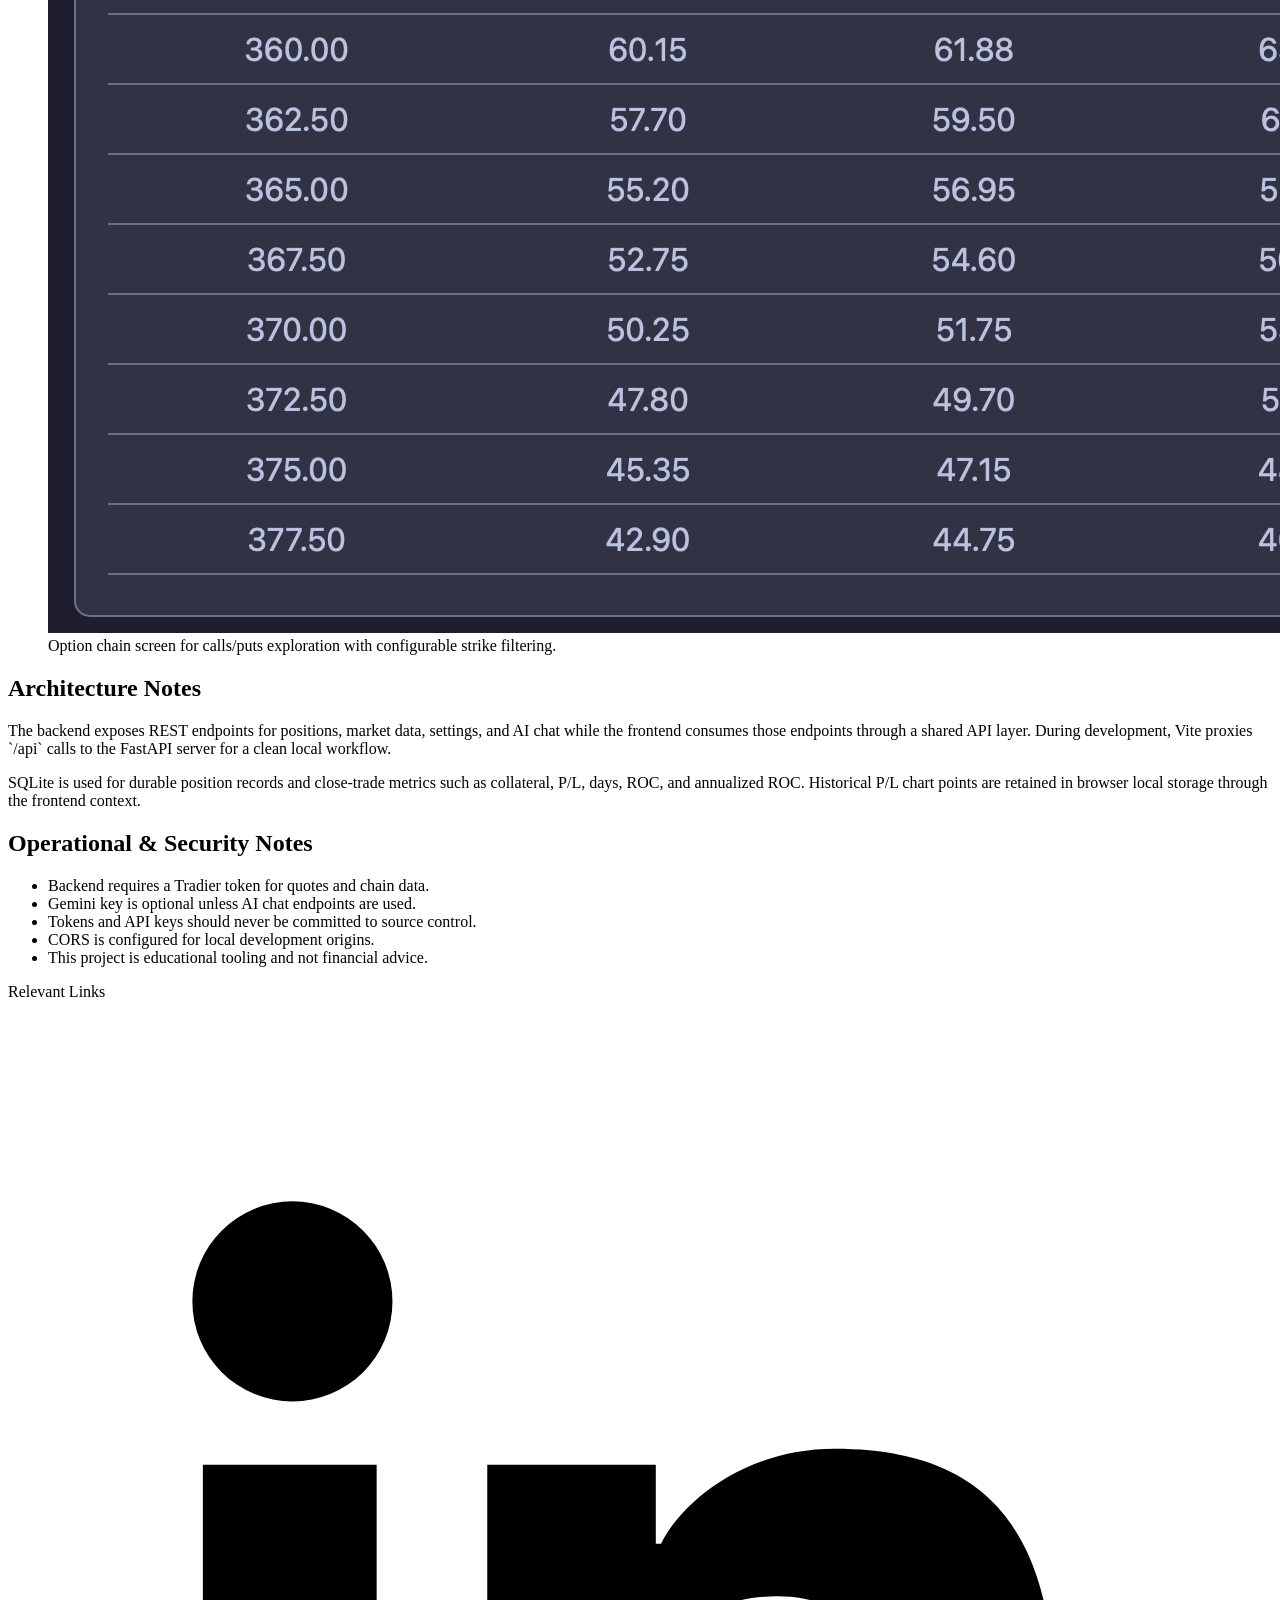
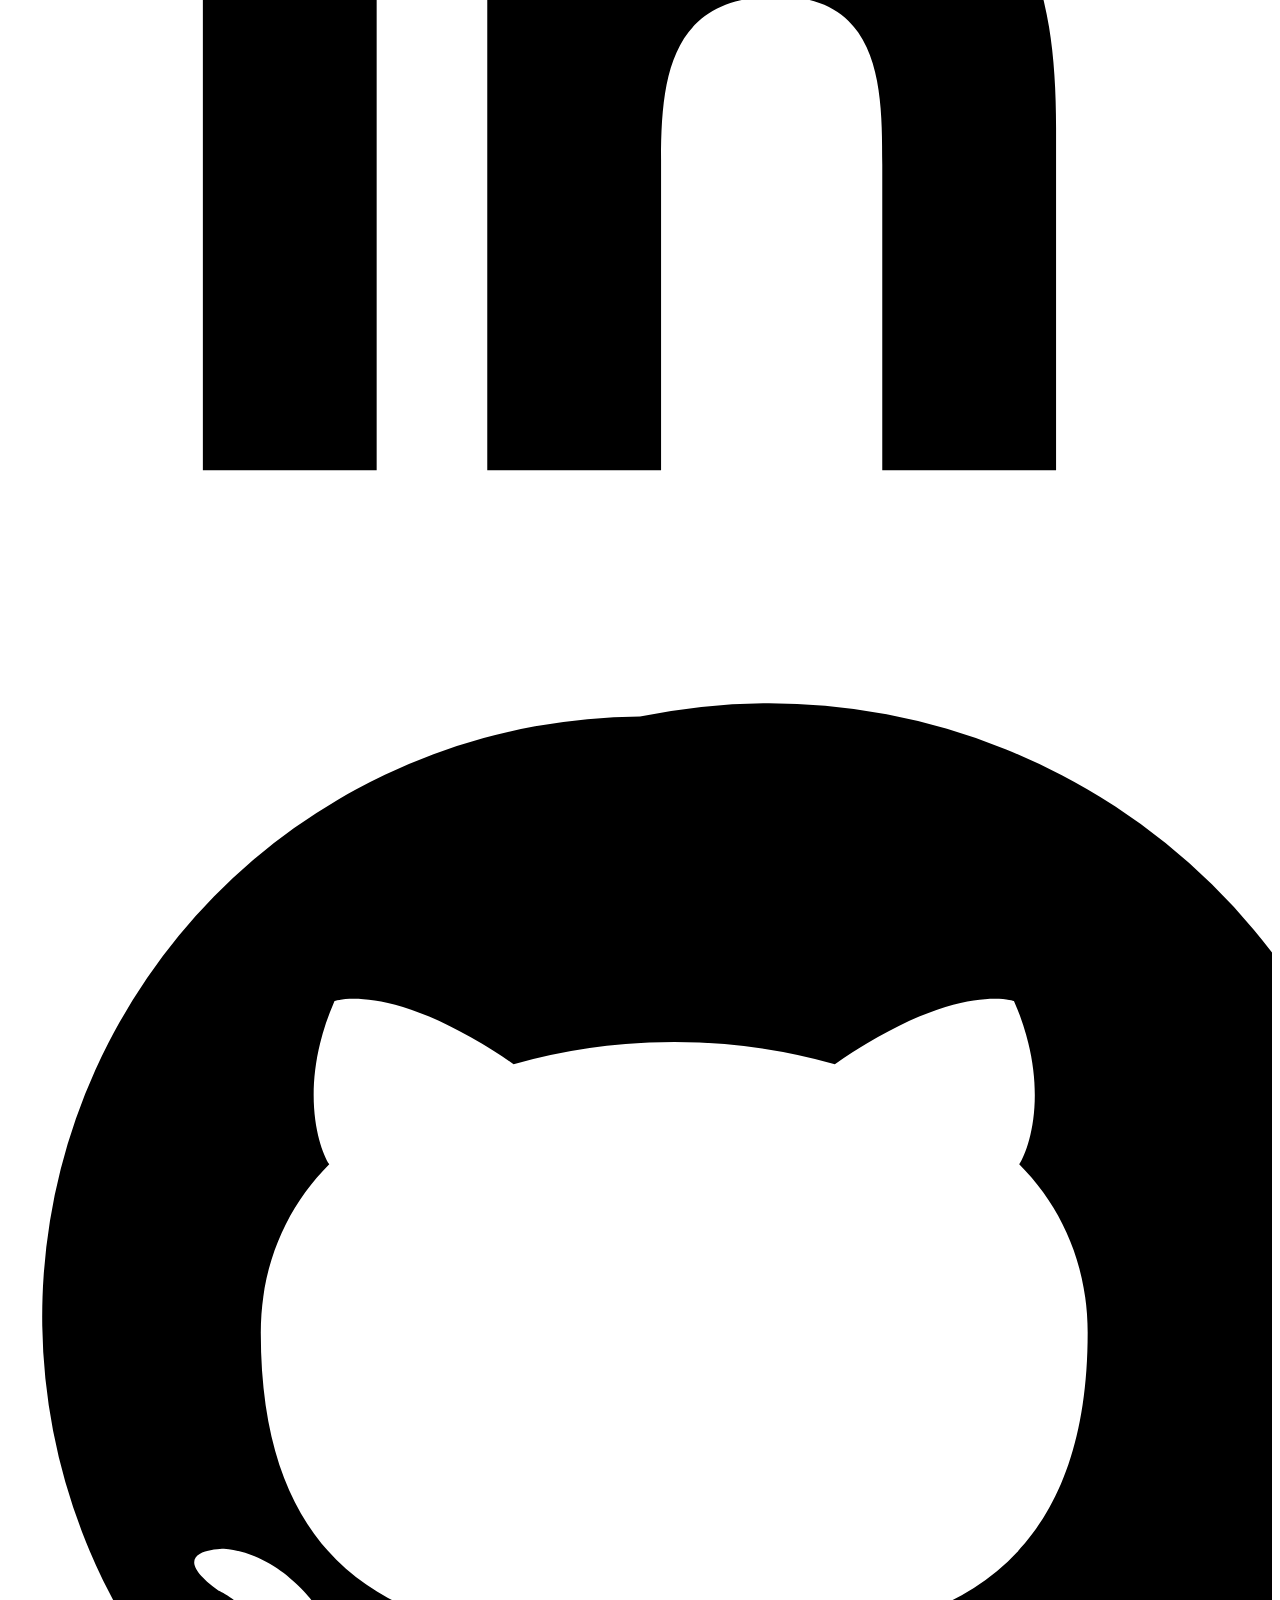
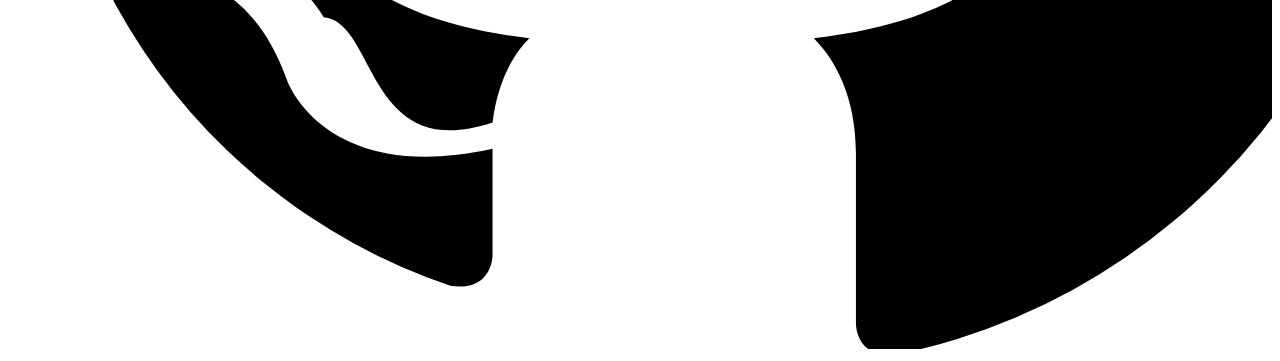
<file: projects/options-hub/index.html>
<!DOCTYPE html>
<html lang="en">
<head>
  <meta charset="UTF-8">
  <meta name="viewport" content="width=device-width, initial-scale=1.0">
  <title>Options Hub | Joey Squillaci</title>
  <meta
    name="description"
    content="Web-based options trading dashboard built with React and FastAPI, featuring SQLite position tracking, Tradier market data integration, and a Gemini-powered assistant."
  >
  <link rel="preconnect" href="https://fonts.googleapis.com">
  <link rel="preconnect" href="https://fonts.gstatic.com" crossorigin>
  <link
    href="https://fonts.googleapis.com/css2?family=Inter:wght@400;500;600;700;800&display=swap"
    rel="stylesheet"
  >
  <link rel="stylesheet" href="https://www.heythereitsjoey.com/styles.css">
</head>
<body>
  <div class="page-shell">
    <div class="hero-glow" aria-hidden="true"></div>
    <header class="site-header">
      <nav class="nav container">
        <button class="nav-toggle" type="button" aria-expanded="false" aria-label="Toggle navigation">
          <span></span>
          <span></span>
        </button>
        <div class="nav-links">
          <a href="../../index.html#top">Home</a>
          <div class="nav-group">
            <button class="nav-group__toggle" type="button" aria-expanded="false">Projects</button>
            <div class="nav-group__menu">
              <a href="../../all-projects.html">All Projects</a>
              <a href="../../projects/options-hub/index.html">Options Hub</a>
              <a href="../../projects/16-bit-carry-select-adder/index.html">16-Bit Carry Select Adder</a>
              <a href="../../projects/inventus-internship/index.html">Inventus Power</a>
              <a href="../../projects/ornament-project/index.html">ESP32 Ornament</a>
              <a href="../../projects/bluetooth-wii-remote/index.html">Bluetooth Wii Remote</a>
              <a href="../../projects/equity-education/index.html">Equity Education</a>
              <a data-feature="trades" href="../../projects/trades-ai-training/index.html">TRADES: AI Training</a>
            </div>
          </div>
          <a href="../../experience.html">Experience</a>
        </div>
      </nav>
    </header>

    <main class="project-page">
      <section class="section container">
        <div class="project-hero">
          <div class="project-hero__copy reveal">
            <p class="eyebrow">Trading Tools | Full-Stack Application</p>
            <h1>Options Hub</h1>
            <div class="project-card__tags project-hero__tags">
              <span>React + Vite</span>
              <span>FastAPI</span>
              <span>SQLite</span>
              <span>Tradier API</span>
              <span>Gemini Assistant</span>
            </div>
            <p>
              This project is a web-based options dashboard built to manage positions,
              monitor P/L, and inspect option chains in one workflow. The frontend is
              implemented with React, while a FastAPI backend handles market data
              requests, persistence, and AI-assistant endpoints.
            </p>
            <p>
              Position records are stored in SQLite, pricing data is pulled from Tradier,
              and a Gemini-powered assistant can discuss strategy and position context.
              The app is organized around practical trader workflows: dashboard review,
              ledger management, chain lookup, settings, and AI chat.
            </p>
          </div>
        </div>
      </section>

      <section class="section container">
        <figure class="project-figure reveal">
          <img
            class="project-figure__image"
            src="assets/dashboard.png"
            alt="Options Trading Dashboard main dashboard view with open-position pricing snapshot and P/L chart"
          >
          <figcaption class="project-figure__caption">
            Dashboard view with live open-position pricing and portfolio-level P/L tracking.
          </figcaption>
        </figure>
      </section>

      <section class="section container">
        <div class="metric-grid">
          <article class="metric-card reveal">
            <strong>Frontend</strong>
            <span>React, Vite, React Router, Axios, Recharts</span>
          </article>
          <article class="metric-card reveal">
            <strong>Backend</strong>
            <span>FastAPI, Uvicorn, pandas, requests, dotenv</span>
          </article>
          <article class="metric-card reveal">
            <strong>Data Layer</strong>
            <span>SQLite position storage and calculated close metrics</span>
          </article>
          <article class="metric-card reveal">
            <strong>External APIs</strong>
            <span>Tradier options data and Gemini AI chat integration</span>
          </article>
        </div>
      </section>

      <section class="section container">
        <div class="content-grid">
          <article class="content-panel reveal">
            <h2>Application Scope</h2>
            <ul>
              <li>Track open and closed options positions in a ledger</li>
              <li>Calculate and monitor running P/L over time</li>
              <li>Fetch quotes, option chains, and contract pricing</li>
              <li>Filter chain strikes around spot with configurable range</li>
              <li>Import structured position data from Excel</li>
              <li>Use Gemini for position-specific discussion and notes</li>
            </ul>
          </article>

          <article class="content-panel reveal">
            <h2>Core Sections</h2>
            <ul>
              <li><strong>Dashboard:</strong> Open-position pricing snapshot and total P/L charting</li>
              <li><strong>Ledger:</strong> Add, edit, close, delete, and roll positions with row-level actions</li>
              <li><strong>Option Chain:</strong> Calls and puts lookup by ticker and expiration</li>
              <li><strong>AI Assistant:</strong> Backend-routed Gemini chat with position context support</li>
              <li><strong>Settings:</strong> Profile preferences and strike-range controls</li>
              <li><strong>Notebook:</strong> Reserved placeholder page for future expansion</li>
            </ul>
          </article>
        </div>
      </section>

      <section class="section container">
        <figure class="project-figure reveal">
          <img
            class="project-figure__image"
            src="assets/optionschain.png"
            alt="Options chain view showing calls and puts tables with strike filtering controls"
          >
          <figcaption class="project-figure__caption">
            Option chain screen for calls/puts exploration with configurable strike filtering.
          </figcaption>
        </figure>
      </section>

      <section class="section container">
        <div class="content-grid">
          <article class="content-panel reveal">
            <h2>Architecture Notes</h2>
            <p>
              The backend exposes REST endpoints for positions, market data, settings,
              and AI chat while the frontend consumes those endpoints through a shared
              API layer. During development, Vite proxies `/api` calls to the FastAPI
              server for a clean local workflow.
            </p>
            <p>
              SQLite is used for durable position records and close-trade metrics such
              as collateral, P/L, days, ROC, and annualized ROC. Historical P/L chart
              points are retained in browser local storage through the frontend context.
            </p>
          </article>

          <article class="content-panel reveal">
            <h2>Operational & Security Notes</h2>
            <ul>
              <li>Backend requires a Tradier token for quotes and chain data.</li>
              <li>Gemini key is optional unless AI chat endpoints are used.</li>
              <li>Tokens and API keys should never be committed to source control.</li>
              <li>CORS is configured for local development origins.</li>
              <li>This project is educational tooling and not financial advice.</li>
            </ul>
          </article>
        </div>
      </section>
    </main>
  </div>

  <script src="../../script.js?v=2026-11-12"></script>
</body>
</html>
</file>
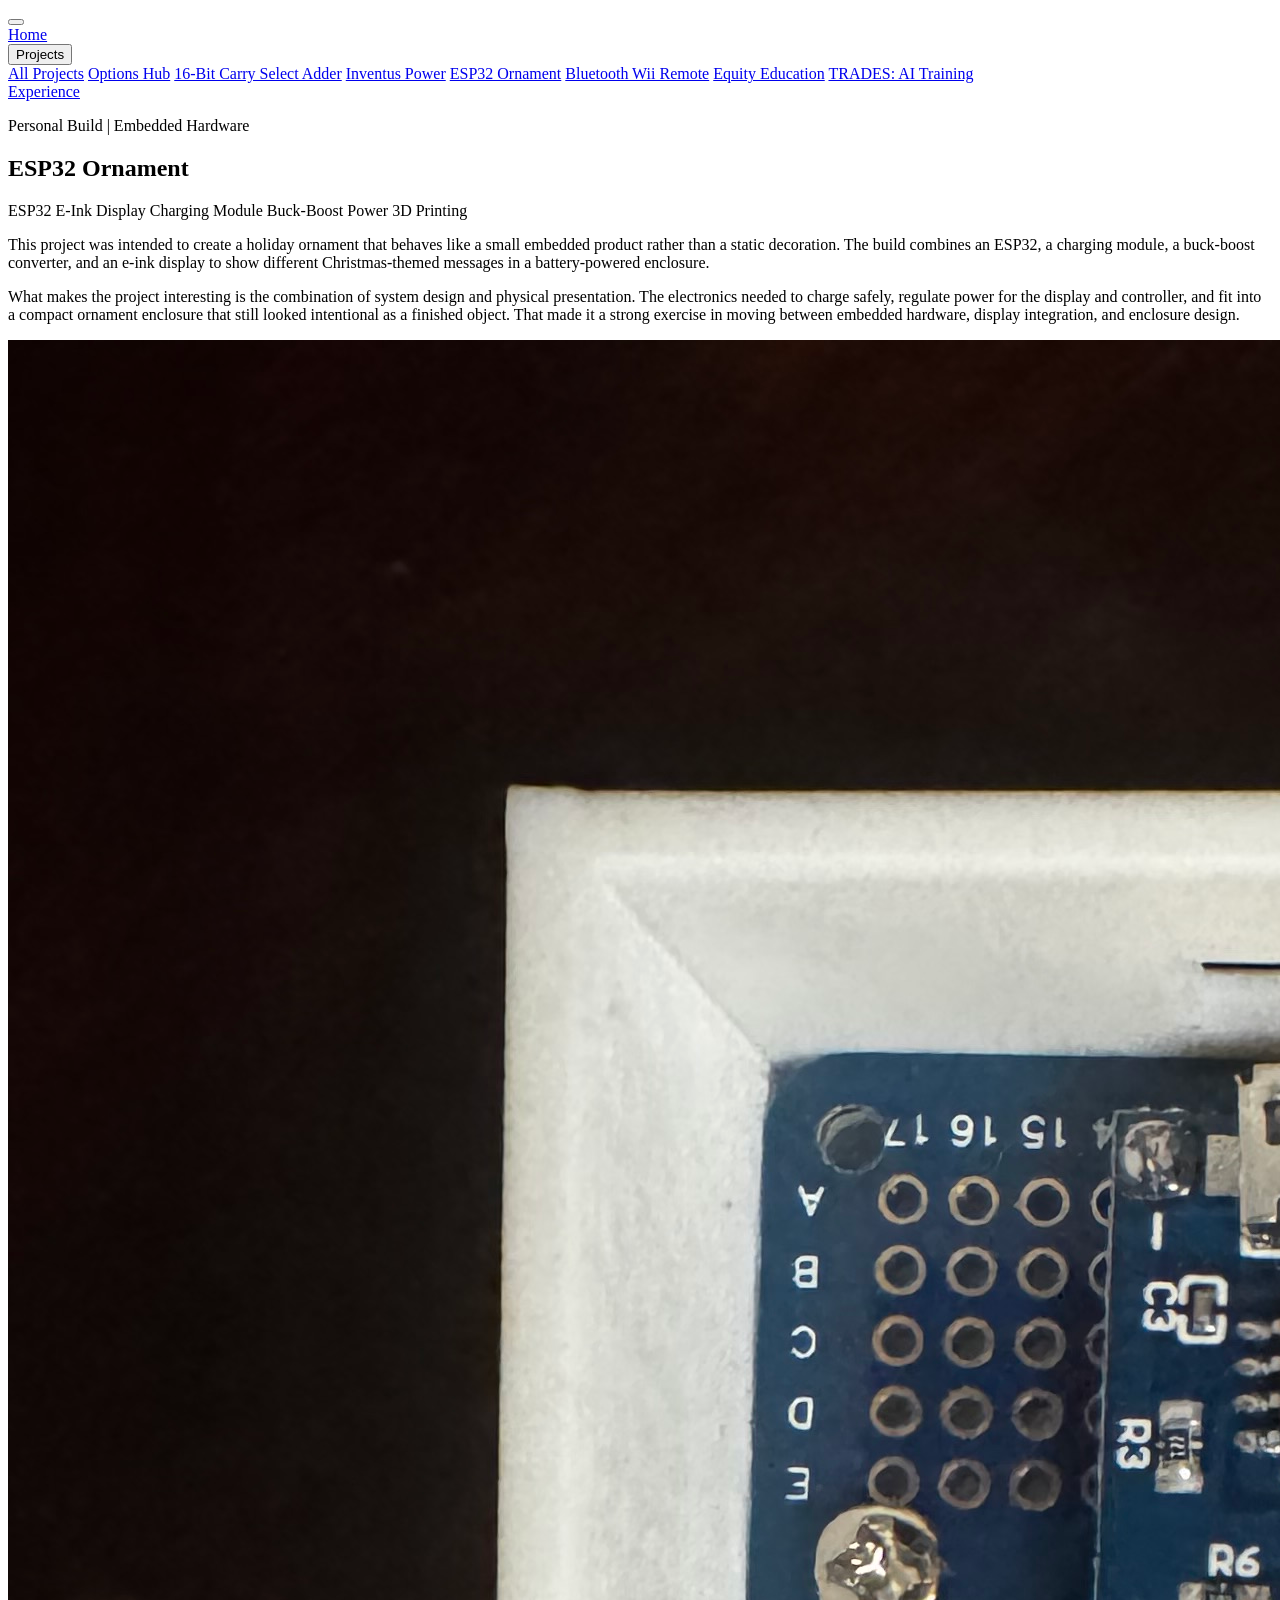
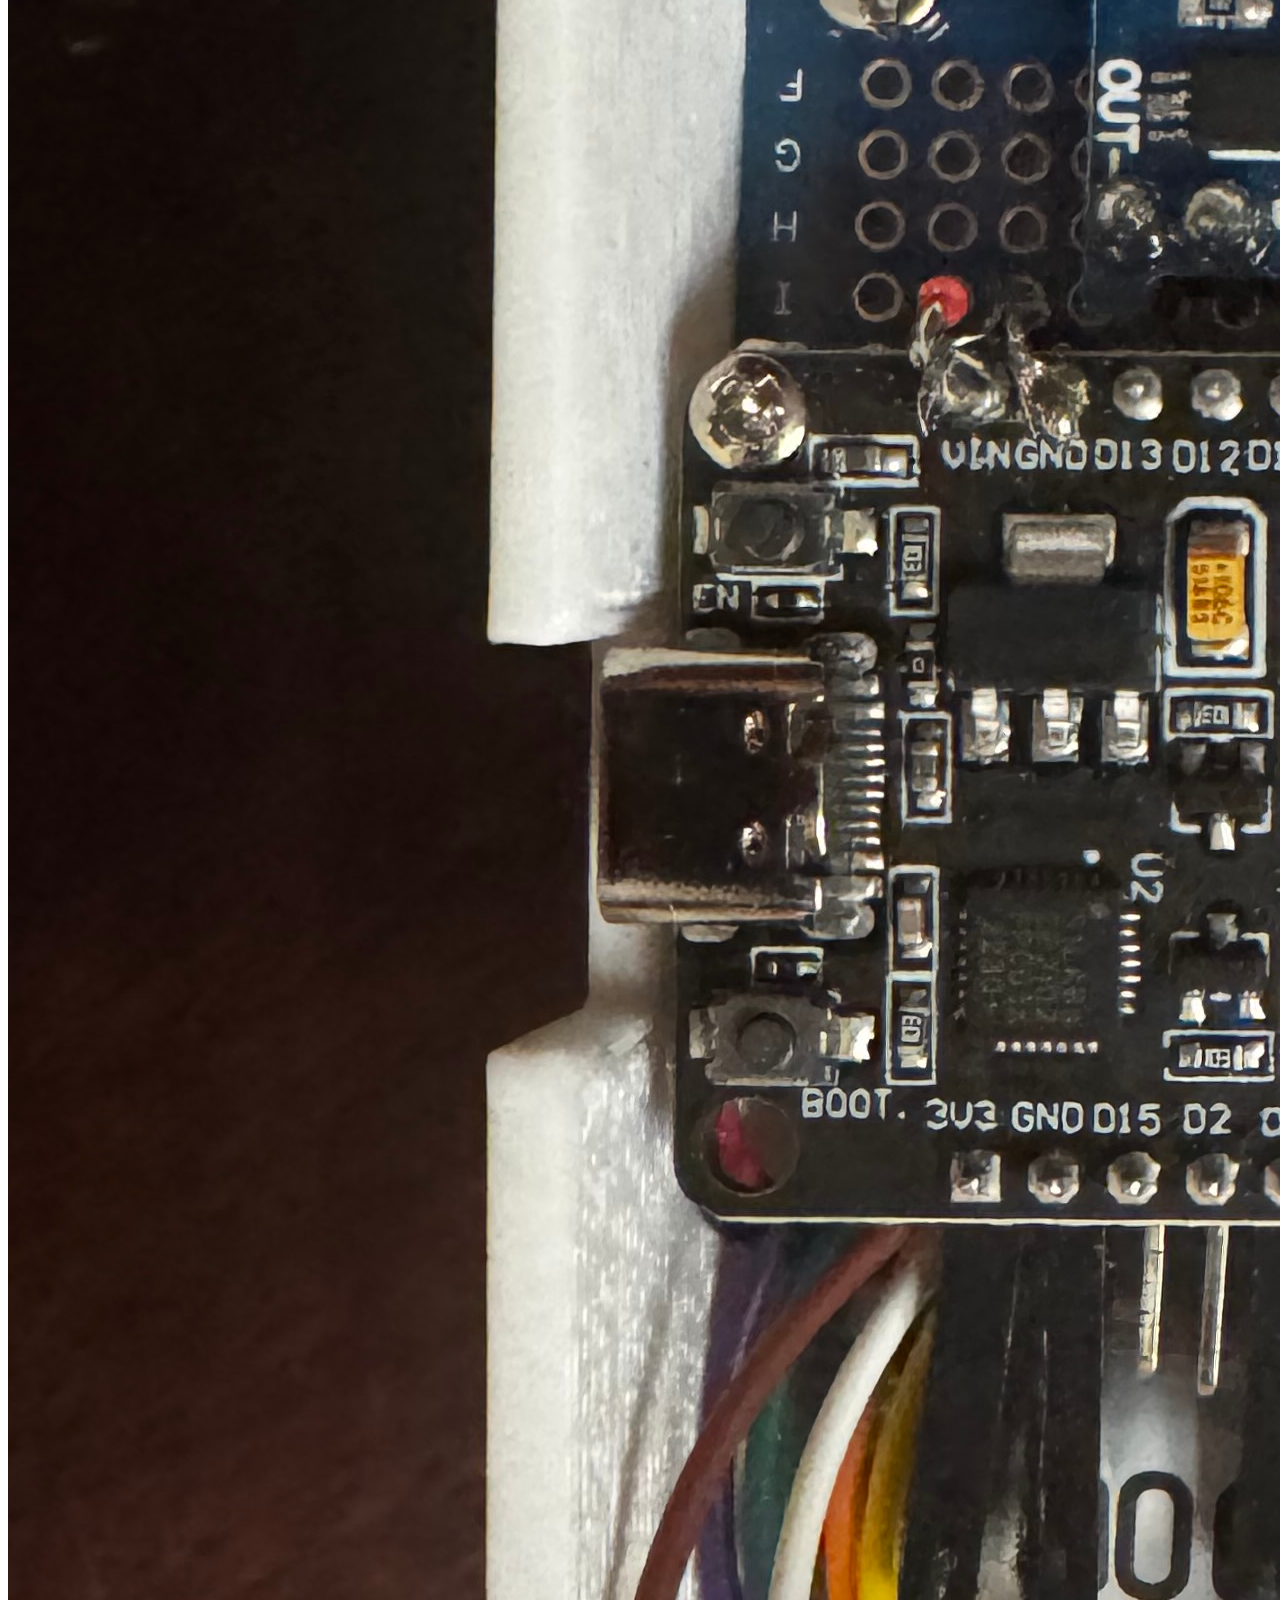
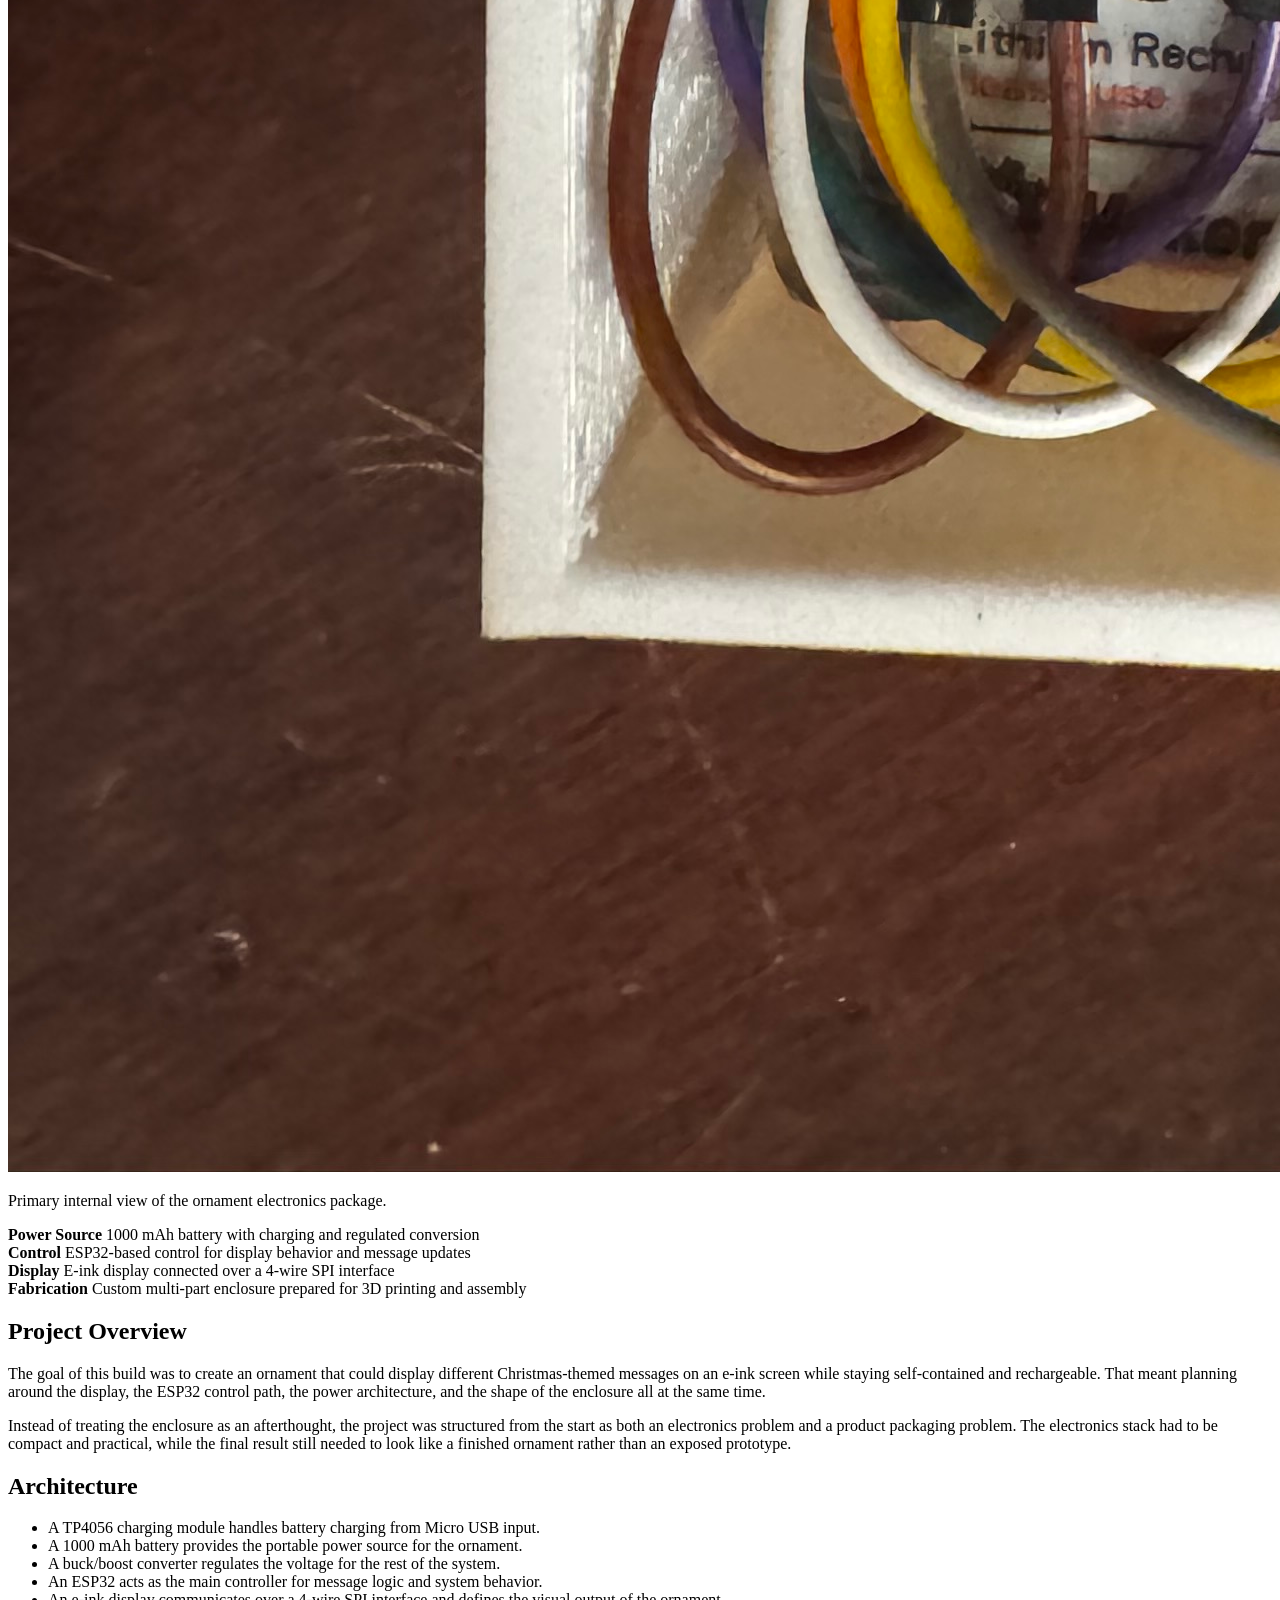
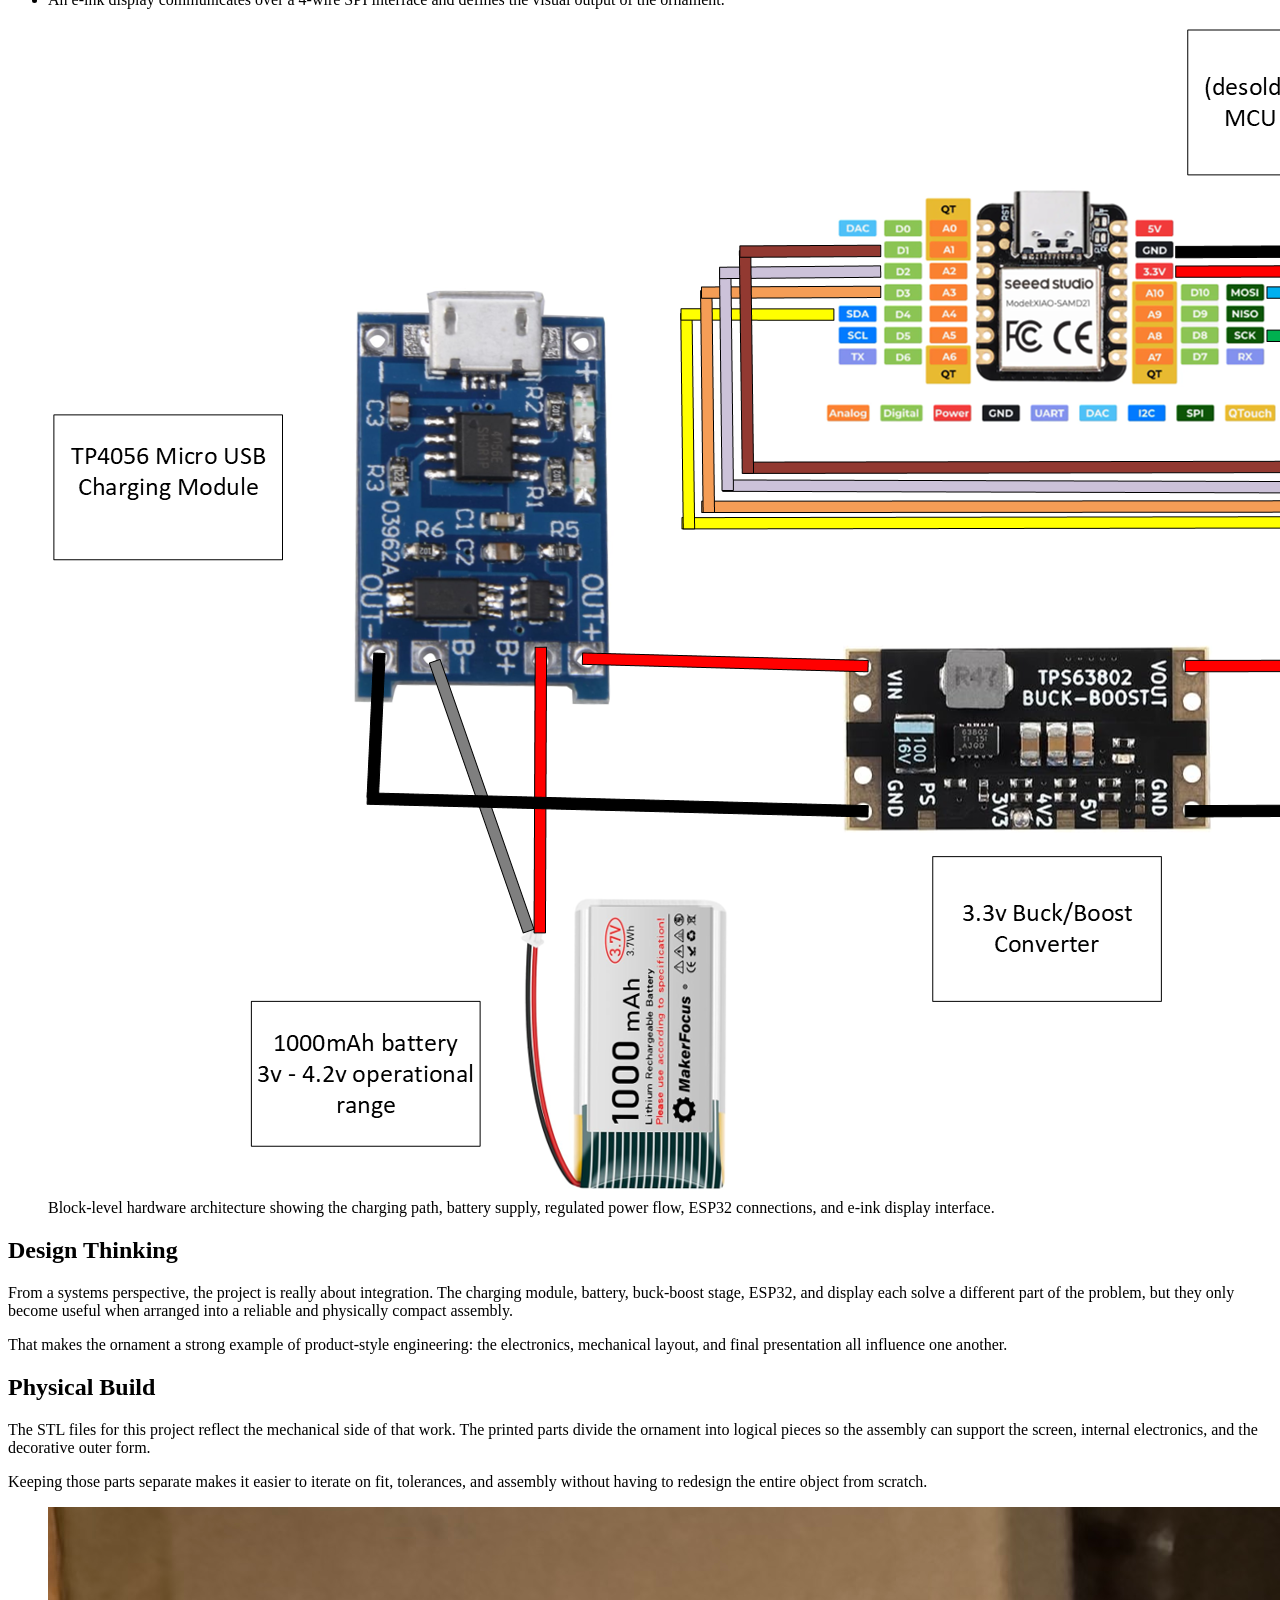
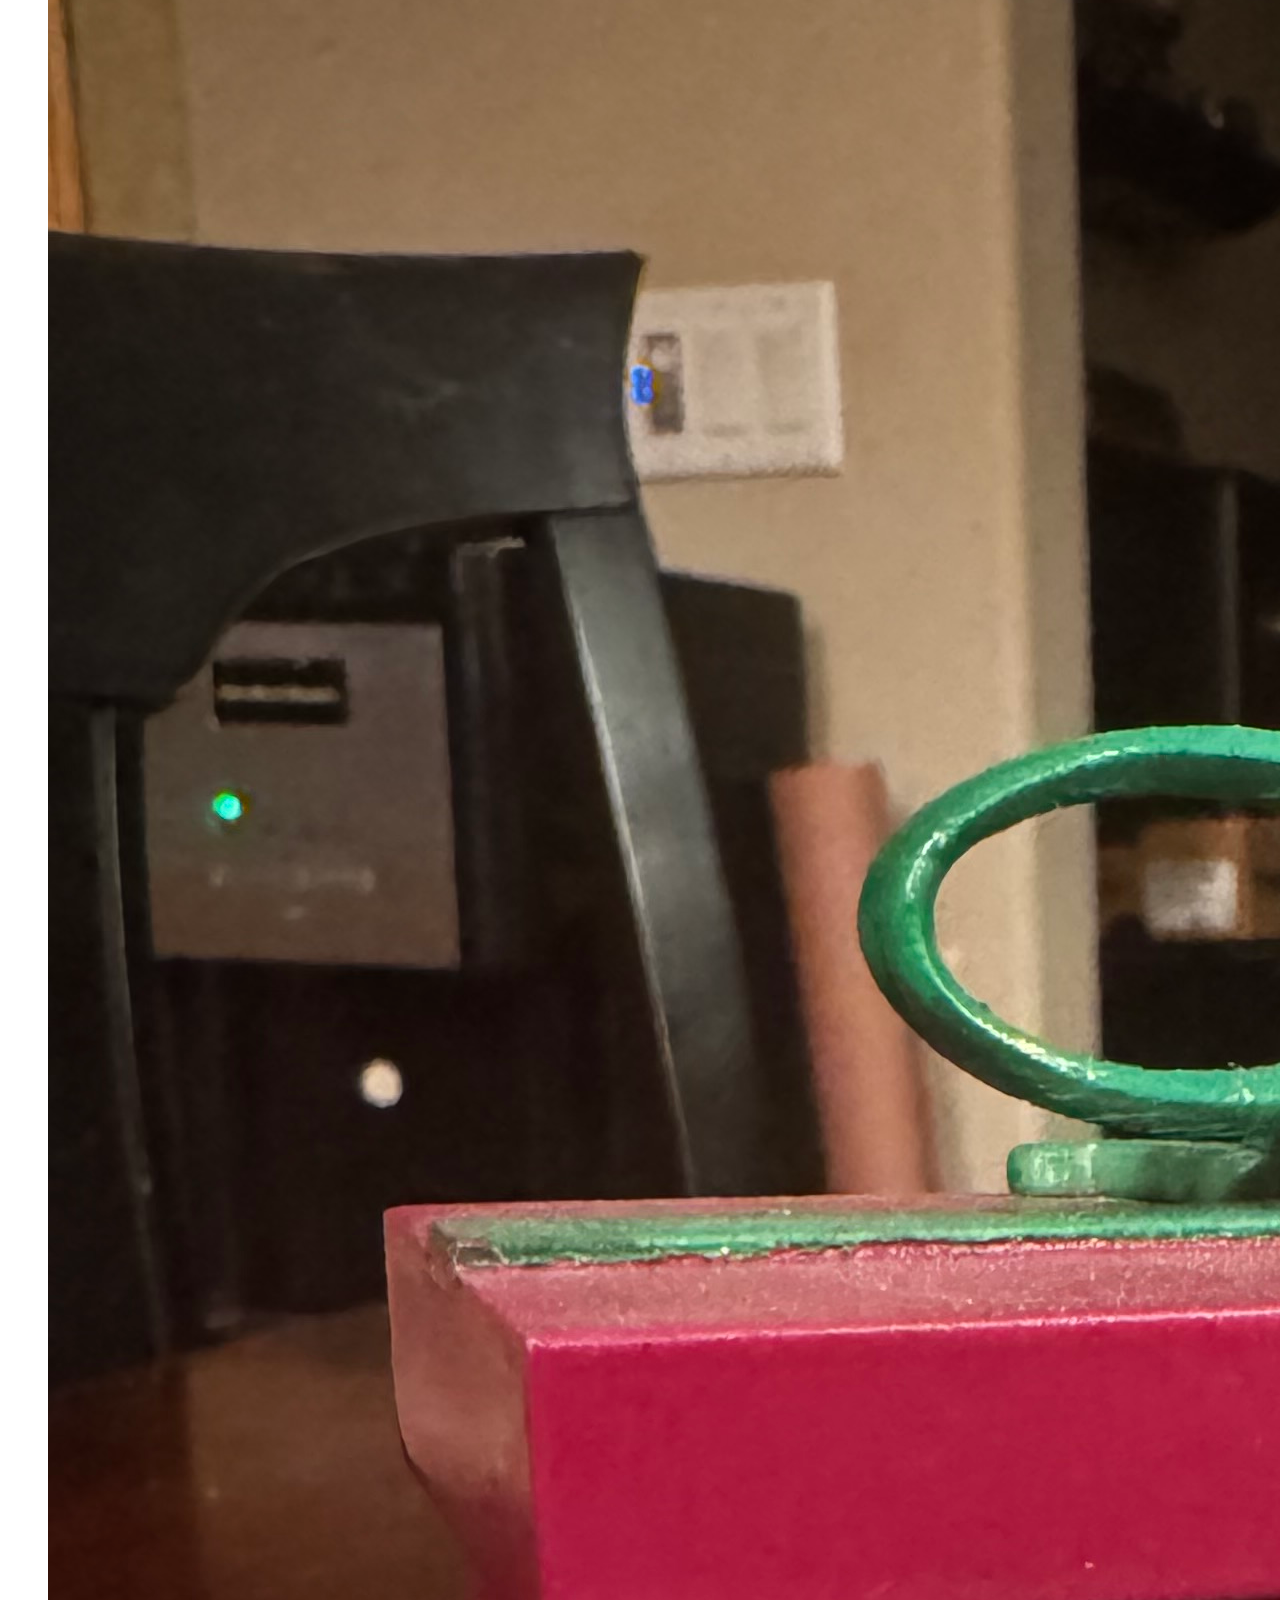
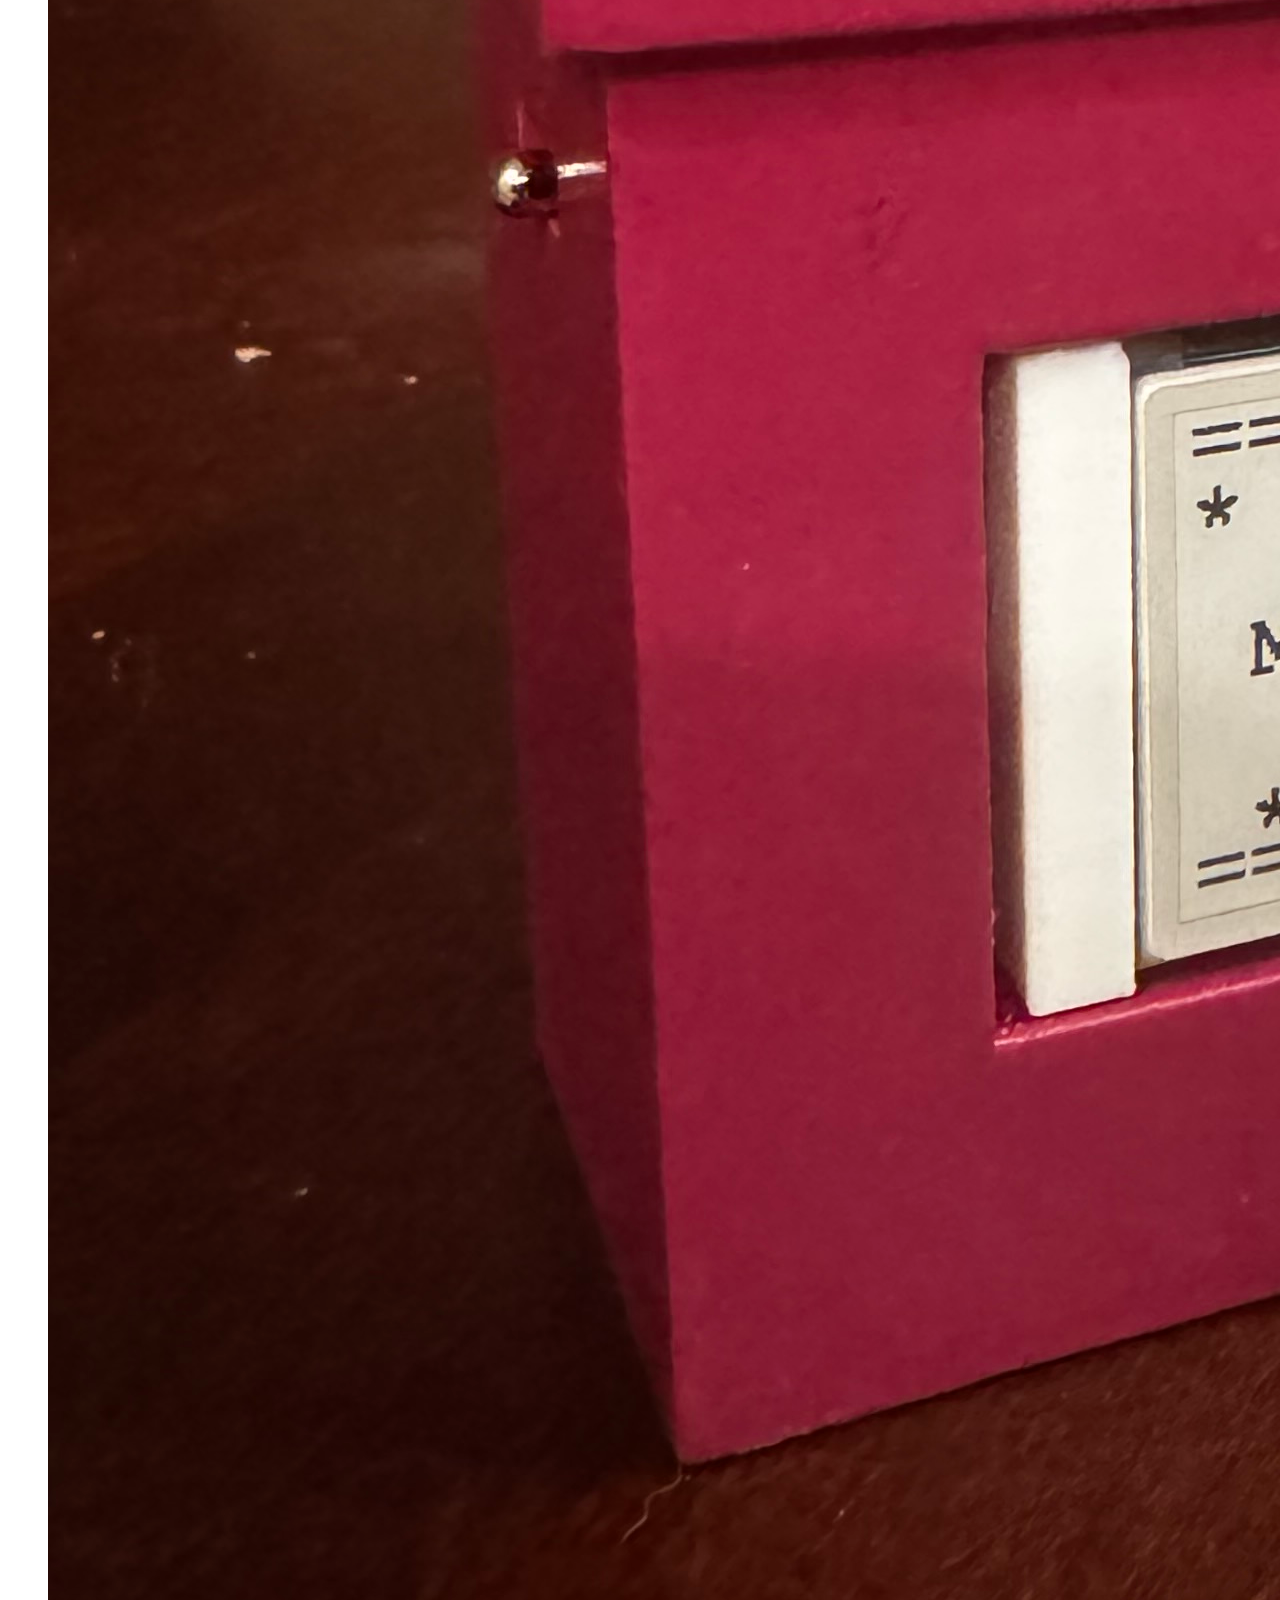
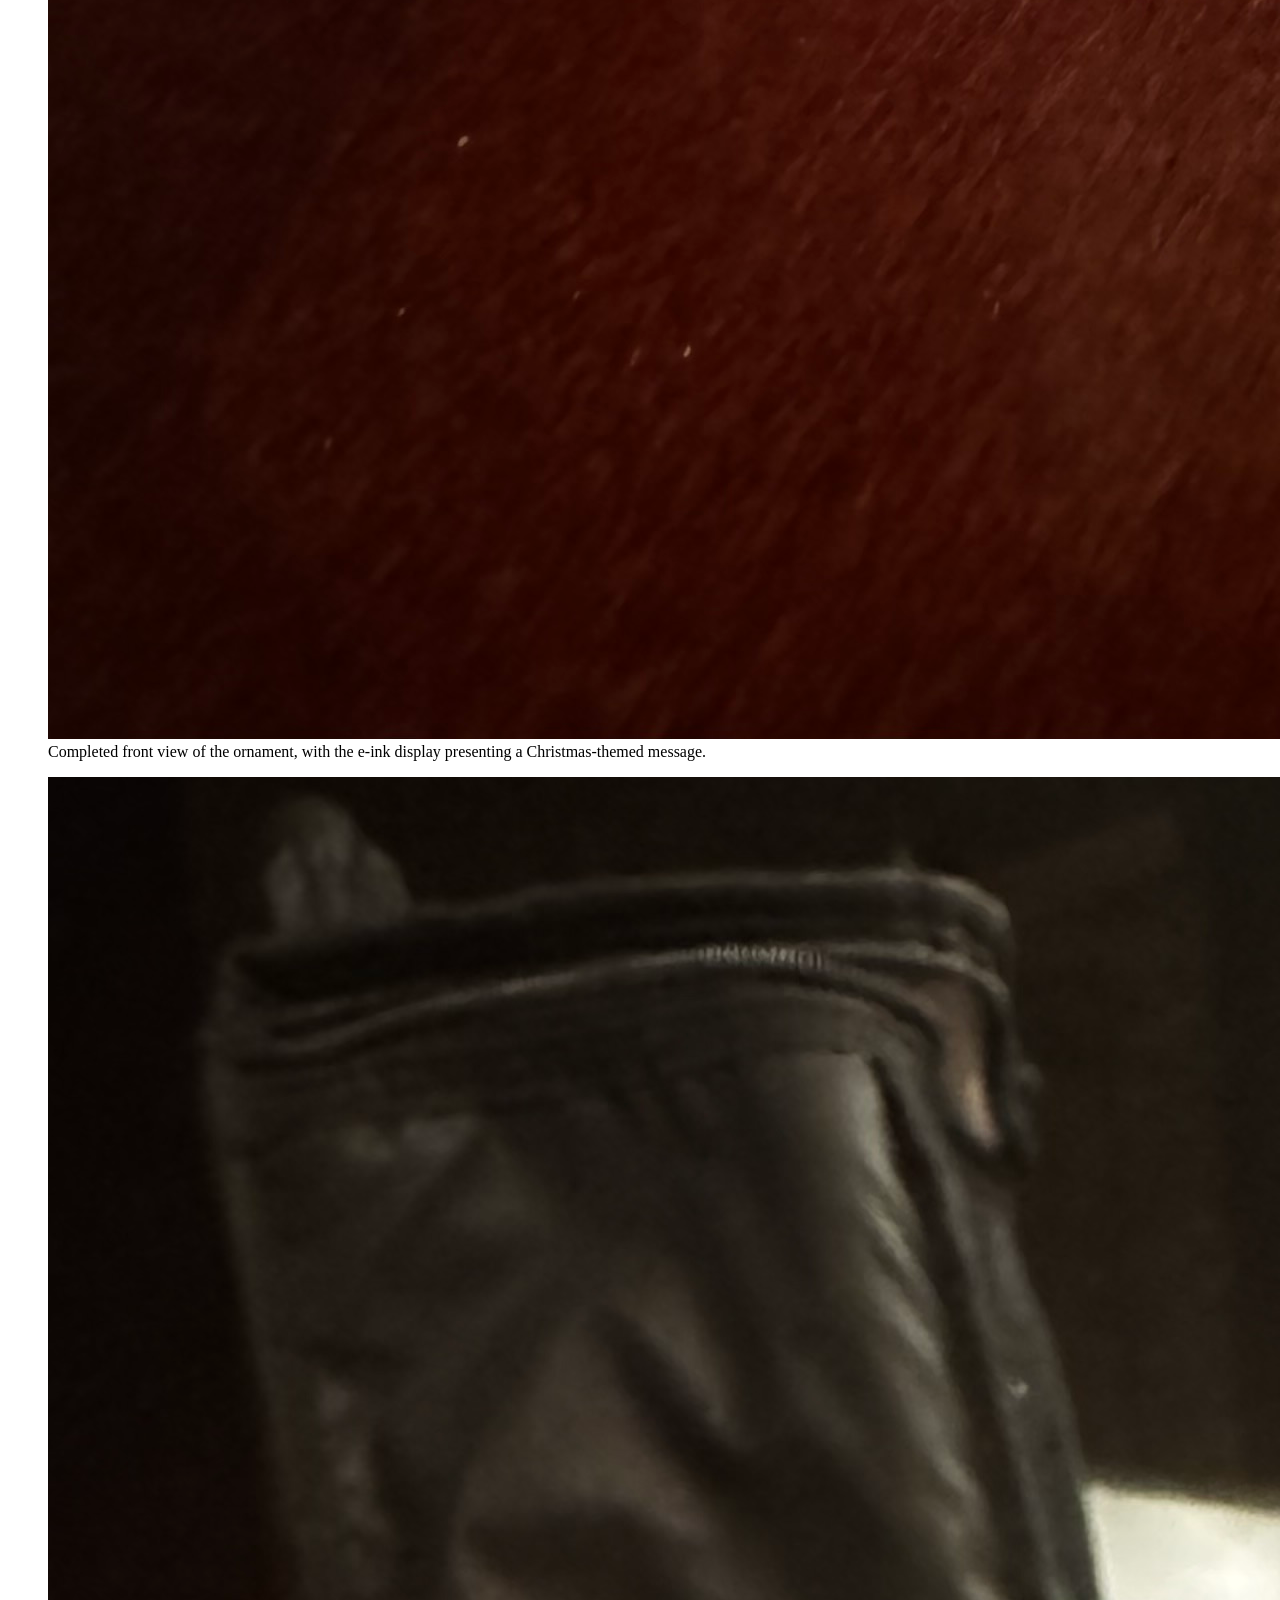
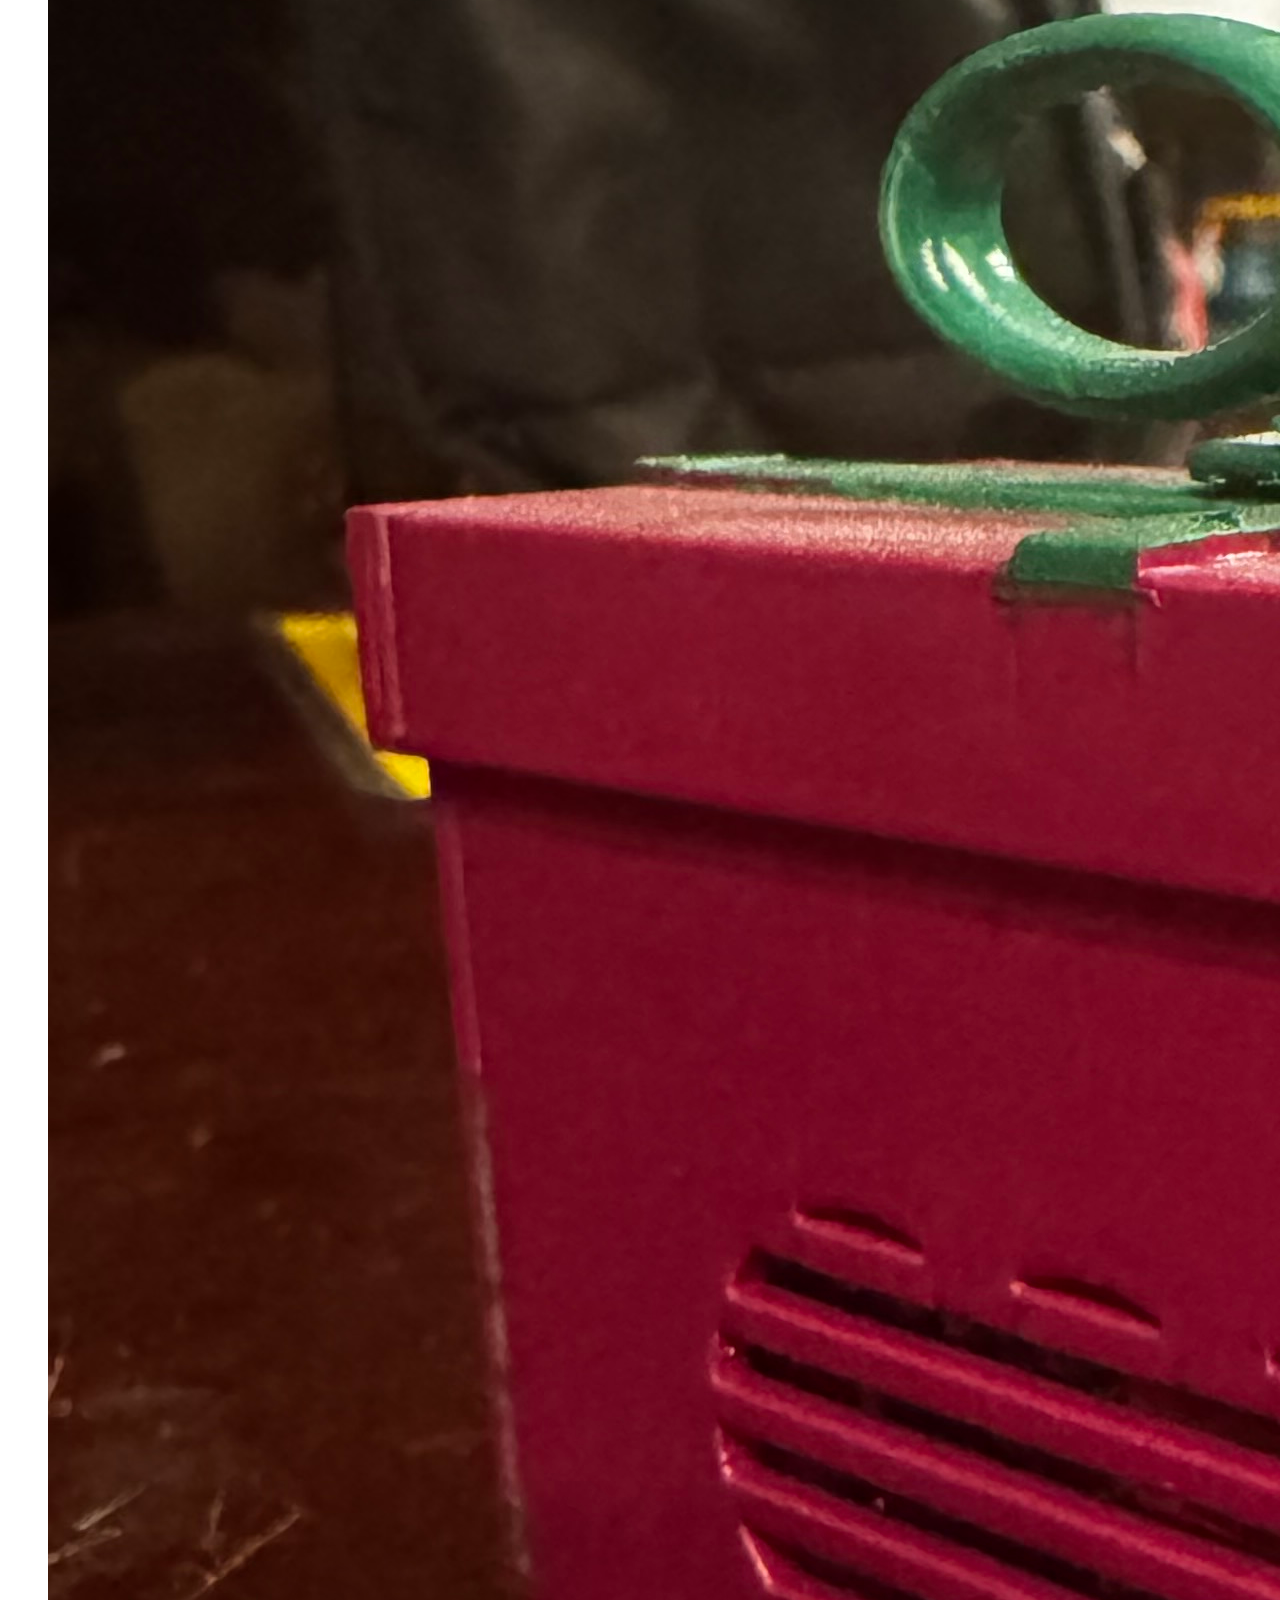
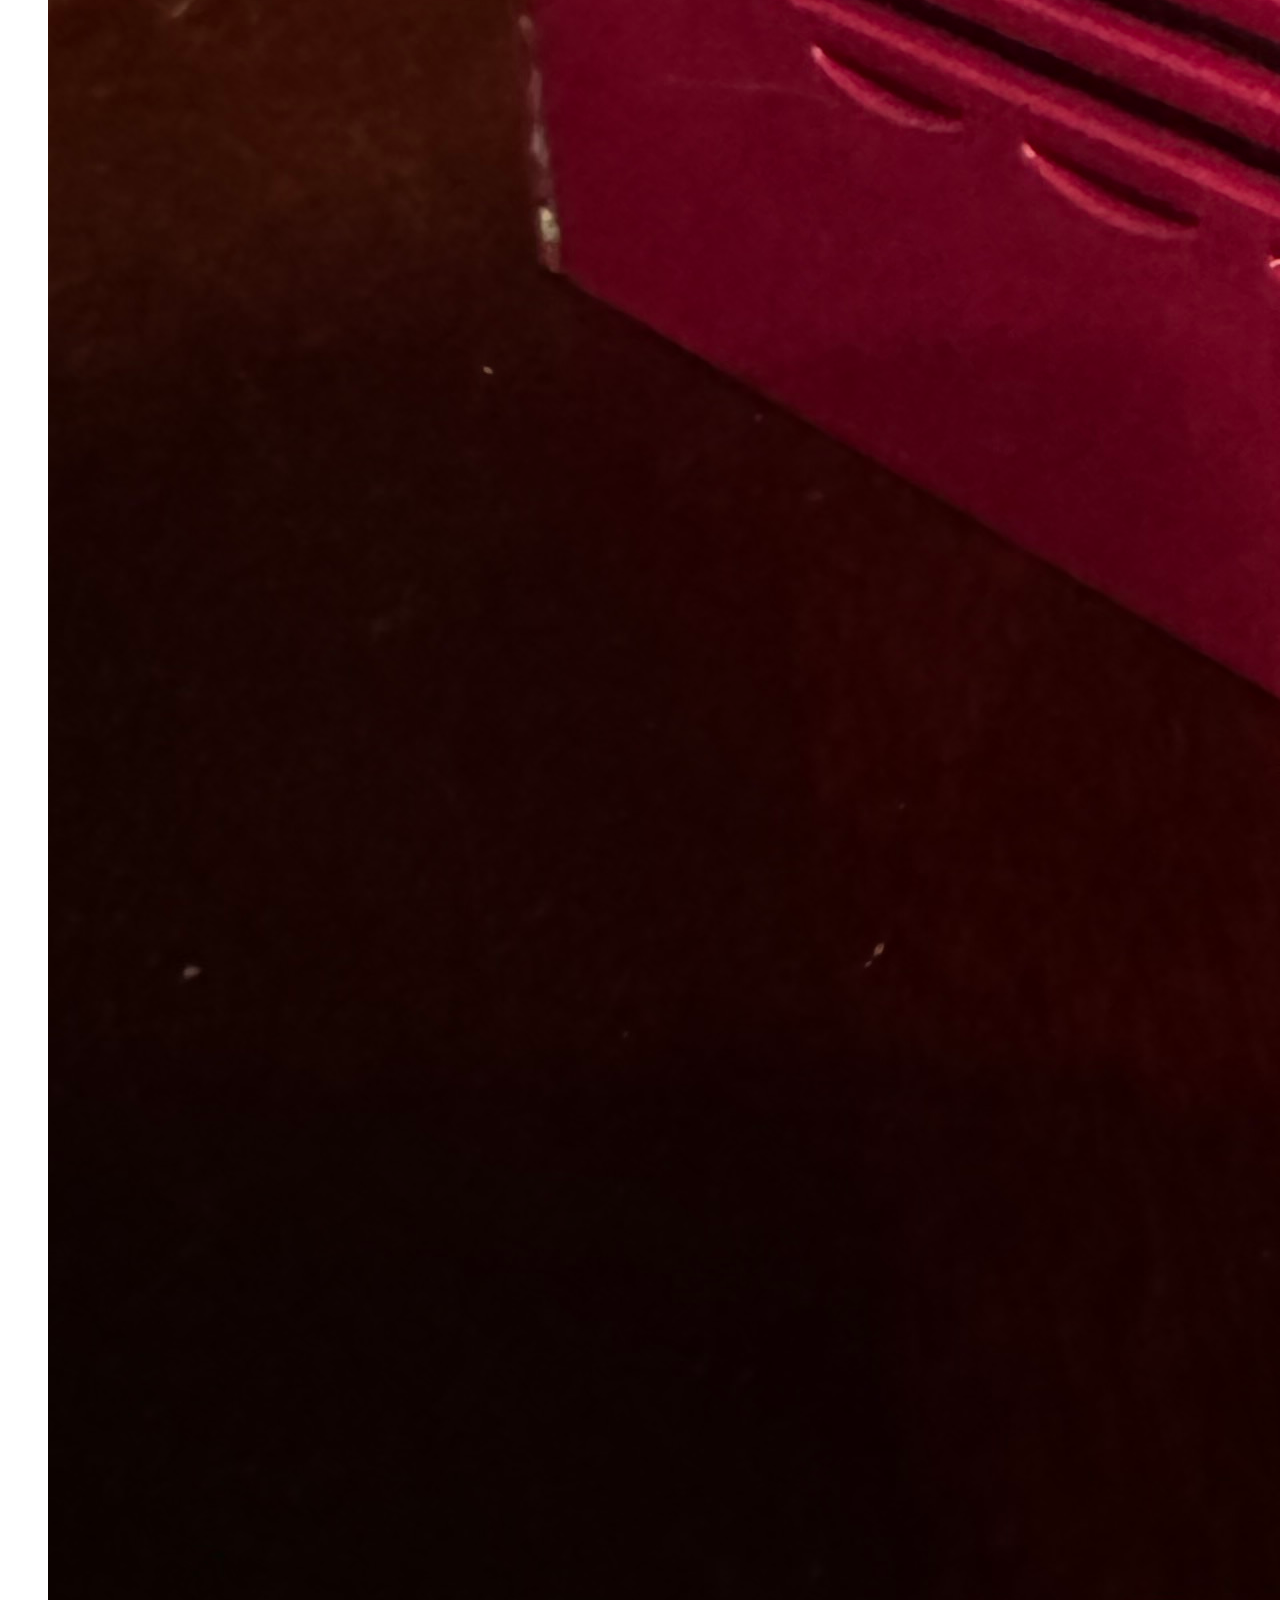
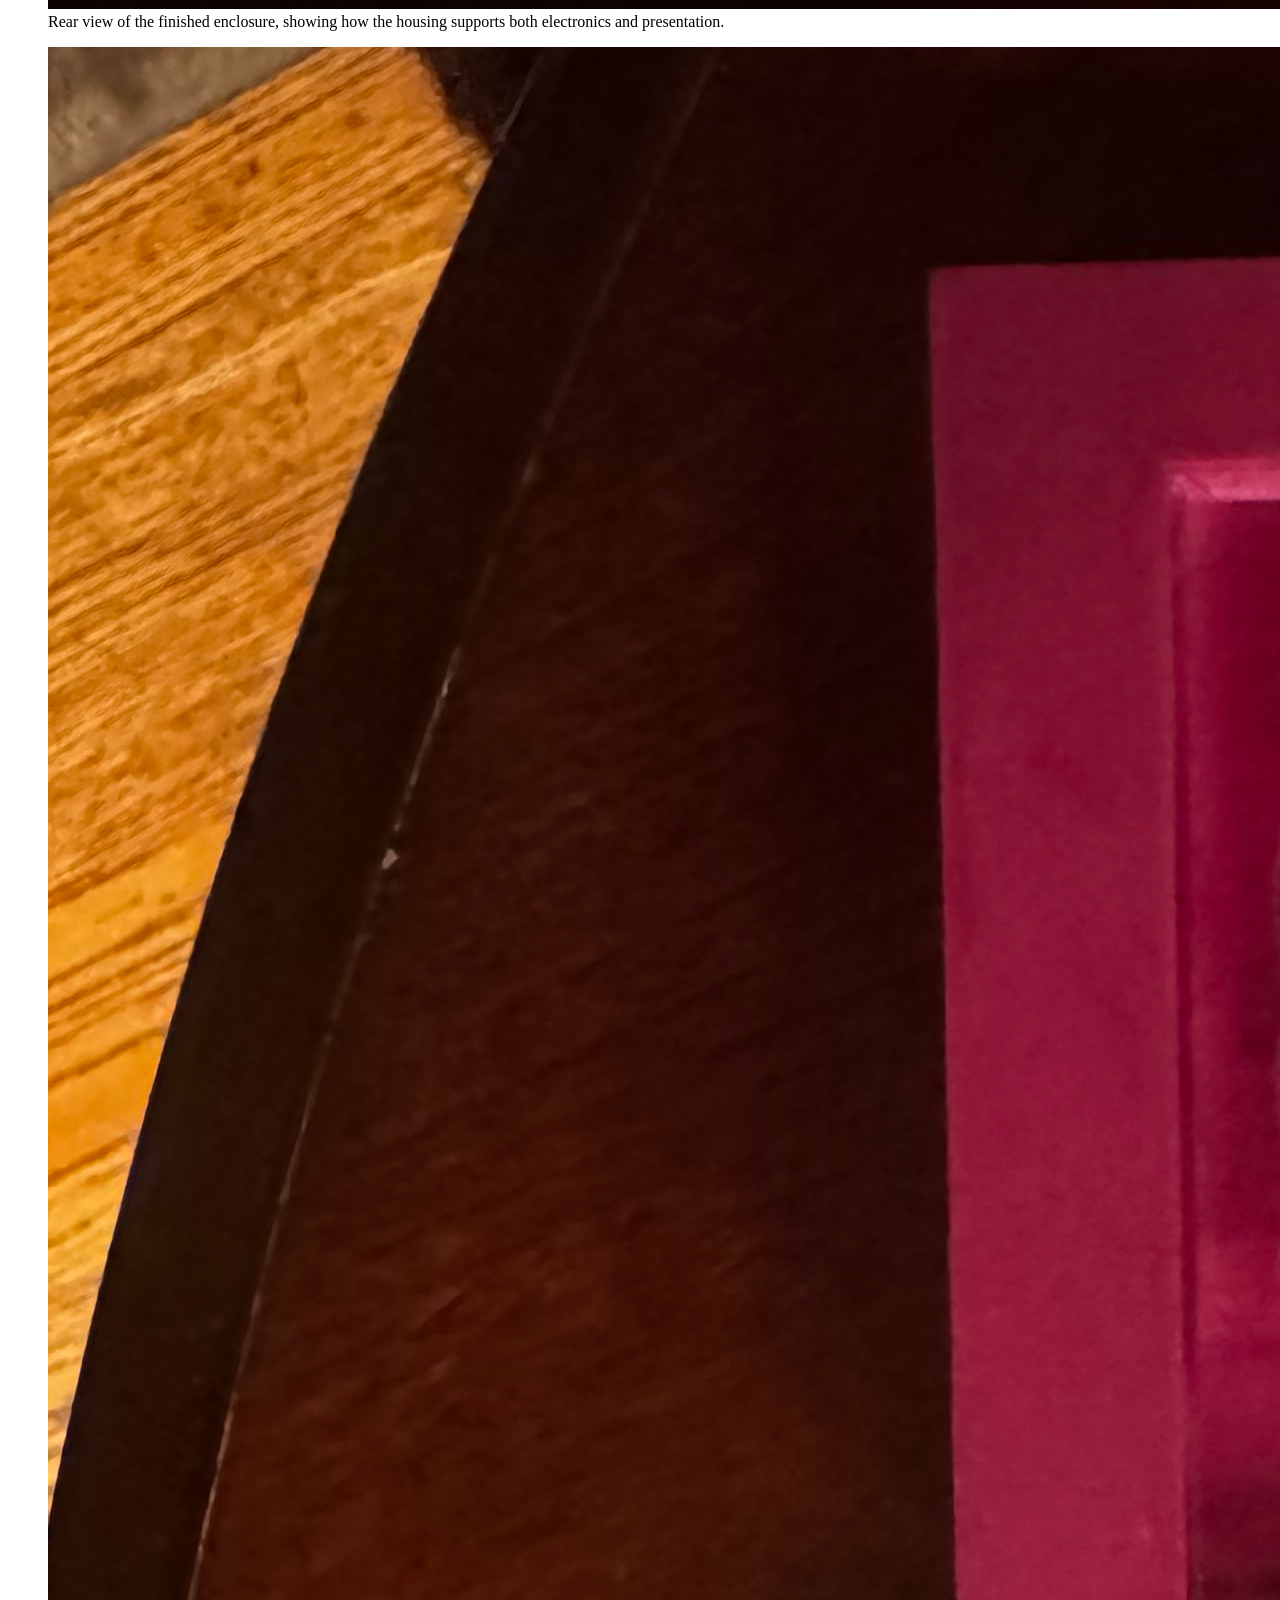
<file: projects/ornament-project/index.html>
<!DOCTYPE html>
<html lang="en">
<head>
  <meta charset="UTF-8">
  <meta name="viewport" content="width=device-width, initial-scale=1.0">
  <title>ESP32 Ornament | Joey Squillaci</title>
  <meta
    name="description"
    content="Interactive ESP32 ornament featuring embedded hardware, an e-ink display, battery power, and a custom 3D-printed enclosure."
  >
  <link rel="preload" href="stl/Body.stl" as="fetch">
  <link rel="preload" href="stl/Bow.stl" as="fetch">
  <link rel="preload" href="stl/Enclosure.stl" as="fetch">
  <link rel="preload" href="stl/Enclosure Closing Side.stl" as="fetch">
  <link rel="preconnect" href="https://fonts.googleapis.com">
  <link rel="preconnect" href="https://fonts.gstatic.com" crossorigin>
  <link
    href="https://fonts.googleapis.com/css2?family=Inter:wght@400;500;600;700;800&display=swap"
    rel="stylesheet"
  >
  <link rel="stylesheet" href="https://www.heythereitsjoey.com/styles.css">
</head>
<body>
  <div class="page-shell">
    <div class="hero-glow" aria-hidden="true"></div>
    <header class="site-header">
      <nav class="nav container">
        <button class="nav-toggle" type="button" aria-expanded="false" aria-label="Toggle navigation">
          <span></span>
          <span></span>
        </button>
        <div class="nav-links">
          <a href="../../index.html#top">Home</a>
          <div class="nav-group">
            <button class="nav-group__toggle" type="button" aria-expanded="false">Projects</button>
            <div class="nav-group__menu">
              <a href="../../all-projects.html">All Projects</a>
              <a href="../../projects/options-hub/index.html">Options Hub</a>
              <a href="../../projects/16-bit-carry-select-adder/index.html">16-Bit Carry Select Adder</a>
              <a href="../../projects/inventus-internship/index.html">Inventus Power</a>
              <a href="../../projects/ornament-project/index.html">ESP32 Ornament</a>
              <a href="../../projects/bluetooth-wii-remote/index.html">Bluetooth Wii Remote</a>
              <a href="../../projects/equity-education/index.html">Equity Education</a>
              <a data-feature="trades" href="../../projects/trades-ai-training/index.html">TRADES: AI Training</a>
            </div>
          </div>
          <a href="../../experience.html">Experience</a>
        </div>
      </nav>
    </header>

    <main class="project-page">
      <section class="section container">
        <div class="project-hero">
          <div class="project-hero__copy reveal">
            <p class="eyebrow">Personal Build | Embedded Hardware</p>
            <h1>ESP32 Ornament</h1>
            <div class="project-card__tags project-hero__tags">
              <span>ESP32</span>
              <span>E-Ink Display</span>
              <span>Charging Module</span>
              <span>Buck-Boost Power</span>
              <span>3D Printing</span>
            </div>
            <p>
              This project was intended to create a holiday ornament that behaves
              like a small embedded product rather than a static decoration. The
              build combines an ESP32, a charging module, a buck-boost converter,
              and an e-ink display to show different Christmas-themed messages in
              a battery-powered enclosure.
            </p>
            <p>
              What makes the project interesting is the combination of system design
              and physical presentation. The electronics needed to charge safely,
              regulate power for the display and controller, and fit into a compact
              ornament enclosure that still looked intentional as a finished object.
              That made it a strong exercise in moving between embedded hardware,
              display integration, and enclosure design.
            </p>
          </div>

          <aside class="project-image-placeholder project-image-placeholder--top reveal" aria-label="Main ESP32 ornament photo">
            <img
              class="project-image-placeholder__image"
              src="assets/1.jpg"
              alt="Main internal view of the ESP32 ornament showing the ESP32, charging module, buck-boost converter, and battery"
            >
            <p class="project-image-caption">Primary internal view of the ornament electronics package.</p>
          </aside>
        </div>
      </section>

      <section class="section container">
        <div class="metric-grid">
          <article class="metric-card reveal">
            <strong>Power Source</strong>
            <span>1000 mAh battery with charging and regulated conversion</span>
          </article>
          <article class="metric-card reveal">
            <strong>Control</strong>
            <span>ESP32-based control for display behavior and message updates</span>
          </article>
          <article class="metric-card reveal">
            <strong>Display</strong>
            <span>E-ink display connected over a 4-wire SPI interface</span>
          </article>
          <article class="metric-card reveal">
            <strong>Fabrication</strong>
            <span>Custom multi-part enclosure prepared for 3D printing and assembly</span>
          </article>
        </div>
      </section>

      <section class="section container">
        <div class="content-grid">
          <article class="content-panel reveal">
            <h2>Project Overview</h2>
            <p>
              The goal of this build was to create an ornament that could display
              different Christmas-themed messages on an e-ink screen while staying
              self-contained and rechargeable. That meant planning around the display,
              the ESP32 control path, the power architecture, and the shape of the
              enclosure all at the same time.
            </p>
            <p>
              Instead of treating the enclosure as an afterthought, the project was
              structured from the start as both an electronics problem and a product
              packaging problem. The electronics stack had to be compact and practical,
              while the final result still needed to look like a finished ornament rather
              than an exposed prototype.
            </p>
          </article>

          <article class="content-panel reveal">
            <h2>Architecture</h2>
            <ul>
              <li>A TP4056 charging module handles battery charging from Micro USB input.</li>
              <li>A 1000 mAh battery provides the portable power source for the ornament.</li>
              <li>A buck/boost converter regulates the voltage for the rest of the system.</li>
              <li>An ESP32 acts as the main controller for message logic and system behavior.</li>
              <li>An e-ink display communicates over a 4-wire SPI interface and defines the visual output of the ornament.</li>
            </ul>
          </article>
        </div>
      </section>

      <section class="section container">
        <figure class="project-figure reveal">
          <img
            class="project-figure__image"
            src="assets/OrnamentBlockDiagram.png"
            alt="Block diagram of the ornament hardware showing charger, battery, buck-boost converter, MCU, and e-ink display"
          >
          <figcaption class="project-figure__caption">
            Block-level hardware architecture showing the charging path, battery supply,
            regulated power flow, ESP32 connections, and e-ink display interface.
          </figcaption>
        </figure>
      </section>

      <section class="section container">
        <div class="content-grid">
          <article class="content-panel reveal">
            <h2>Design Thinking</h2>
            <p>
              From a systems perspective, the project is really about integration.
              The charging module, battery, buck-boost stage, ESP32, and display each
              solve a different part of the problem, but they only become useful when
              arranged into a reliable and physically compact assembly.
            </p>
            <p>
              That makes the ornament a strong example of product-style engineering:
              the electronics, mechanical layout, and final presentation all influence
              one another.
            </p>
          </article>

          <article class="content-panel reveal">
            <h2>Physical Build</h2>
            <p>
              The STL files for this project reflect the mechanical side of that work.
              The printed parts divide the ornament into logical pieces so the assembly
              can support the screen, internal electronics, and the decorative outer form.
            </p>
            <p>
              Keeping those parts separate makes it easier to iterate on fit, tolerances,
              and assembly without having to redesign the entire object from scratch.
            </p>
          </article>
        </div>
      </section>

      <section class="section container">
        <div class="project-gallery project-gallery--three">
          <figure class="project-gallery-card reveal">
            <img src="assets/2.jpg" alt="Front view of the completed ornament showing the e-ink display message">
            <figcaption>Completed front view of the ornament, with the e-ink display presenting a Christmas-themed message.</figcaption>
          </figure>
          <figure class="project-gallery-card reveal">
            <img src="assets/3.jpg" alt="Rear view of the ornament showing the back housing and external details">
            <figcaption>Rear view of the finished enclosure, showing how the housing supports both electronics and presentation.</figcaption>
          </figure>
          <figure class="project-gallery-card reveal">
            <img src="assets/4.jpg" alt="Exploded view of the ESP32 ornament showing the enclosure parts and internal electronics">
            <figcaption>Exploded assembly view highlighting the internal packaging of the electronics and the multi-part printed shell.</figcaption>
          </figure>
        </div>
      </section>

      <section class="section container">
        <div class="section-heading reveal">
          <p class="eyebrow">3D model views</p>
          <h2>Interactive STL previews of the printed ornament components.</h2>
          <p>
            These model views let the individual printed parts be inspected separately
            before they are assembled into the final ornament.
          </p>
        </div>
        <div class="stl-viewer-grid">
          <article class="stl-viewer-card reveal">
            <h3>Body</h3>
            <div
              class="stl-viewer"
              data-stl-src="stl/Body.stl"
              data-model-name="Ornament Body"
            >
              <div class="stl-viewer__status">Loading `Body.stl`...</div>
            </div>
          </article>

          <article class="stl-viewer-card reveal">
            <h3>Bow</h3>
            <div
              class="stl-viewer"
              data-stl-src="stl/Bow.stl"
              data-model-name="Ornament Bow"
            >
              <div class="stl-viewer__status">Loading `Bow.stl`...</div>
            </div>
          </article>

          <article class="stl-viewer-card reveal">
            <h3>Enclosure</h3>
            <div
              class="stl-viewer"
              data-stl-src="stl/Enclosure.stl"
              data-model-name="Ornament Enclosure"
            >
              <div class="stl-viewer__status">Loading `Enclosure.stl`...</div>
            </div>
          </article>

          <article class="stl-viewer-card reveal">
            <h3>Enclosure Closing Side</h3>
            <div
              class="stl-viewer"
              data-stl-src="stl/Enclosure Closing Side.stl"
              data-model-name="Ornament Enclosure Closing Side"
            >
              <div class="stl-viewer__status">Loading `Enclosure Closing Side.stl`...</div>
            </div>
          </article>
        </div>
      </section>
    </main>
  </div>

  <script src="../../script.js?v=2026-11-12"></script>
  <script type="module" src="https://www.heythereitsjoey.com/stl-viewer.js"></script>
</body>
</html>
</file>
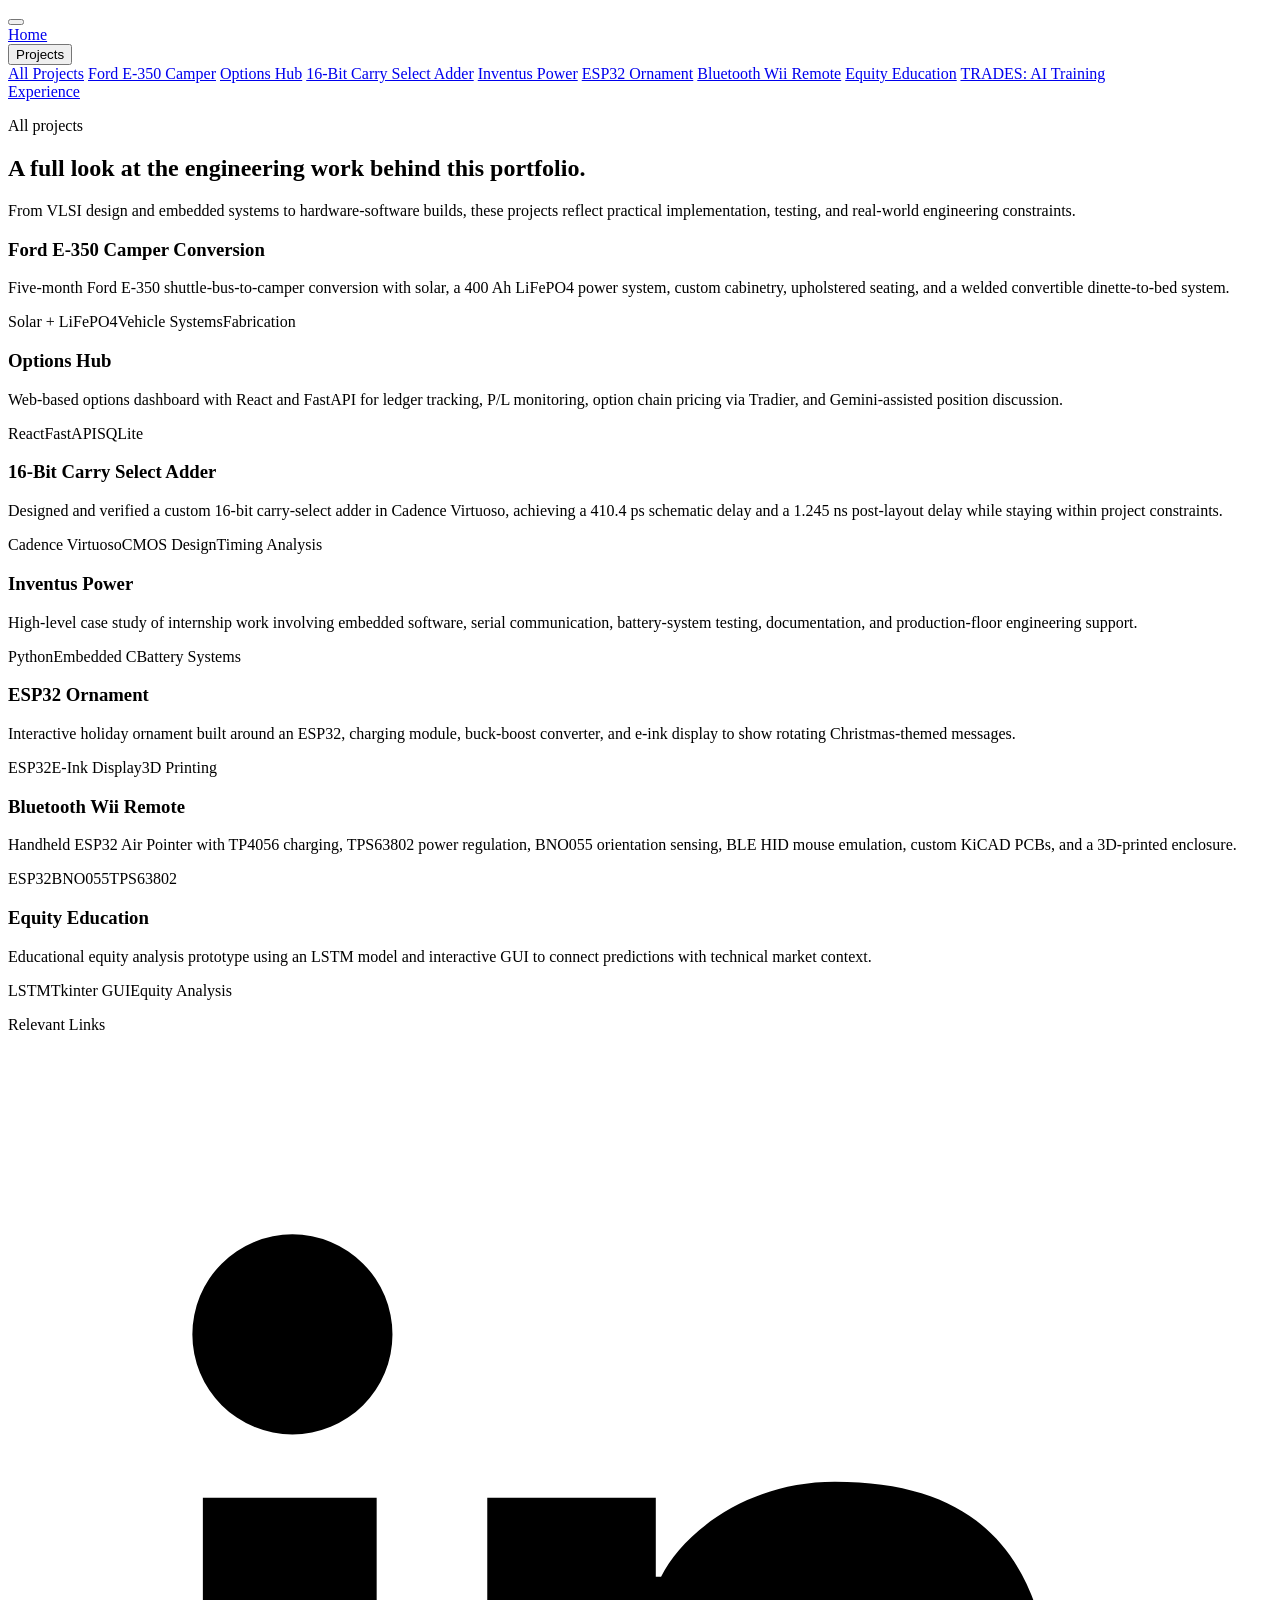
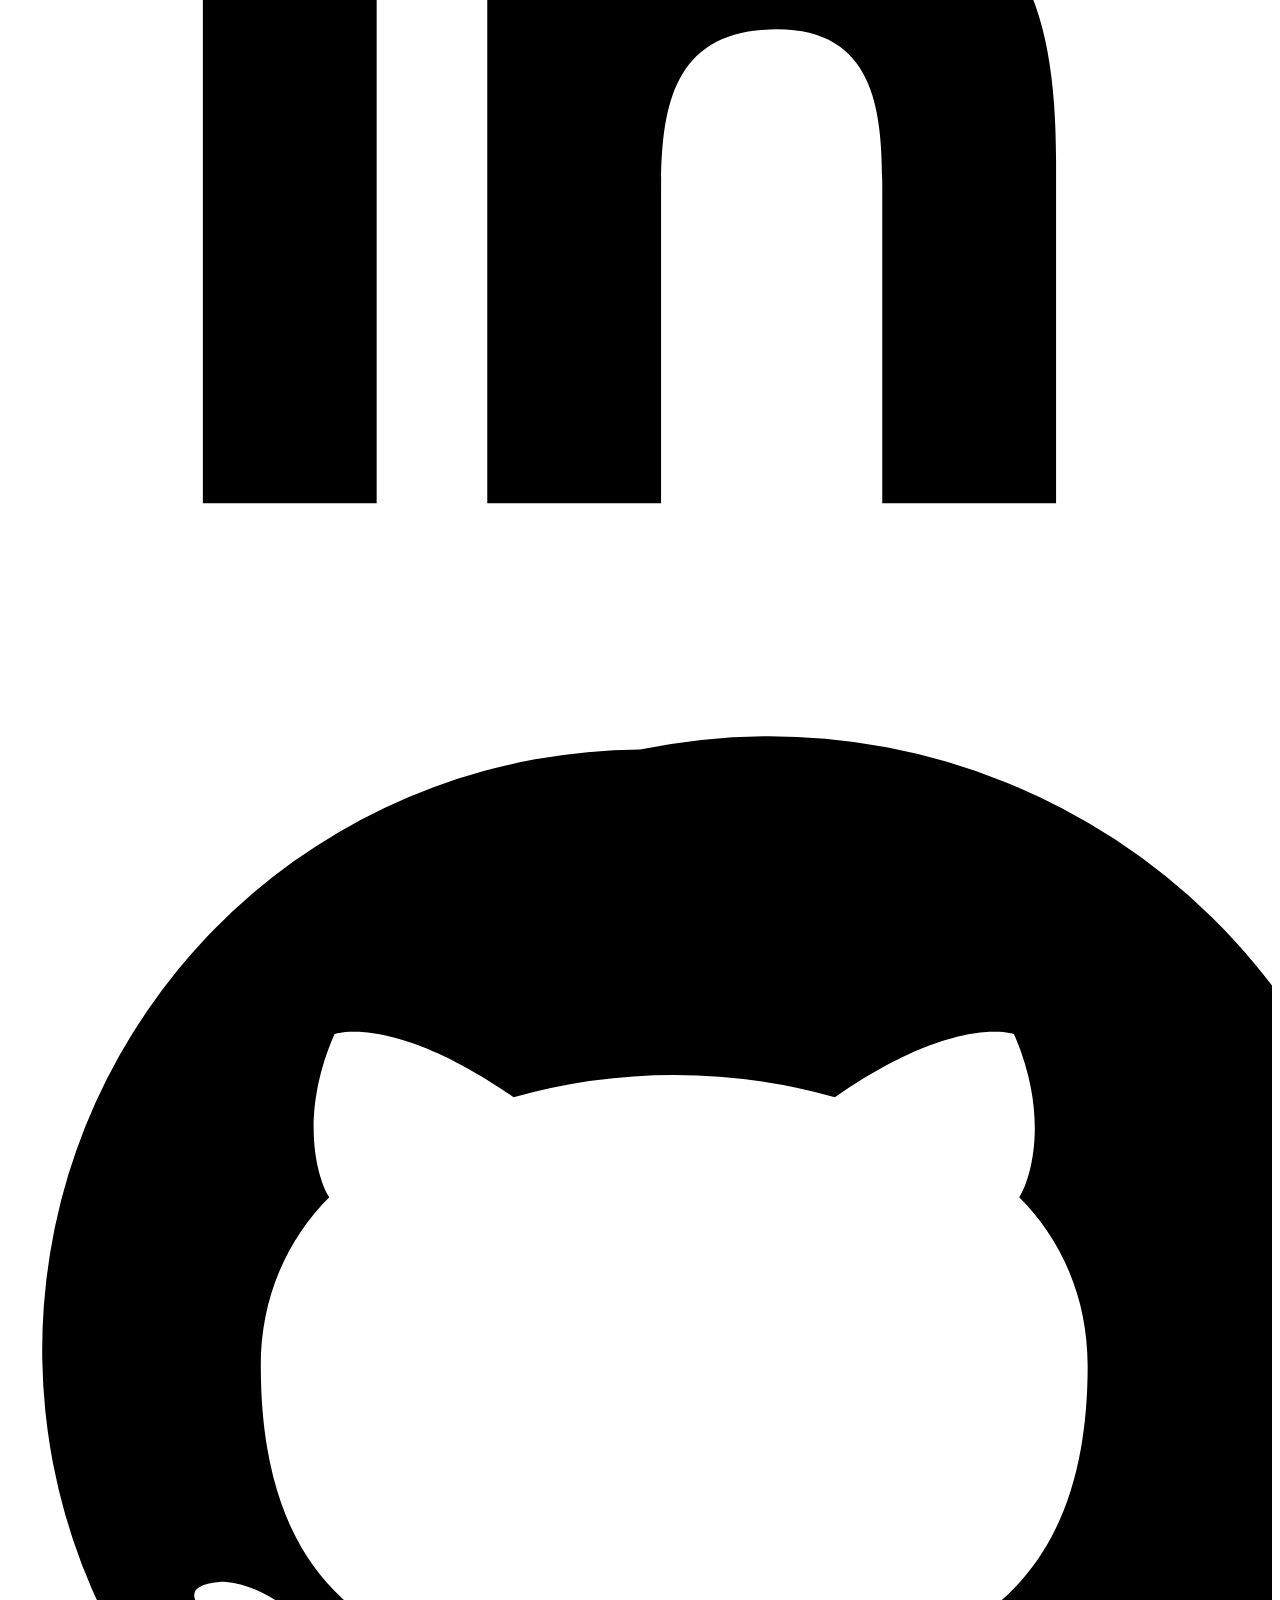
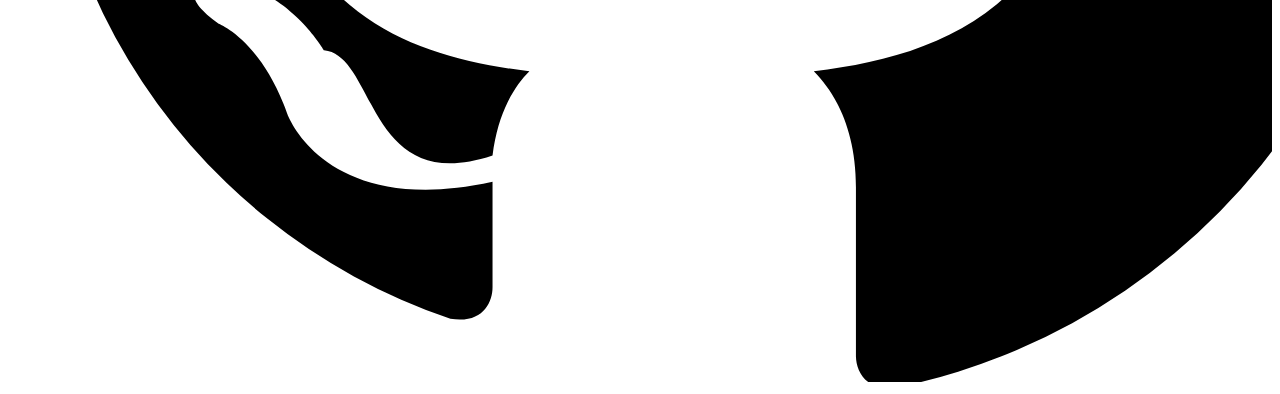
<file: all-projects.html>
<!DOCTYPE html>
<html lang="en">
<head>
  <meta charset="UTF-8">
  <meta name="viewport" content="width=device-width, initial-scale=1.0">
  <title>All Projects | Joey Squillaci</title>
  <meta
    name="description"
    content="Browse all engineering projects in Joey Squillaci's portfolio, including embedded systems, VLSI, and hardware-software builds."
  >
  <link rel="preconnect" href="https://fonts.googleapis.com">
  <link rel="preconnect" href="https://fonts.gstatic.com" crossorigin>
  <link
    href="https://fonts.googleapis.com/css2?family=Inter:wght@400;500;600;700;800&display=swap"
    rel="stylesheet"
  >
  <link rel="stylesheet" href="https://www.heythereitsjoey.com/styles.css">
</head>
<body>
  <div class="page-shell">
    <div class="hero-glow" aria-hidden="true"></div>
    <header class="site-header">
      <nav class="nav container">
        <button class="nav-toggle" type="button" aria-expanded="false" aria-label="Toggle navigation">
          <span></span>
          <span></span>
        </button>
        <div class="nav-links">
          <a href="index.html#top">Home</a>
          <div class="nav-group">
            <button class="nav-group__toggle" type="button" aria-expanded="false">Projects</button>
            <div class="nav-group__menu">
              <a href="all-projects.html">All Projects</a>
              <a href="projects/ford-e350-camper/index.html">Ford E-350 Camper</a>
              <a href="projects/options-hub/index.html">Options Hub</a>
              <a href="projects/16-bit-carry-select-adder/index.html">16-Bit Carry Select Adder</a>
              <a href="projects/inventus-internship/index.html">Inventus Power</a>
              <a href="projects/ornament-project/index.html">ESP32 Ornament</a>
              <a href="projects/bluetooth-wii-remote/index.html">Bluetooth Wii Remote</a>
              <a href="projects/equity-education/index.html">Equity Education</a>
              <a data-feature="trades" href="projects/trades-ai-training/index.html">TRADES: AI Training</a>
            </div>
          </div>
          <a href="experience.html">Experience</a>
        </div>
      </nav>
    </header>

    <main class="project-page" id="top">
      <section class="section container">
        <div class="section-heading reveal">
          <p class="eyebrow">All projects</p>
          <h2>A full look at the engineering work behind this portfolio.</h2>
          <p>
            From VLSI design and embedded systems to hardware-software builds,
            these projects reflect practical implementation, testing, and
            real-world engineering constraints.
          </p>
        </div>
      </section>

      <section class="section container">
        <div class="projects-grid projects-grid--stacked" id="projects-grid"></div>
      </section>
    </main>
  </div>

  <script src="script.js?v=2026-11-12"></script>
</body>
</html>
</file>
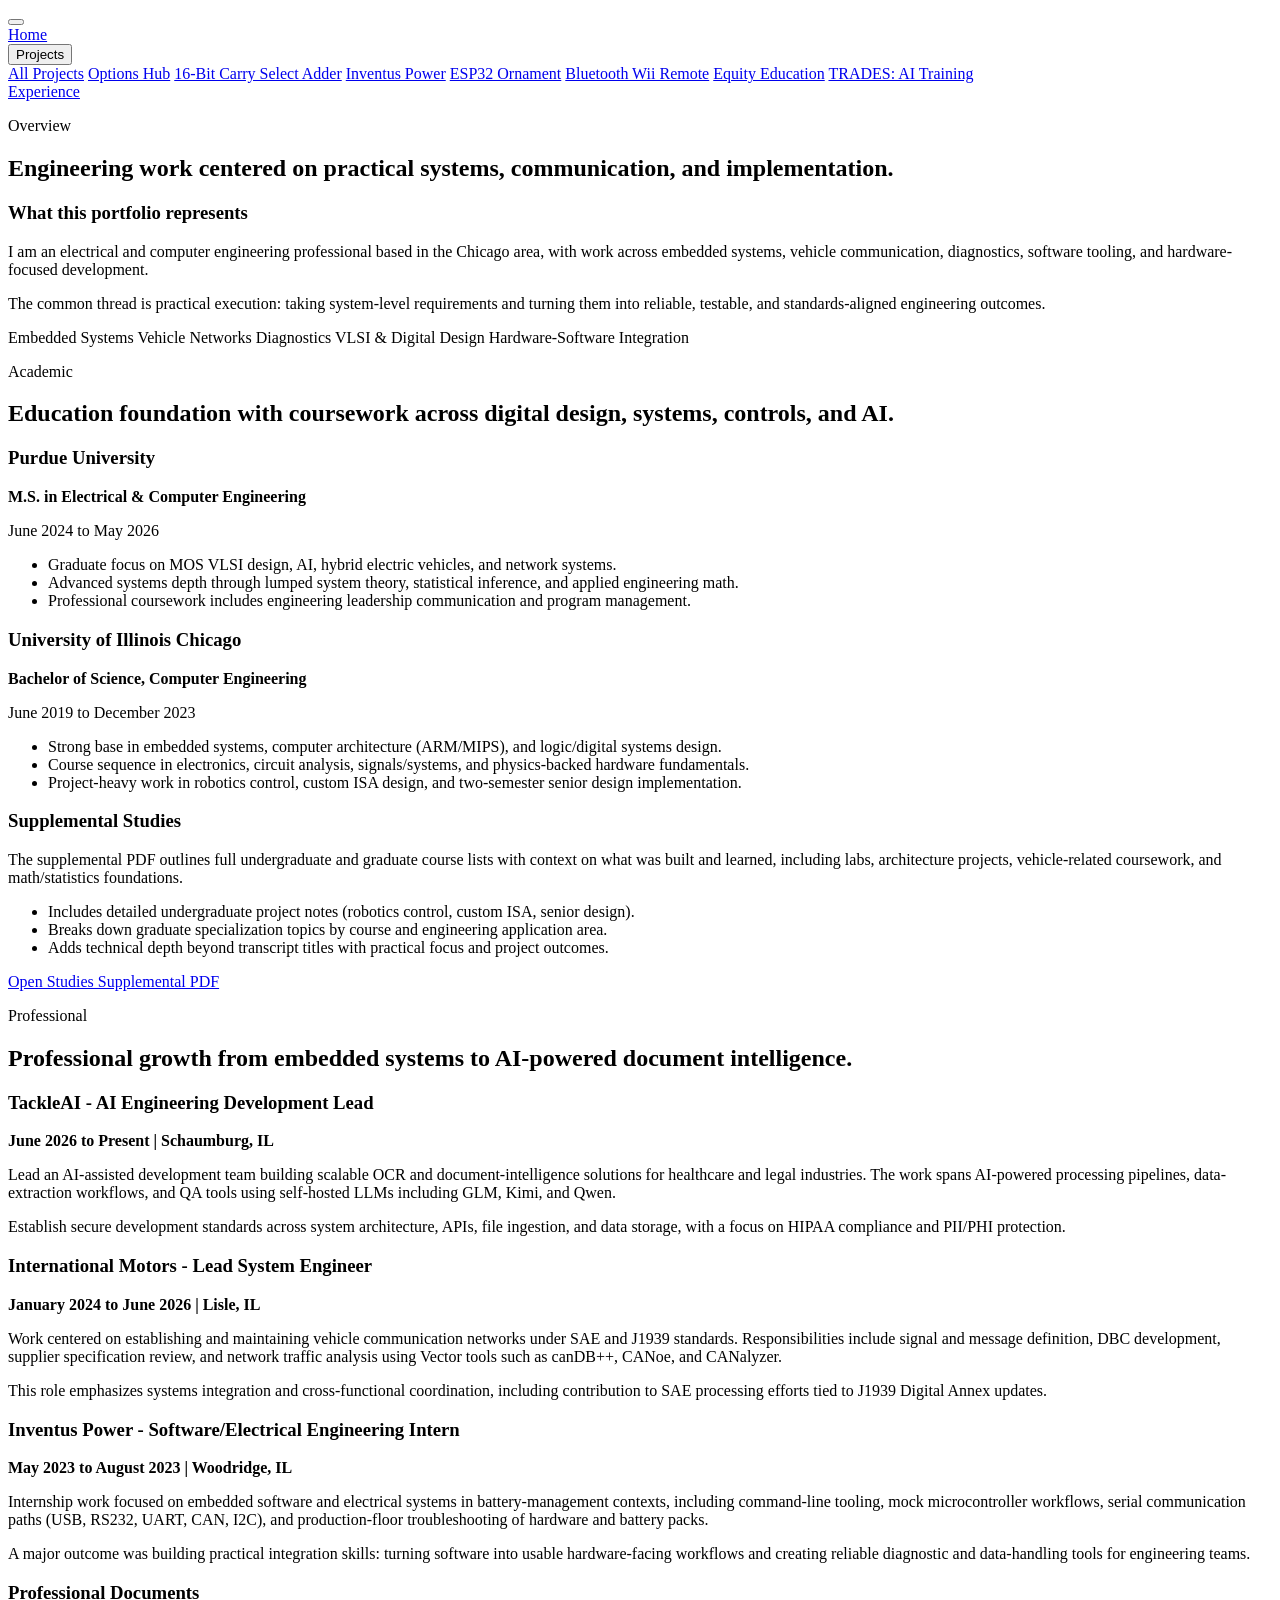
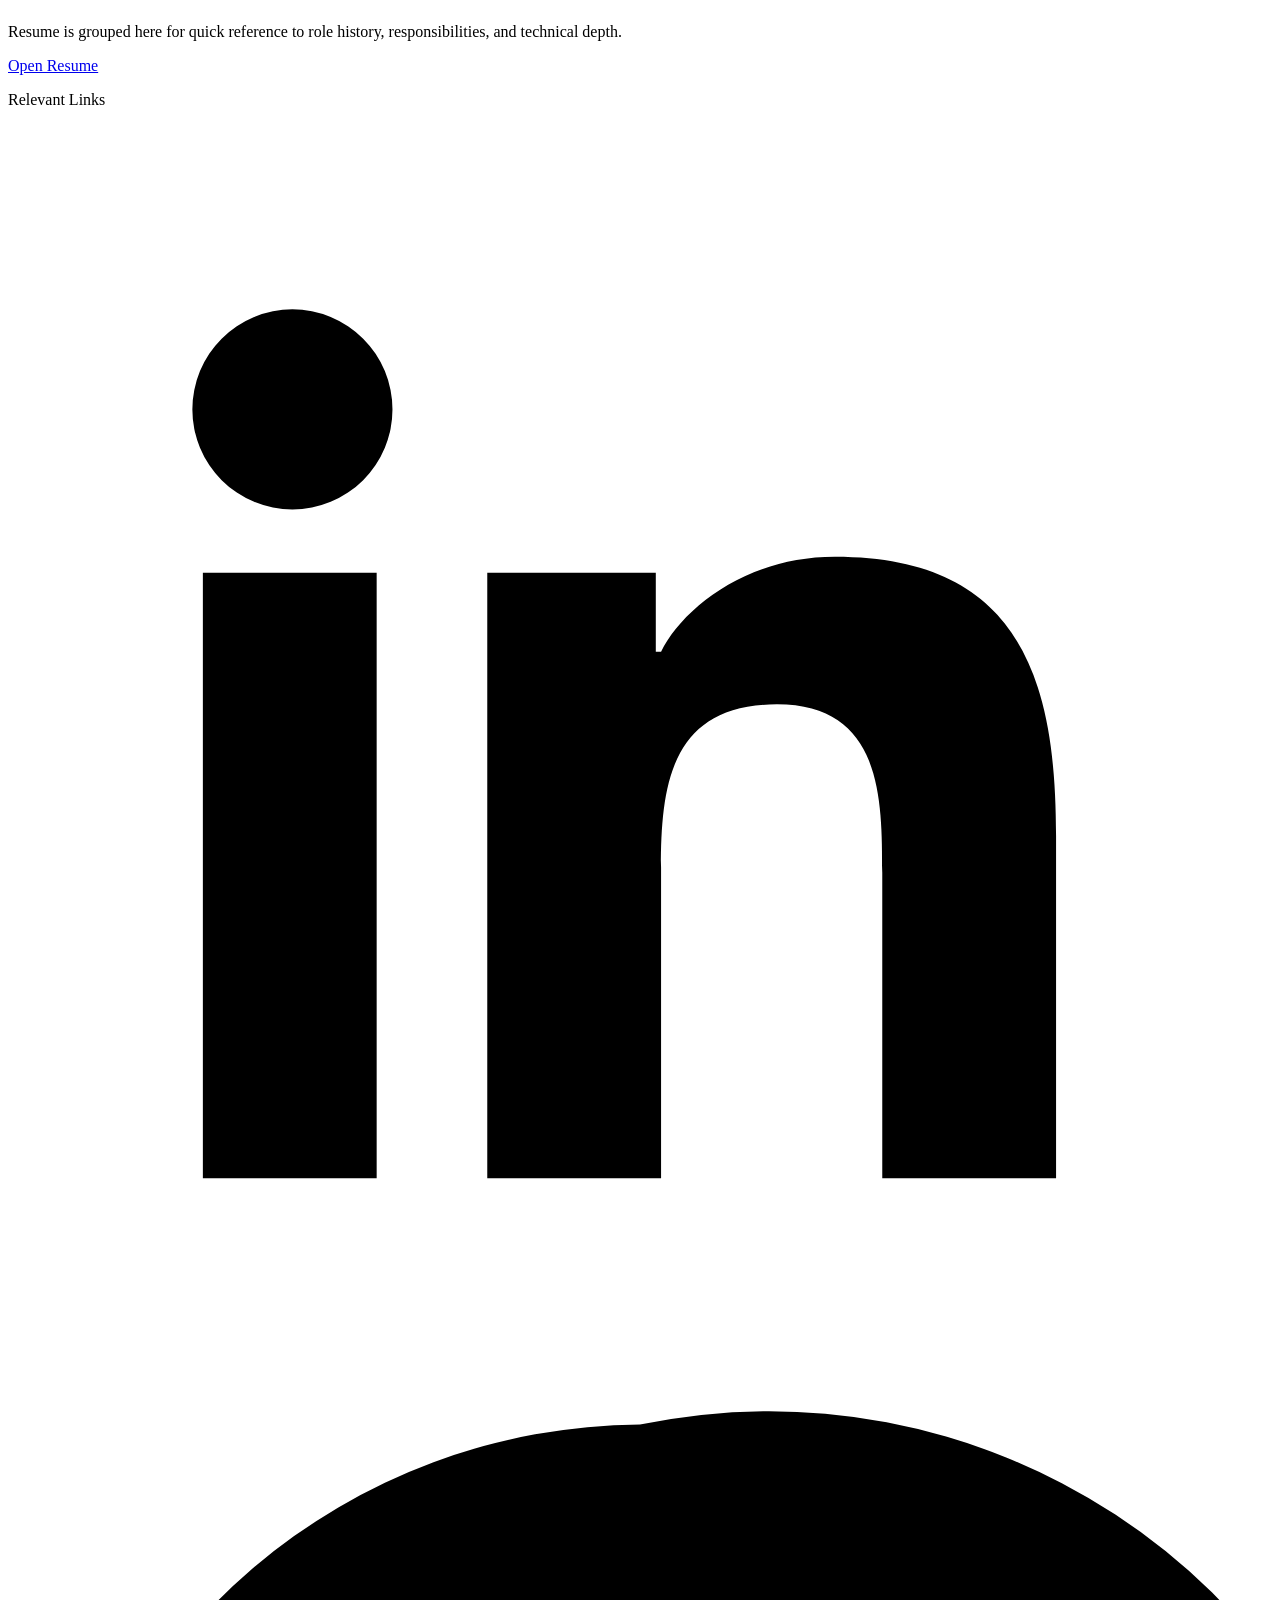
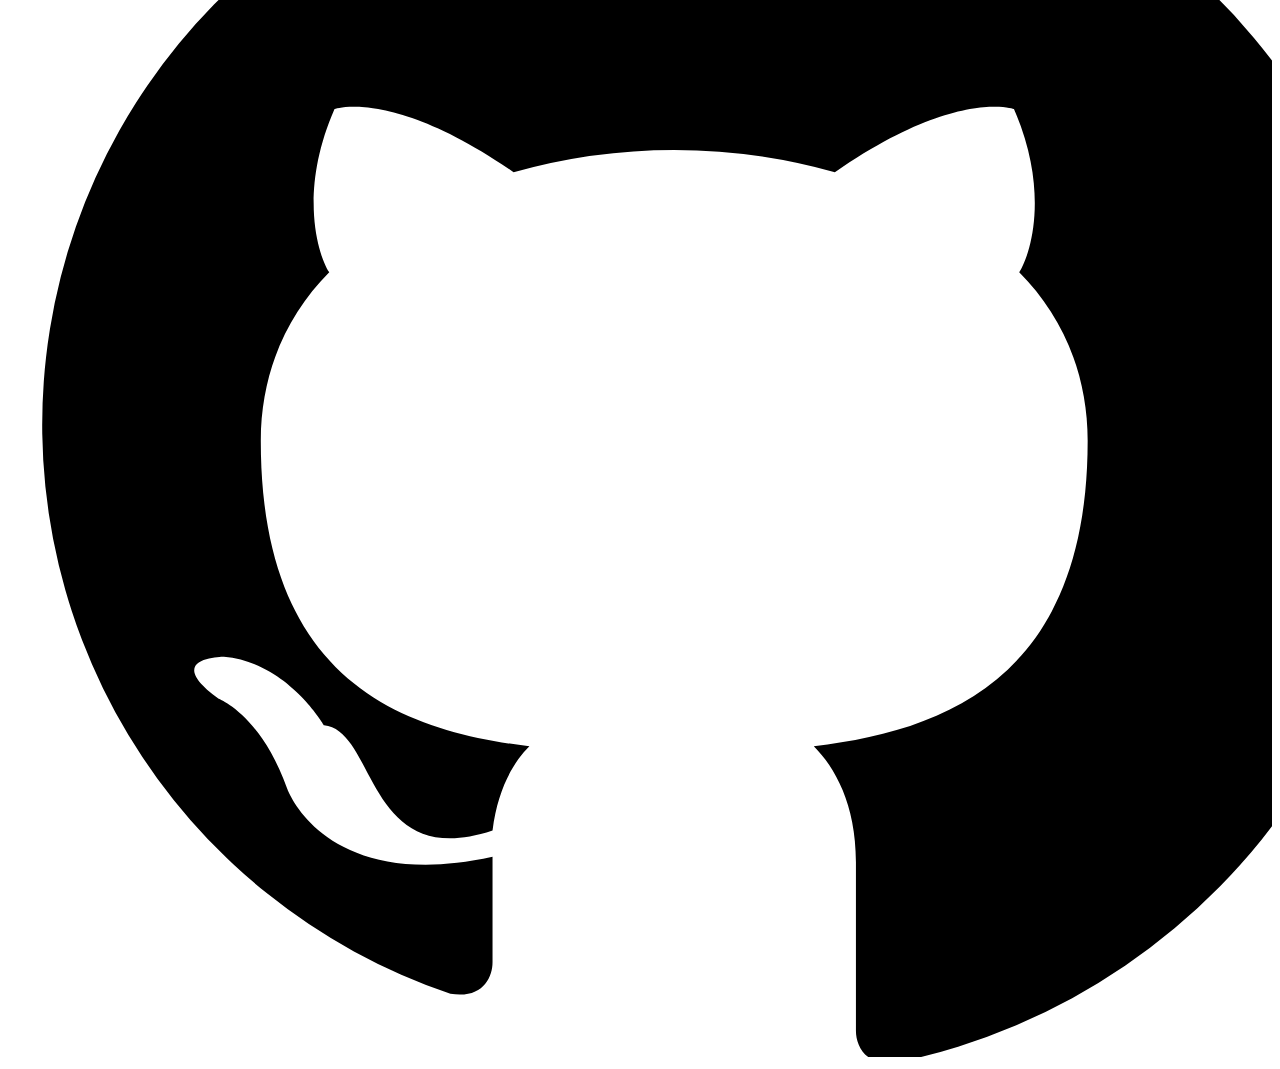
<file: experience.html>
<!DOCTYPE html>
<html lang="en">
<head>
  <meta charset="UTF-8">
  <meta name="viewport" content="width=device-width, initial-scale=1.0">
  <title>Experience | Joey Squillaci</title>
  <meta
    name="description"
    content="Experience page for Joey Squillaci covering overview, academic background, and professional engineering experience."
  >
  <link rel="preconnect" href="https://fonts.googleapis.com">
  <link rel="preconnect" href="https://fonts.gstatic.com" crossorigin>
  <link
    href="https://fonts.googleapis.com/css2?family=Inter:wght@400;500;600;700;800&display=swap"
    rel="stylesheet"
  >
  <link rel="stylesheet" href="https://www.heythereitsjoey.com/styles.css">
</head>
<body>
  <div class="page-shell">
    <div class="hero-glow" aria-hidden="true"></div>
    <header class="site-header">
      <nav class="nav container">
        <button class="nav-toggle" type="button" aria-expanded="false" aria-label="Toggle navigation">
          <span></span>
          <span></span>
        </button>
        <div class="nav-links">
          <a href="index.html#top">Home</a>
          <div class="nav-group">
            <button class="nav-group__toggle" type="button" aria-expanded="false">Projects</button>
            <div class="nav-group__menu">
              <a href="all-projects.html">All Projects</a>
              <a href="projects/options-hub/index.html">Options Hub</a>
              <a href="projects/16-bit-carry-select-adder/index.html">16-Bit Carry Select Adder</a>
              <a href="projects/inventus-internship/index.html">Inventus Power</a>
              <a href="projects/ornament-project/index.html">ESP32 Ornament</a>
              <a href="projects/bluetooth-wii-remote/index.html">Bluetooth Wii Remote</a>
              <a href="projects/equity-education/index.html">Equity Education</a>
              <a data-feature="trades" href="projects/trades-ai-training/index.html">TRADES: AI Training</a>
            </div>
          </div>
          <a href="experience.html">Experience</a>
        </div>
      </nav>
    </header>

    <main class="project-page" id="top">
      <section class="section container" id="overview">
        <div class="section-heading reveal">
          <p class="eyebrow">Overview</p>
          <h2>Engineering work centered on practical systems, communication, and implementation.</h2>
        </div>
        <article class="content-panel reveal about-overview-card">
          <h3>What this portfolio represents</h3>
          <p>
            I am an electrical and computer engineering professional based in the Chicago area, with work across embedded systems,
            vehicle communication, diagnostics, software tooling, and hardware-focused development.
          </p>
          <p>
            The common thread is practical execution: taking system-level requirements and turning them into reliable, testable,
            and standards-aligned engineering outcomes.
          </p>
          <div class="project-card__tags">
            <span>Embedded Systems</span>
            <span>Vehicle Networks</span>
            <span>Diagnostics</span>
            <span>VLSI & Digital Design</span>
            <span>Hardware-Software Integration</span>
          </div>
        </article>
      </section>

      <section class="section container" id="academic">
        <div class="section-heading reveal">
          <p class="eyebrow">Academic</p>
          <h2>Education foundation with coursework across digital design, systems, controls, and AI.</h2>
        </div>
        <div class="project-gallery about-academic-stack">
          <article class="project-gallery-card reveal">
            <h3>Purdue University</h3>
            <p><strong>M.S. in Electrical & Computer Engineering</strong></p>
            <p>June 2024 to May 2026</p>
            <ul>
              <li>Graduate focus on MOS VLSI design, AI, hybrid electric vehicles, and network systems.</li>
              <li>Advanced systems depth through lumped system theory, statistical inference, and applied engineering math.</li>
              <li>Professional coursework includes engineering leadership communication and program management.</li>
            </ul>
          </article>
          <article class="project-gallery-card reveal">
            <h3>University of Illinois Chicago</h3>
            <p><strong>Bachelor of Science, Computer Engineering</strong></p>
            <p>June 2019 to December 2023</p>
            <ul>
              <li>Strong base in embedded systems, computer architecture (ARM/MIPS), and logic/digital systems design.</li>
              <li>Course sequence in electronics, circuit analysis, signals/systems, and physics-backed hardware fundamentals.</li>
              <li>Project-heavy work in robotics control, custom ISA design, and two-semester senior design implementation.</li>
            </ul>
          </article>
          <article class="project-gallery-card reveal">
            <h3>Supplemental Studies</h3>
            <p>
              The supplemental PDF outlines full undergraduate and graduate course lists with context on what was built and learned,
              including labs, architecture projects, vehicle-related coursework, and math/statistics foundations.
            </p>
            <ul>
              <li>Includes detailed undergraduate project notes (robotics control, custom ISA, senior design).</li>
              <li>Breaks down graduate specialization topics by course and engineering application area.</li>
              <li>Adds technical depth beyond transcript titles with practical focus and project outcomes.</li>
            </ul>
            <div class="project-links">
              <a class="button button-primary magnetic" href="assets/docs/Studies%20Supplemental.pdf" target="_blank" rel="noreferrer">
                Open Studies Supplemental PDF
              </a>
            </div>
          </article>
        </div>
      </section>

      <section class="section container" id="professional">
        <div class="section-heading reveal">
          <p class="eyebrow">Professional</p>
          <h2>Professional growth from embedded systems to AI-powered document intelligence.</h2>
        </div>
        <div class="content-grid">
          <article class="content-panel reveal">
            <h3>TackleAI - AI Engineering Development Lead</h3>
            <p><strong>June 2026 to Present | Schaumburg, IL</strong></p>
            <p>
              Lead an AI-assisted development team building scalable OCR and document-intelligence solutions for healthcare and legal industries.
              The work spans AI-powered processing pipelines, data-extraction workflows, and QA tools using self-hosted LLMs including GLM,
              Kimi, and Qwen.
            </p>
            <p>
              Establish secure development standards across system architecture, APIs, file ingestion, and data storage, with a focus on
              HIPAA compliance and PII/PHI protection.
            </p>
          </article>
          <article class="content-panel reveal">
            <h3>International Motors - Lead System Engineer</h3>
            <p><strong>January 2024 to June 2026 | Lisle, IL</strong></p>
            <p>
              Work centered on establishing and maintaining vehicle communication networks under SAE and J1939 standards.
              Responsibilities include signal and message definition, DBC development, supplier specification review, and network
              traffic analysis using Vector tools such as canDB++, CANoe, and CANalyzer.
            </p>
            <p>
              This role emphasizes systems integration and cross-functional coordination, including contribution to SAE processing
              efforts tied to J1939 Digital Annex updates.
            </p>
          </article>
          <article class="content-panel reveal">
            <h3>Inventus Power - Software/Electrical Engineering Intern</h3>
            <p><strong>May 2023 to August 2023 | Woodridge, IL</strong></p>
            <p>
              Internship work focused on embedded software and electrical systems in battery-management contexts, including command-line
              tooling, mock microcontroller workflows, serial communication paths (USB, RS232, UART, CAN, I2C), and production-floor
              troubleshooting of hardware and battery packs.
            </p>
            <p>
              A major outcome was building practical integration skills: turning software into usable hardware-facing workflows and
              creating reliable diagnostic and data-handling tools for engineering teams.
            </p>
          </article>
        </div>
        <article class="content-panel reveal about-stack-gap">
          <h3>Professional Documents</h3>
          <p>
            Resume is grouped here for quick reference to role history, responsibilities, and technical depth.
          </p>
          <div class="project-links">
            <a class="button button-primary magnetic" href="assets/docs/Resume.pdf" target="_blank" rel="noreferrer">
              Open Resume
            </a>
          </div>
        </article>
      </section>
    </main>
  </div>

  <script src="script.js?v=2026-11-12"></script>
</body>
</html>
</file>
